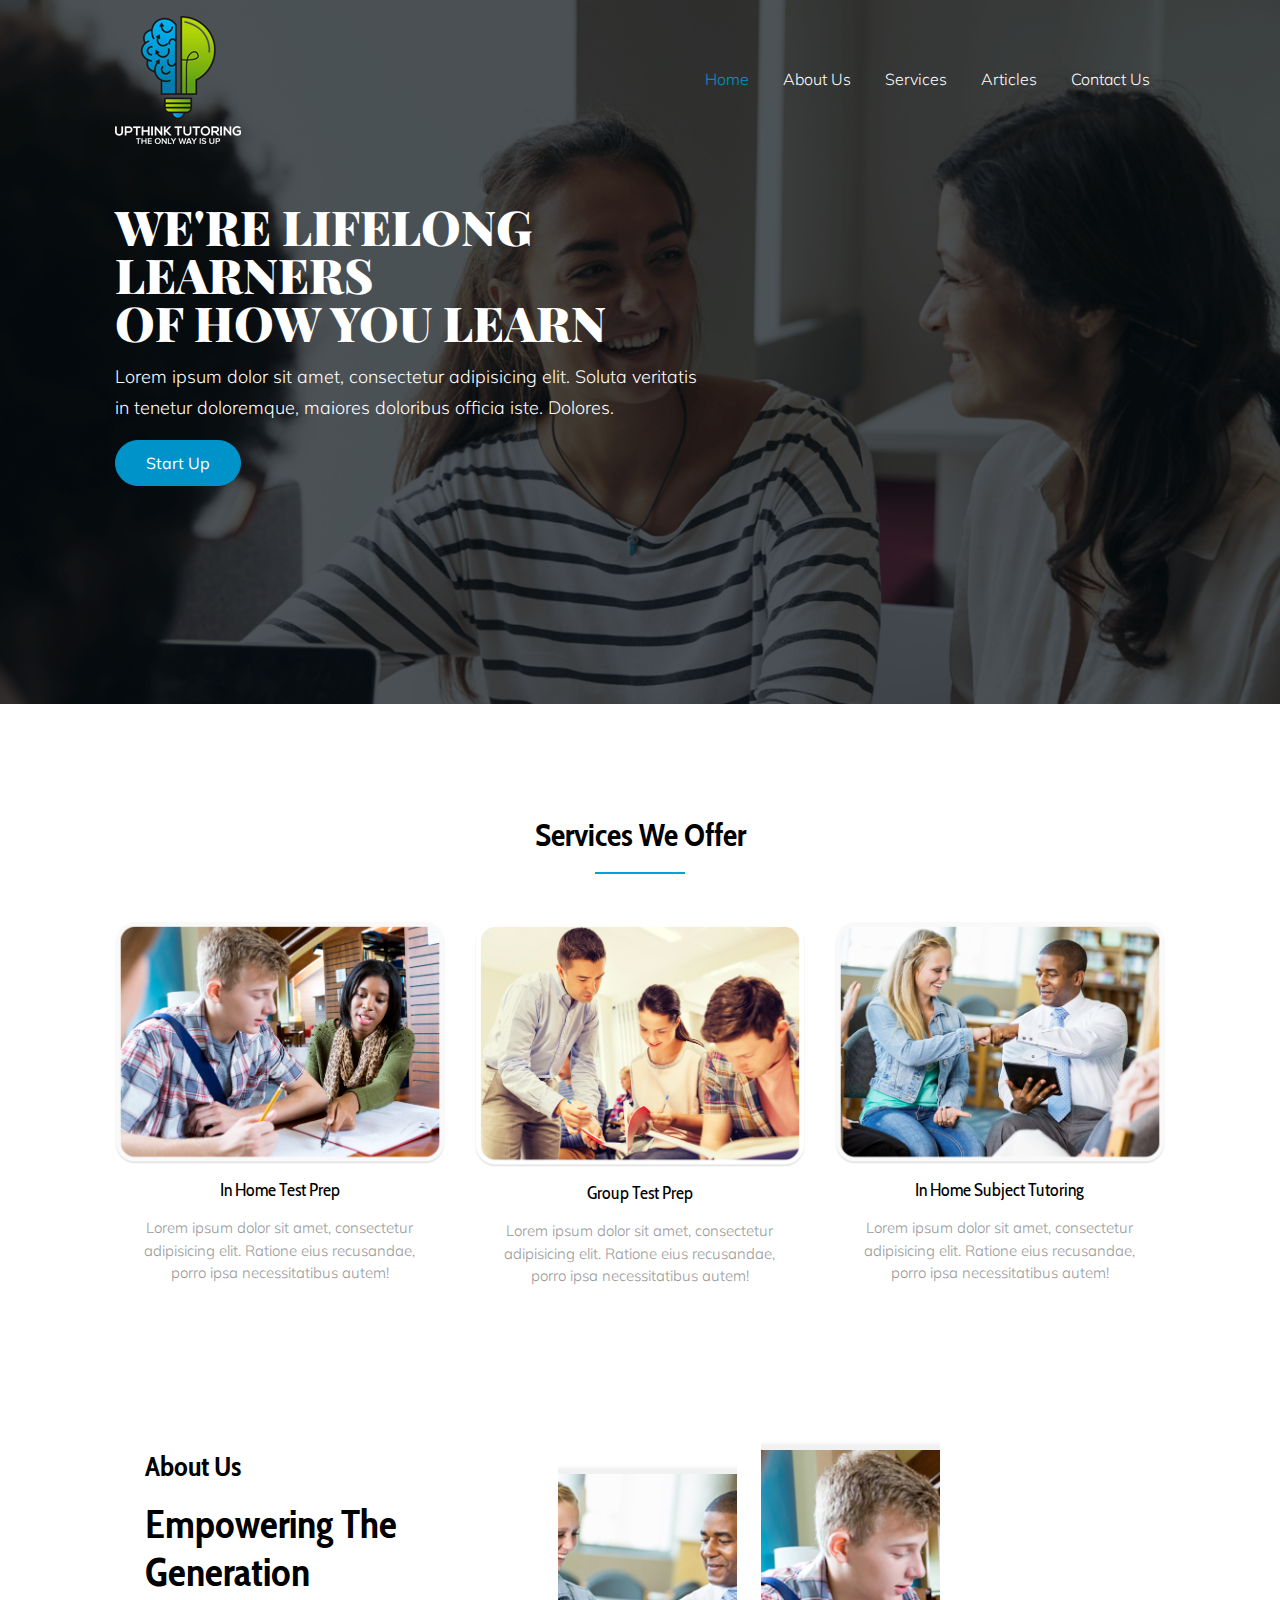
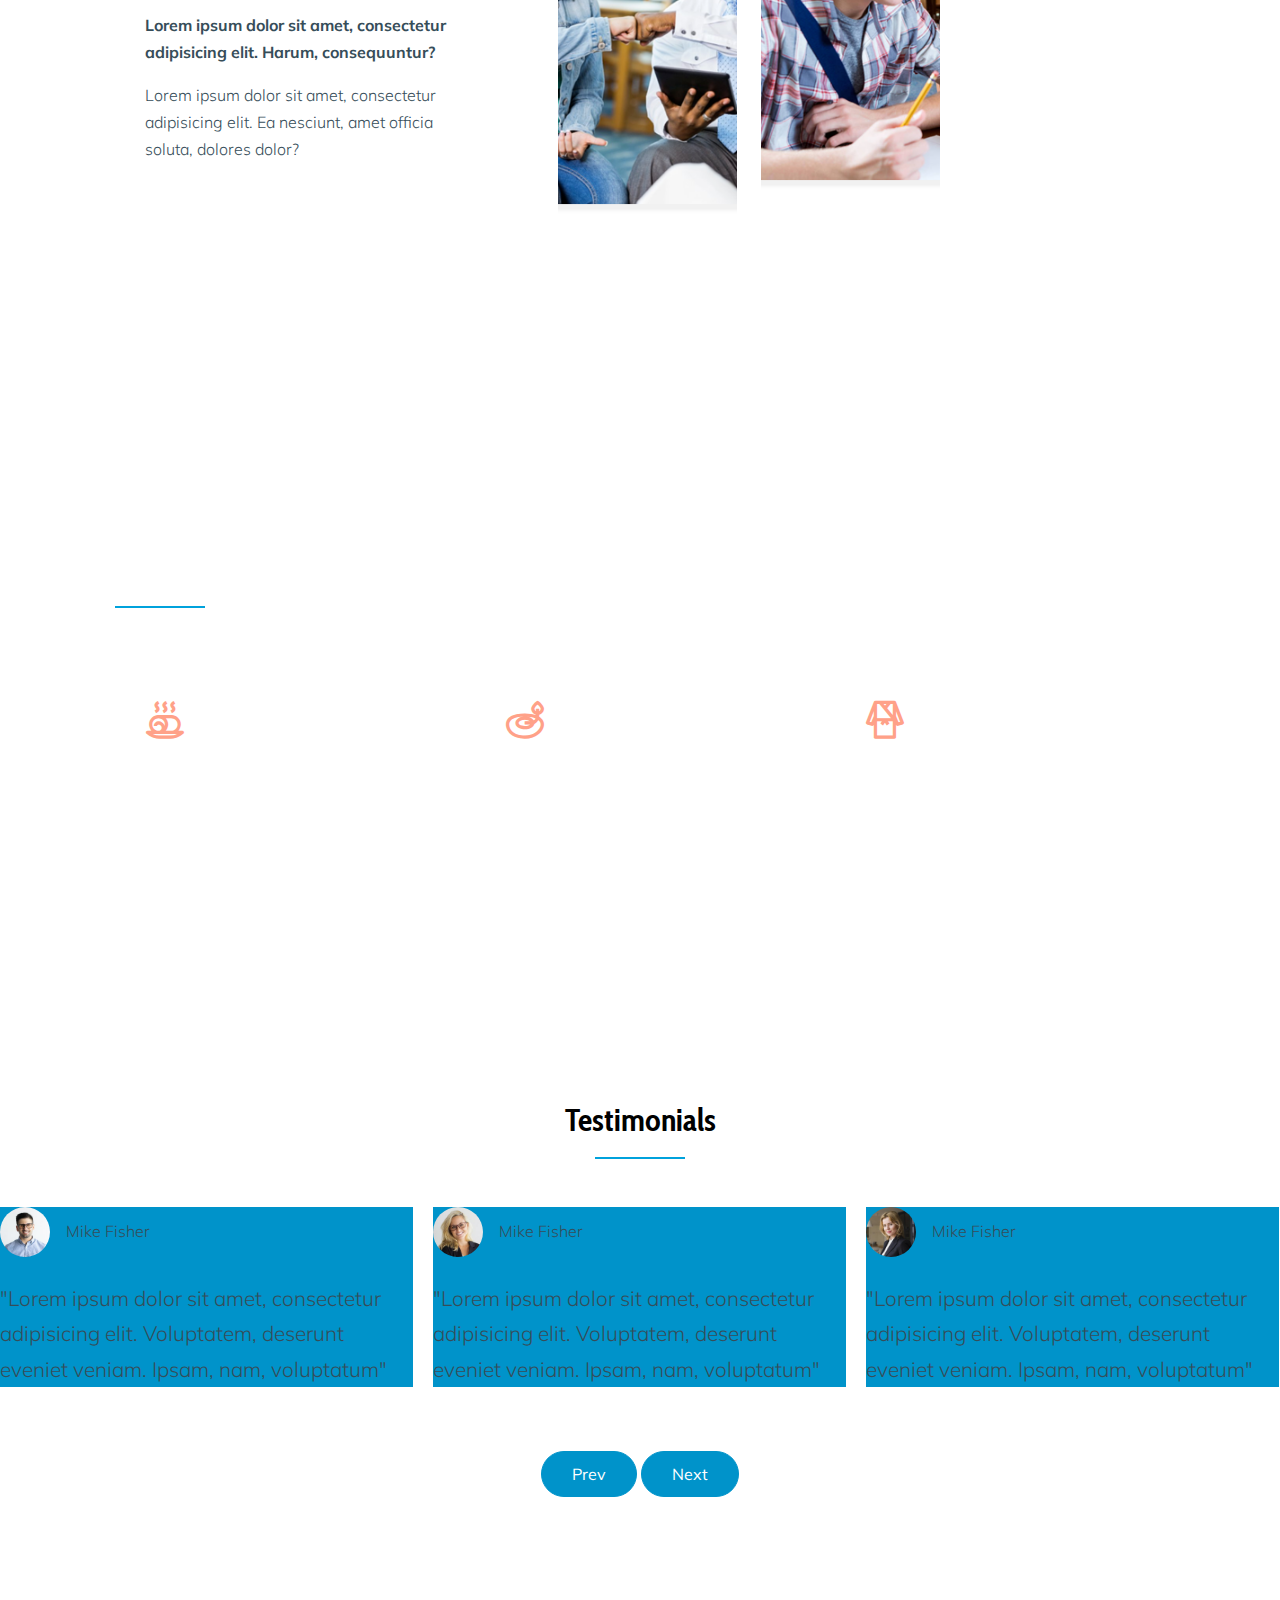
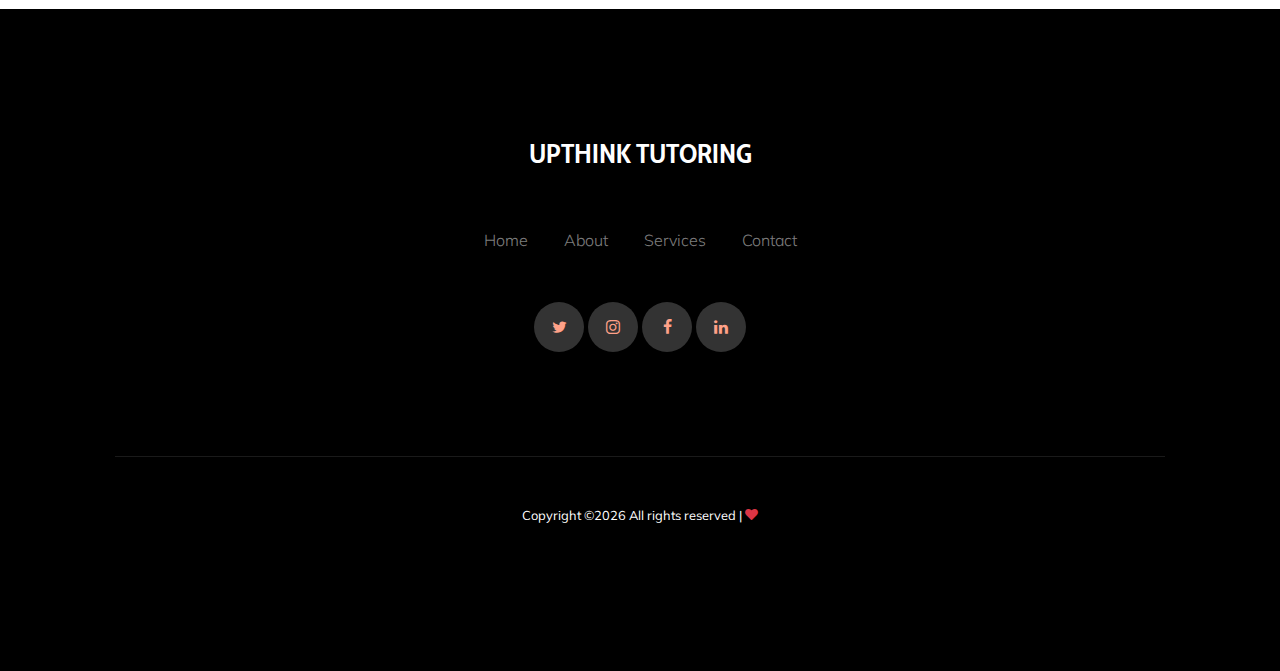
<file: index.html>
<!doctype html>
<html lang="en">

  <head>
    <title>Upthink Tutoring</title>
    <meta charset="utf-8">
    <meta name="viewport" content="width=device-width, initial-scale=1, shrink-to-fit=no">

    <link href="https://fonts.googleapis.com/css?family=Muli:400,700|Playfair+Display:400,900&display=swap" rel="stylesheet">

    <link rel="stylesheet" href="fonts/icomoon/style.css">

    <link rel="stylesheet" href="css/bootstrap.min.css">
    <link rel="stylesheet" href="css/bootstrap-datepicker.css">
    <link rel="stylesheet" href="css/jquery.fancybox.min.css">
    <link rel="stylesheet" href="css/owl.carousel.min.css">
    <link rel="stylesheet" href="css/owl.theme.default.min.css">
    <link rel="stylesheet" href="fonts/flaticon/font/flaticon.css">
    <link rel="stylesheet" href="css/aos.css">

    <!-- MAIN CSS -->
    <link rel="stylesheet" href="css/style.css">

    <!-- FONT -->
    <link href="https://fonts.googleapis.com/css?family=Cabin+Condensed|Khand|Merriweather+Sans&display=swap" rel="stylesheet">
  </head>

  <body data-spy="scroll" data-target=".site-navbar-target" data-offset="300">

    
    <div class="site-wrap" id="home-section">

      <div class="site-mobile-menu site-navbar-target">
        <div class="site-mobile-menu-header">
          <div class="site-mobile-menu-close mt-3">
            <span class="icon-close2 js-menu-toggle"></span>
          </div>
        </div>
        <div class="site-mobile-menu-body"></div>
      </div>



      <header class="site-navbar site-navbar-target" role="banner">

        <div class="container">
          <div class="row align-items-center position-relative">

            <div class="col-3 ">
              <div class="site-logo serif">
                <a href="index.html"><img src="./images/logo.png"></a>
              </div>
            </div>

            <div class="col-9  text-right">
              

              <span class="d-inline-block d-lg-none"><a href="#" class="text-white site-menu-toggle js-menu-toggle py-5 text-white"><span class="icon-menu h3 text-white"></span></a></span>

              

              <nav class="site-navigation text-right ml-auto d-none d-lg-block" role="navigation">
                <ul class="site-menu main-menu js-clone-nav ml-auto ">
                  <li class="active"><a href="index.html" class="nav-link">Home</a></li>
                  <li><a href="about.html" class="nav-link">About Us</a></li>
                  <li><a href="services.html" class="nav-link">Services</a></li>
                  <!-- <li><a href="gallery.html" class="nav-link">Gallery</a></li> -->
                  <li><a href="blog.html" class="nav-link">Articles</a></li>
                  <li><a href="contact.html" class="nav-link">Contact Us</a></li>
                </ul>
              </nav>
            </div>

            
          </div>
        </div>

      </header>

    <div class="ftco-blocks-cover-1">
      <div class="site-section-cover overlay" data-stellar-background-ratio="0.5" style="background-image: url('./images/slider.png')">
        <div class="container">
          <div class="row align-items-center">
            <div class="col-md-7">
              <h1 class="mb-3">WE'RE LIFELONG LEARNERS 
                <br/> OF HOW YOU LEARN
              </h1>
              <p>Lorem ipsum dolor sit amet, consectetur adipisicing elit. Soluta veritatis in tenetur doloremque, maiores doloribus officia iste. Dolores.</p>
              <p><a href="#" class="btn btn-primary">Start Up</a></p>
            </div>
          </div>
        </div>
      </div>
    </div>


    

    
    <div class="site-section">
      <div class="container">
        <div class="row">
          <div class="col-12">
            <h2 class="heading-border-bottom font-weight-bold serif text-black mb-5 text-center">Services We Offer</h2>
          </div>
        </div>
        <div class="row">
          <div class="col-lg-4 col-md-6 mb-5 mb-lg-0">
            <div class="service_13987">
              <a href="#" class="mb-3 d-block"><img src="images/img3.png" alt="Image" class="img-fluid"></a>
              <div class="text">
                <h3 class="serif mb-3">In Home Test Prep</h3>
                <p>Lorem ipsum dolor sit amet, consectetur adipisicing elit. Ratione eius recusandae, porro ipsa necessitatibus autem!</p>
              </div>
            </div>
          </div>
          <div class="col-lg-4 col-md-6 mb-5 mb-lg-0">
            <div class="service_13987">
              <a href="#" class="mb-3 d-block"><img src="images/img4.png" alt="Image" class="img-fluid"></a>
              <div class="text">
                <h3 class="serif mb-3">Group Test Prep</h3>
                <p>Lorem ipsum dolor sit amet, consectetur adipisicing elit. Ratione eius recusandae, porro ipsa necessitatibus autem!</p>
              </div>
            </div>
          </div>
          <div class="col-lg-4  col-md-6 mb-5 mb-lg-0">
            <div class="service_13987">
              <a href="#" class="mb-3 d-block"><img src="images/img5.png" alt="Image" class="img-fluid"></a>
              <div class="text">
                <h3 class="serif mb-3">In Home Subject Tutoring</h3>
                <p>Lorem ipsum dolor sit amet, consectetur adipisicing elit. Ratione eius recusandae, porro ipsa necessitatibus autem!</p>
              </div>
            </div>
          </div>




          <div class="site-section">
            <div class="container">
              <div class="row align-items-center">
                <div class="col-md-5 mr-auto">
                  <h3 class="serif font-weight-bold mb-3">About Us</h3>
                  <h1 class="serif font-weight-bold mb-3">Empowering The Generation</h2>
                  <p class="font-weight-bold">Lorem ipsum dolor sit amet, consectetur adipisicing elit. Harum, consequuntur?</p>
                  <p>Lorem ipsum dolor sit amet, consectetur adipisicing elit. Ea nesciunt, amet officia soluta, dolores dolor?</p>
      
                  <!-- <div class="social_29128">
                    
                    <a href="#"><span class="icon-twitter"></span></a>
                    <a href="#"><span class="icon-instagram"></span></a>
                    <a href="#"><span class="icon-facebook"></span></a>
                    <a href="#"><span class="icon-linkedin"></span></a>
                    
                  </div> -->
                </div>
                <div class="col-md-6">
                  <div class="d-flex align-items-center">
                    <div class="bg-img-1 mr-md-4 mt-md-5" style="background-image: url('images/img1-275x389.png'); "></div>
                    <div class="bg-img-1" style="background-image: url('images/img2-275x389.png'); "></div>
                  </div>
                </div>
              </div>
            </div>
          </div>
          <!-- <div class="col-lg-3 col-md-6 mb-5 mb-lg-0">
            <div class="service_13987">
              <a href="#" class="mb-3 d-block"><img src="images/img_4.jpg" alt="Image" class="img-fluid"></a>
              <div class="text">
                <h3 class="serif mb-3">Body Shrub</h3>
                <p>Lorem ipsum dolor sit amet, consectetur adipisicing elit. Ratione eius recusandae, porro ipsa necessitatibus autem!</p>
              </div>
            </div>
          </div> -->
        </div>
      </div>
    </div>

    <!-- <div class="site-section services_294491">
      <div class="container">
        <div class="row justify-content-center">
          <div class="col-lg-8 text-center">
            <h2 class="serif text-white font-weight-bold text-primary">Get 20% discount </h2>
            <p class="lead">Lorem ipsum doltnor sit amet, consectetur adipisicing elit.</p>
            <p><a href="#" class="btn btn-primary">Contact us</a></p>
          </div>
        </div>
      </div>
    </div> -->


    <div class="site-section bg-image  features_75651" style="background-image: url('./images/slider.png')">
      <div class="container">
        <div class="row">
          <div class="col-12">
            <h2 class="heading-border-bottom font-weight-bold serif text-white mb-5">Ready to take the next step?</h2>
          </div>
        </div>
        <div class="row">
          <div class="col-md-6 mb-4 mb-lg-0 col-lg-4">
            <div class="block_75651">
              <div class="wrap-icon">
                <span class="flaticon-towel"></span>
              </div>
              <div class="text">
                <h3>Our People</h3>
                <p>Lorem ipsum dolor sit amet, consectetur adipisicing elit. Soluta, neque, et!</p>
              </div>
            </div>
          </div>
          <div class="col-md-6 mb-4 mb-lg-0 col-lg-4">
            <div class="block_75651">
              <div class="wrap-icon">
                <span class="flaticon-candle"></span>
              </div>
              <div class="text">
                <h3>Our Expertise</h3>
                <p>Lorem ipsum dolor sit amet, consectetur adipisicing elit. Soluta, neque, et!</p>
              </div>
            </div>
          </div>
          <div class="col-md-6 mb-4 mb-lg-0 col-lg-4">
            <div class="block_75651">
              <div class="wrap-icon">
                <span class="flaticon-bathrobe"></span>
              </div>
              <div class="text">
                <h3>Effective Processes</h3>
                <p>Lorem ipsum dolor sit amet, consectetur adipisicing elit. Soluta, neque, et!</p>
              </div>
            </div>
          </div>
          <!-- <div class="col-md-6 mb-4 mb-lg-0 col-lg-3">
            <div class="block_75651">
              <div class="wrap-icon">
                <span class="flaticon-hot-stones"></span>
              </div>
              <div class="text">
                <h3>Hot Stones</h3>
                <p>Lorem ipsum dolor sit amet, consectetur adipisicing elit. Soluta, neque, et!</p>
              </div>
            </div>
          </div> -->
        </div>
      </div>
    </div>

    <div class="site-section">

      <div class="text-center">
        <h2 class="heading-border-bottom font-weight-bold serif text-black mb-5 text-center">Testimonials</h2>
      </div>
      
      <div class="nonloop-block-13 owl-carousel d-flex">
        <div>
          <div class="testimonial-2">
            <div class="d-flex v-card align-items-center mb-4">
              <img src="images/person_1.jpg" alt="Image" class="img-fluid mr-3">
              <span>Mike Fisher</span>
            </div>
            <blockquote>
              <p>"Lorem ipsum dolor sit amet, consectetur adipisicing elit. Voluptatem, deserunt eveniet veniam. Ipsam, nam, voluptatum"</p>
            </blockquote>
          </div>
        </div>

        <div>
          <div class="testimonial-2">
            <div class="d-flex v-card align-items-center mb-4">
              <img src="images/person_2.jpg" alt="Image" class="img-fluid mr-3">
              <span>Mike Fisher</span>
            </div>
            <blockquote>
              <p>"Lorem ipsum dolor sit amet, consectetur adipisicing elit. Voluptatem, deserunt eveniet veniam. Ipsam, nam, voluptatum"</p>
            </blockquote>
          </div>
        </div>

        <div>
          <div class="testimonial-2">
            <div class="d-flex v-card align-items-center mb-4">
              <img src="images/person_3.jpg" alt="Image" class="img-fluid mr-3">
              <span>Mike Fisher</span>
            </div>
            <blockquote>
              <p>"Lorem ipsum dolor sit amet, consectetur adipisicing elit. Voluptatem, deserunt eveniet veniam. Ipsam, nam, voluptatum"</p>
            </blockquote>
          </div>
        </div>


        <div>
          <div class="testimonial-2">
            <div class="d-flex v-card align-items-center mb-4">
              <img src="images/person_4.jpg" alt="Image" class="img-fluid mr-3">
              <span>Mike Fisher</span>
            </div>
            <blockquote>
              <p>"Lorem ipsum dolor sit amet, consectetur adipisicing elit. Voluptatem, deserunt eveniet veniam. Ipsam, nam, voluptatum"</p>
            </blockquote>
          </div>
        </div>

        <div>
          <div class="testimonial-2">
            <div class="d-flex v-card align-items-center mb-4">
              <img src="images/person_3.jpg" alt="Image" class="img-fluid mr-3">
              <span>Mike Fisher</span>
            </div>
            <blockquote>
              <p>"Lorem ipsum dolor sit amet, consectetur adipisicing elit. Voluptatem, deserunt eveniet veniam. Ipsam, nam, voluptatum"</p>
            </blockquote>
          </div>
        </div>

      </div>
      
      <div class="text-center mt-5">
        <a href="#" class="btn btn-primary custom-prev">Prev</a>
        <a href="#" class="btn btn-primary custom-next">Next</a>
      </div>
    </div>

    <!-- <div class="site-section">
      <div class="container">
        <div class="row align-items-center">
          <div class="col-md-5 mr-auto">
            <blockquote class="testimonial_38201">
              <p class="serif h3 font-weight-bold testimonial_38201"><span class="text-primary">&ldquo;</span>Lorem ipsum dolor sit amet, consectetur adipisicing elit. Sint, illo.<span class="text-primary">&rdquo;</span></p>
              <p>&mdash; Jean Doe, <span class="text-muted">Spa Customer</span></p>
            </blockquote> 
          </div>
          <div class="col-md-6">
            <div class="d-flex align-items-center">
              <div class="bg-img-1 mr-md-4 mt-md-5" style="background-image: url('images/about_1.jpg'); "></div>
              <div class="bg-img-1" style="background-image: url('images/about_2.jpg'); "></div>
            </div>
          </div>
        </div>
      </div>
    </div> -->
    

    

    <footer class="site-footer bg-image " 
      style="background-image: url('./images/slider.png')">
      <div class="container">
        <div class="row">
          <div class="col-12 text-center mb-5">
            <h3 class="font-weight-bold serif text-white">UPTHINK TUTORING</h3>
          </div>
          <div class="col-12 text-center mb-5">
            <a href="#" class="">Home</a>
            <span class="mx-3"></span>
            <a href="#" class="">About</a>
            <span class="mx-3"></span>
            <a href="#" class="">Services</a>
            <span class="mx-3"></span>
            <a href="#" class="">Contact</a>
          </div>
          <div class="col-12">
            <div class="social_29128 white text-center">
              
              <a href="#"><span class="icon-twitter"></span></a>
              <a href="#"><span class="icon-instagram"></span></a>
              <a href="#"><span class="icon-facebook"></span></a>
              <a href="#"><span class="icon-linkedin"></span></a>
              
            </div>
          </div>
        </div>
        <div class="row pt-5 mt-5 text-center">
          <div class="col-md-12">
            <div class="border-top pt-5">
              <p class="small">
            <!-- Link back to Colorlib can't be removed. Template is licensed under CC BY 3.0. -->
            Copyright &copy;<script>document.write(new Date().getFullYear());</script> All rights reserved | <i class="icon-heart text-danger" aria-hidden="true"></i> 
            <!-- Link back to Colorlib can't be removed. Template is licensed under CC BY 3.0. -->
            </p>
            </div>
          </div>

        </div>
      </div>
    </footer>

    </div>

    <script src="js/jquery-3.3.1.min.js"></script>
    <script src="js/jquery-migrate-3.0.0.js"></script>
    <script src="js/popper.min.js"></script>
    <script src="js/bootstrap.min.js"></script>
    <script src="js/owl.carousel.min.js"></script>
    <script src="js/jquery.sticky.js"></script>
    <script src="js/jquery.waypoints.min.js"></script>
    <script src="js/jquery.animateNumber.min.js"></script>
    <script src="js/jquery.fancybox.min.js"></script>
    <script src="js/jquery.stellar.min.js"></script>
    <script src="js/jquery.easing.1.3.js"></script>
    <script src="js/bootstrap-datepicker.min.js"></script>
    <script src="js/aos.js"></script>

    <script src="js/main.js"></script>

  </body>

</html>
</file>
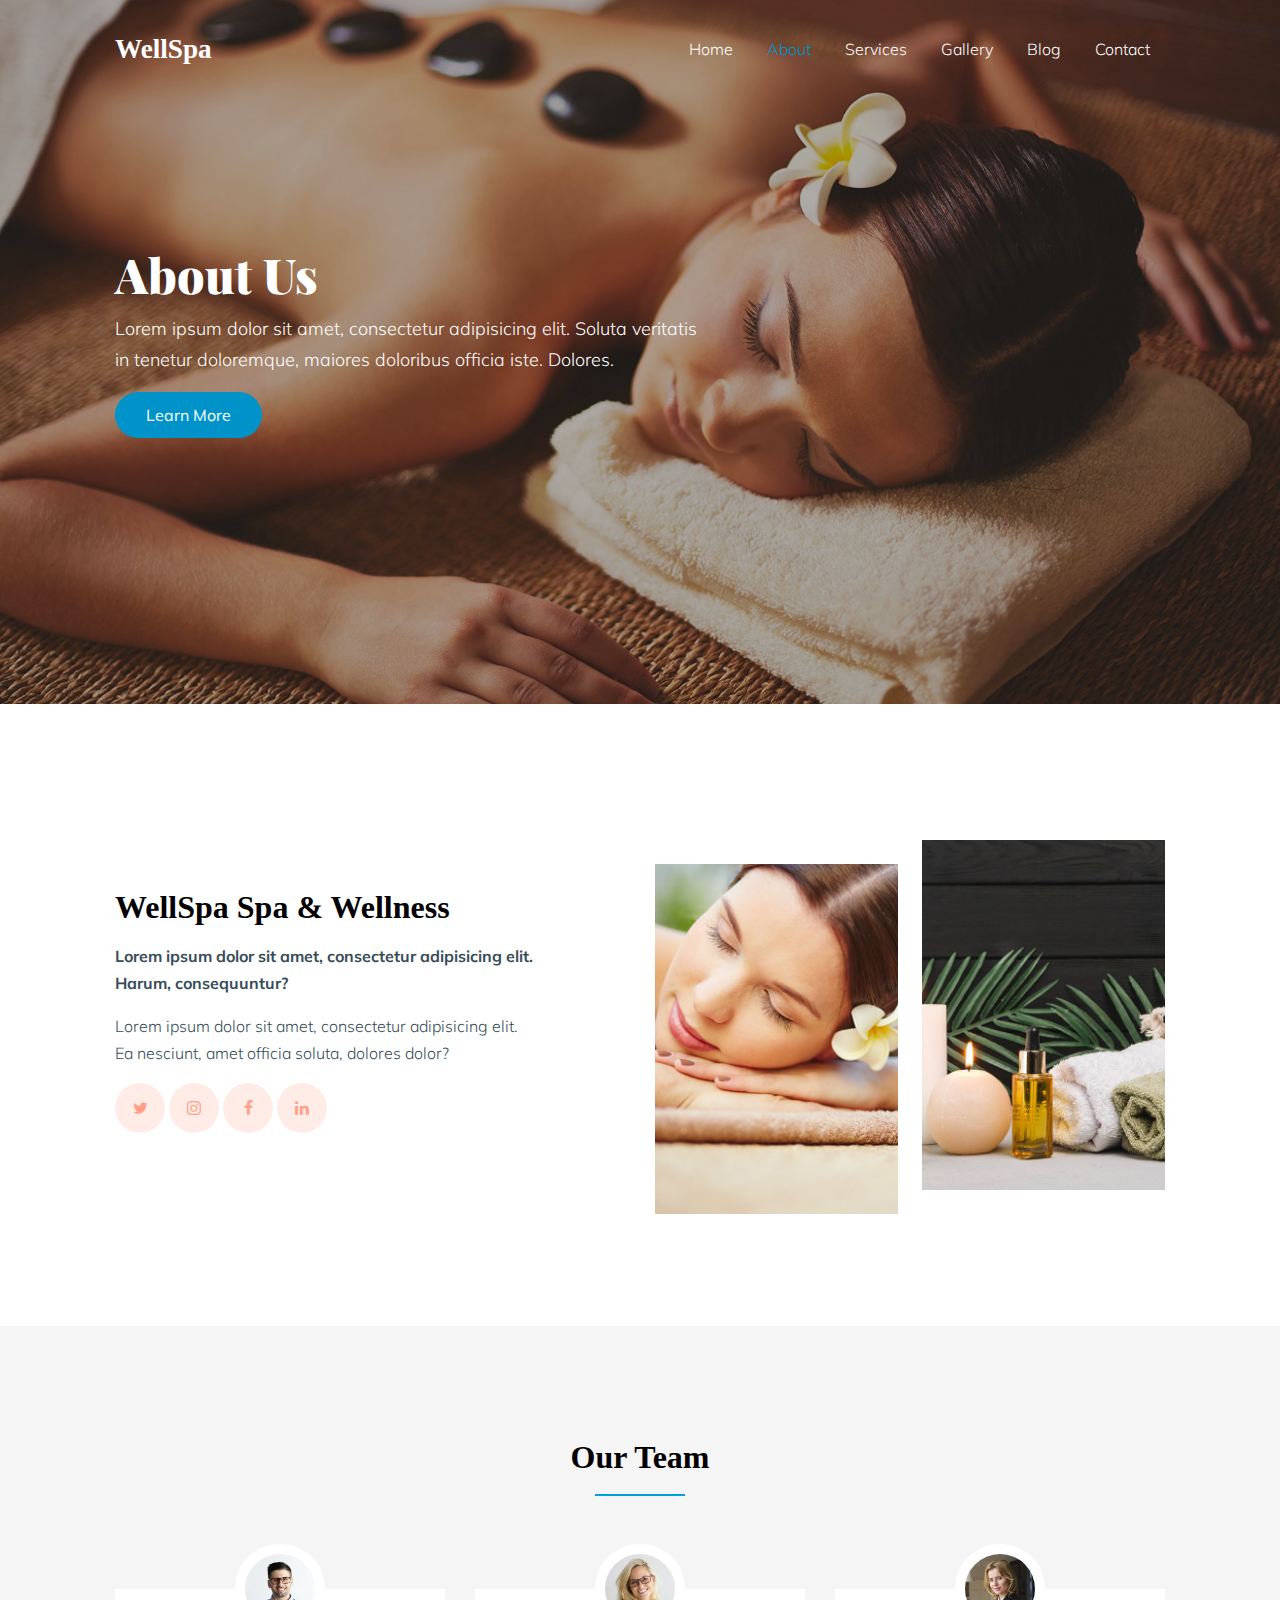
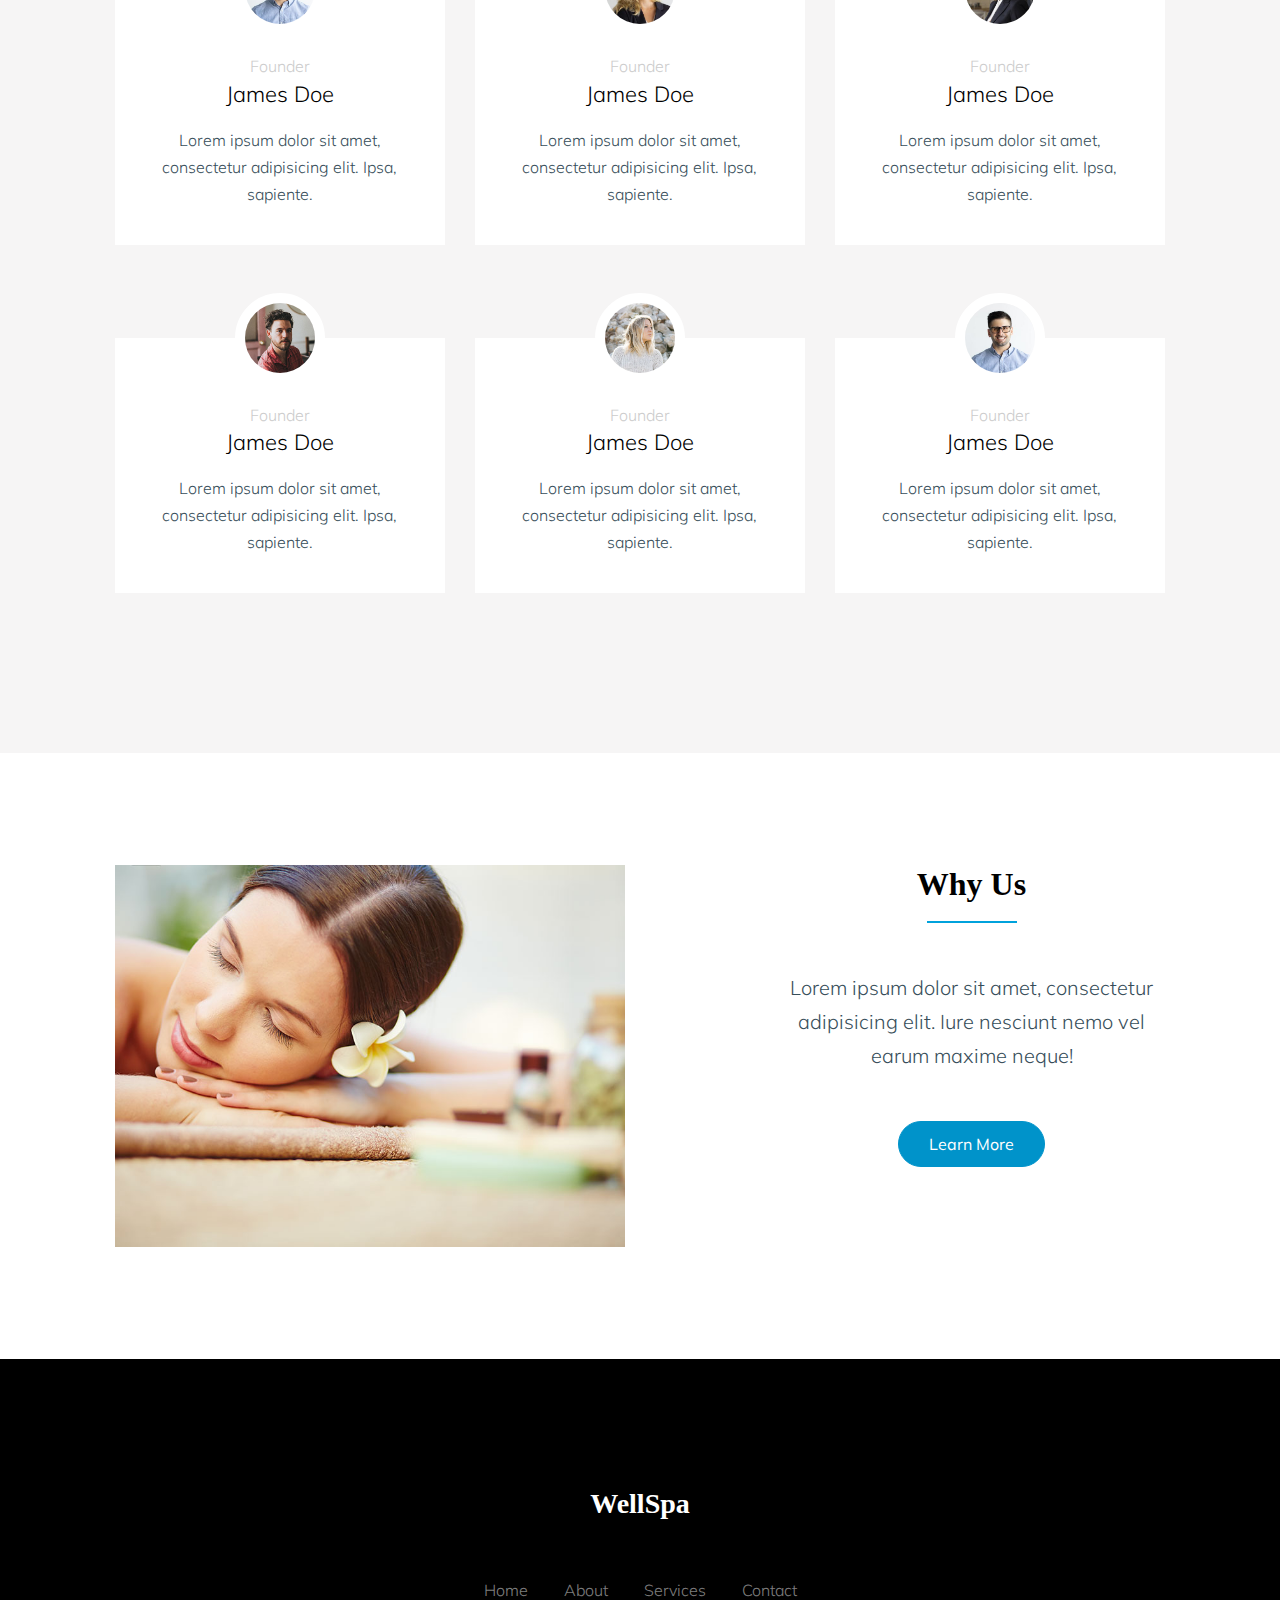
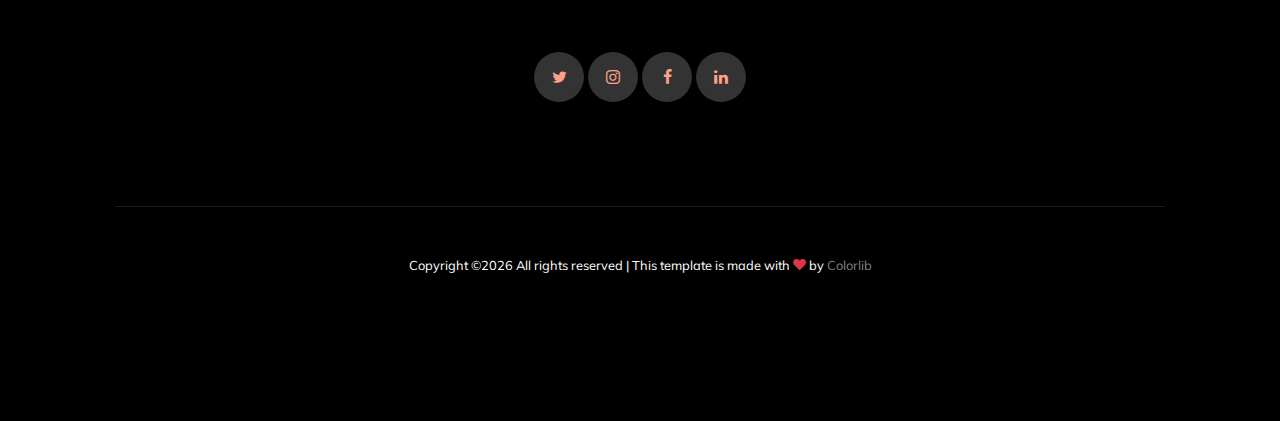
<file: about.html>
<!doctype html>
<html lang="en">

  <head>
    <title>WellSpa &mdash; Website Template by Colorlib</title>
    <meta charset="utf-8">
    <meta name="viewport" content="width=device-width, initial-scale=1, shrink-to-fit=no">

    <link href="https://fonts.googleapis.com/css?family=Muli:400,700|Playfair+Display:400,900&display=swap" rel="stylesheet">

    <link rel="stylesheet" href="fonts/icomoon/style.css">

    <link rel="stylesheet" href="css/bootstrap.min.css">
    <link rel="stylesheet" href="css/bootstrap-datepicker.css">
    <link rel="stylesheet" href="css/jquery.fancybox.min.css">
    <link rel="stylesheet" href="css/owl.carousel.min.css">
    <link rel="stylesheet" href="css/owl.theme.default.min.css">
    <link rel="stylesheet" href="fonts/flaticon/font/flaticon.css">
    <link rel="stylesheet" href="css/aos.css">

    <!-- MAIN CSS -->
    <link rel="stylesheet" href="css/style.css">

  </head>

  <body data-spy="scroll" data-target=".site-navbar-target" data-offset="300">

    
    <div class="site-wrap" id="home-section">

      <div class="site-mobile-menu site-navbar-target">
        <div class="site-mobile-menu-header">
          <div class="site-mobile-menu-close mt-3">
            <span class="icon-close2 js-menu-toggle"></span>
          </div>
        </div>
        <div class="site-mobile-menu-body"></div>
      </div>



      <header class="site-navbar site-navbar-target" role="banner">

        <div class="container">
          <div class="row align-items-center position-relative">

            <div class="col-3 ">
              <div class="site-logo serif">
                <a href="index.html">WellSpa</a>
              </div>
            </div>

            <div class="col-9  text-right">
              
              <span class="d-inline-block d-lg-none"><a href="#" class="text-white site-menu-toggle js-menu-toggle py-5 text-white"><span class="icon-menu h3 text-white"></span></a></span>

              <nav class="site-navigation text-right ml-auto d-none d-lg-block" role="navigation">
                <ul class="site-menu main-menu js-clone-nav ml-auto ">
                  <li><a href="index.html" class="nav-link">Home</a></li>
                  <li class="active"><a href="about.html" class="nav-link">About</a></li>
                  <li><a href="services.html" class="nav-link">Services</a></li>
                  <li><a href="gallery.html" class="nav-link">Gallery</a></li>
                  <li><a href="blog.html" class="nav-link">Blog</a></li>
                  <li><a href="contact.html" class="nav-link">Contact</a></li>
                </ul>
              </nav>
            </div>

            
          </div>
        </div>

      </header>

    <div class="ftco-blocks-cover-1">
      <div class="site-section-cover overlay" data-stellar-background-ratio="0.5" style="background-image: url('images/hero_1.jpg')">
        <div class="container">
          <div class="row align-items-center">
            <div class="col-md-7">
              <h1 class="mb-3">About Us</h1>
              <p>Lorem ipsum dolor sit amet, consectetur adipisicing elit. Soluta veritatis in tenetur doloremque, maiores doloribus officia iste. Dolores.</p>
              <p><a href="#" class="btn btn-primary">Learn More</a></p>
            </div>
          </div>
        </div>
      </div>
    </div>


    

    <div class="site-section">
      <div class="container">
        <div class="row align-items-center">
          <div class="col-md-5 mr-auto">
            <h2 class="serif font-weight-bold mb-3">WellSpa Spa &amp; Wellness</h2>
            <p class="font-weight-bold">Lorem ipsum dolor sit amet, consectetur adipisicing elit. Harum, consequuntur?</p>
            <p>Lorem ipsum dolor sit amet, consectetur adipisicing elit. Ea nesciunt, amet officia soluta, dolores dolor?</p>

            <div class="social_29128">
              
              <a href="#"><span class="icon-twitter"></span></a>
              <a href="#"><span class="icon-instagram"></span></a>
              <a href="#"><span class="icon-facebook"></span></a>
              <a href="#"><span class="icon-linkedin"></span></a>
              
            </div>
          </div>
          <div class="col-md-6">
            <div class="d-flex align-items-center">
              <div class="bg-img-1 mr-md-4 mt-md-5" style="background-image: url('images/about_1.jpg'); "></div>
              <div class="bg-img-1" style="background-image: url('images/about_2.jpg'); "></div>
            </div>
          </div>
        </div>
      </div>
    </div>
  


    
    <div class="site-section bg-light">
      <div class="container">
        <div class="row">
          <div class="col-12">
            <h2 class="heading-border-bottom font-weight-bold serif text-black mb-5 text-center">Our Team</h2>
          </div>
        </div>
        <div class="row align-items-stretch">

          <div class="col-lg-4 col-md-6 mb-5">
            <div class="post-entry-1 h-100 person-1">
              
                <img src="images/person_1.jpg" alt="Image"
                 class="img-fluid">
            
              <div class="post-entry-1-contents">
                <span class="meta">Founder</span>
                <h2>James Doe</h2>
                <p>Lorem ipsum dolor sit amet, consectetur adipisicing elit. Ipsa, sapiente.</p>
              </div>
            </div>
          </div>
          <div class="col-lg-4 col-md-6 mb-5">
            <div class="post-entry-1 h-100 person-1">
              
                <img src="images/person_2.jpg" alt="Image"
                 class="img-fluid">
            
              <div class="post-entry-1-contents">
                <span class="meta">Founder</span>
                <h2>James Doe</h2>
                <p>Lorem ipsum dolor sit amet, consectetur adipisicing elit. Ipsa, sapiente.</p>
              </div>
            </div>
          </div>

          <div class="col-lg-4 col-md-6 mb-5">
            <div class="post-entry-1 h-100 person-1">
              
                <img src="images/person_3.jpg" alt="Image"
                 class="img-fluid">
            
              <div class="post-entry-1-contents">
                <span class="meta">Founder</span>
                <h2>James Doe</h2>
                <p>Lorem ipsum dolor sit amet, consectetur adipisicing elit. Ipsa, sapiente.</p>
              </div>
            </div>
          </div>

          <div class="col-lg-4 col-md-6 mb-5">
            <div class="post-entry-1 h-100 person-1">
              
                <img src="images/person_4.jpg" alt="Image"
                 class="img-fluid">
            
              <div class="post-entry-1-contents">
                <span class="meta">Founder</span>
                <h2>James Doe</h2>
                <p>Lorem ipsum dolor sit amet, consectetur adipisicing elit. Ipsa, sapiente.</p>
              </div>
            </div>
          </div>

          <div class="col-lg-4 col-md-6 mb-5">
            <div class="post-entry-1 h-100 person-1">
              
                <img src="images/person_5.jpg" alt="Image"
                 class="img-fluid">
            
              <div class="post-entry-1-contents">
                <span class="meta">Founder</span>
                <h2>James Doe</h2>
                <p>Lorem ipsum dolor sit amet, consectetur adipisicing elit. Ipsa, sapiente.</p>
              </div>
            </div>
          </div>

          <div class="col-lg-4 col-md-6 mb-5">
            <div class="post-entry-1 h-100 person-1">
              
                <img src="images/person_1.jpg" alt="Image"
                 class="img-fluid">
            
              <div class="post-entry-1-contents">
                <span class="meta">Founder</span>
                <h2>James Doe</h2>
                <p>Lorem ipsum dolor sit amet, consectetur adipisicing elit. Ipsa, sapiente.</p>
              </div>
            </div>
          </div>


        </div>
      </div>
    </div>

    <div class="site-section">
      <div class="container">
        <div class="row">
          <div class="col-lg-6 mb-5 mb-lg-0">
            <div class="img-years">
              <img src="images/img_1.jpg" alt="Image" class="img-fluid">
            </div>

          </div>
          <div class="col-lg-5 ml-auto pl-lg-5 text-center">
          
            <h2 class="heading-border-bottom font-weight-bold serif text-black mb-5 text-center">Why Us</h2>
          
            <p class="mb-5 lead">Lorem ipsum dolor sit amet, consectetur adipisicing elit. Iure nesciunt nemo vel earum maxime neque!</p>
            <p><a href="#" class="btn btn-primary">Learn More</a></p>
          </div>
        </div>
      </div>
    </div>

    

    

    <footer class="site-footer bg-image overlay" style="background-image: url('images/hero_1.jpg')">
      <div class="container">
        <div class="row">
          <div class="col-12 text-center mb-5">
            <h3 class="font-weight-bold serif text-white">WellSpa</h3>
          </div>
          <div class="col-12 text-center mb-5">
            <a href="#" class="">Home</a>
            <span class="mx-3"></span>
            <a href="#" class="">About</a>
            <span class="mx-3"></span>
            <a href="#" class="">Services</a>
            <span class="mx-3"></span>
            <a href="#" class="">Contact</a>
          </div>
          <div class="col-12">
            <div class="social_29128 white text-center">
              
              <a href="#"><span class="icon-twitter"></span></a>
              <a href="#"><span class="icon-instagram"></span></a>
              <a href="#"><span class="icon-facebook"></span></a>
              <a href="#"><span class="icon-linkedin"></span></a>
              
            </div>
          </div>
        </div>
        <div class="row pt-5 mt-5 text-center">
          <div class="col-md-12">
            <div class="border-top pt-5">
              <p class="small">
            <!-- Link back to Colorlib can't be removed. Template is licensed under CC BY 3.0. -->
            Copyright &copy;<script>document.write(new Date().getFullYear());</script> All rights reserved | This template is made with <i class="icon-heart text-danger" aria-hidden="true"></i> by <a href="https://colorlib.com" target="_blank" >Colorlib</a>
            <!-- Link back to Colorlib can't be removed. Template is licensed under CC BY 3.0. -->
            </p>
            </div>
          </div>

        </div>
      </div>
    </footer>

    </div>

    <script src="js/jquery-3.3.1.min.js"></script>
    <script src="js/jquery-migrate-3.0.0.js"></script>
    <script src="js/popper.min.js"></script>
    <script src="js/bootstrap.min.js"></script>
    <script src="js/owl.carousel.min.js"></script>
    <script src="js/jquery.sticky.js"></script>
    <script src="js/jquery.waypoints.min.js"></script>
    <script src="js/jquery.animateNumber.min.js"></script>
    <script src="js/jquery.fancybox.min.js"></script>
    <script src="js/jquery.stellar.min.js"></script>
    <script src="js/jquery.easing.1.3.js"></script>
    <script src="js/bootstrap-datepicker.min.js"></script>
    <script src="js/aos.js"></script>

    <script src="js/main.js"></script>

  </body>

</html>
</file>
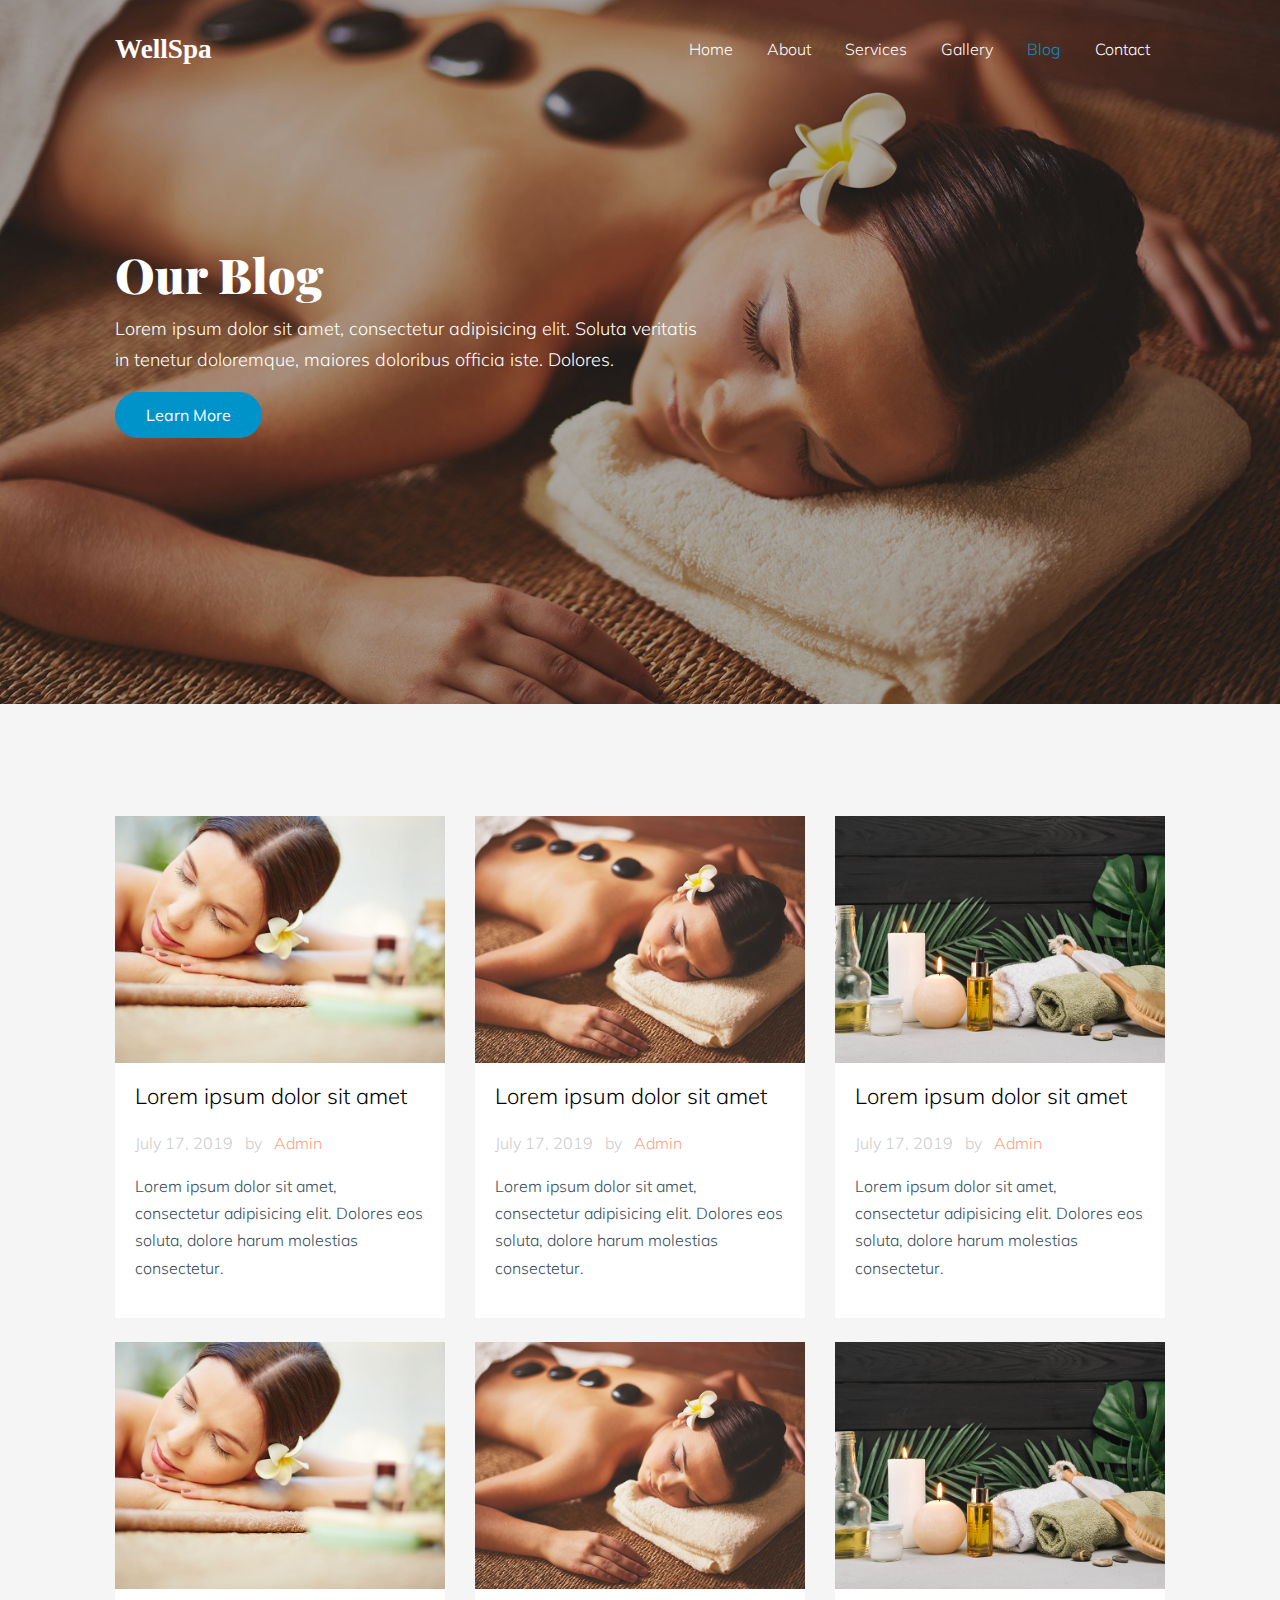
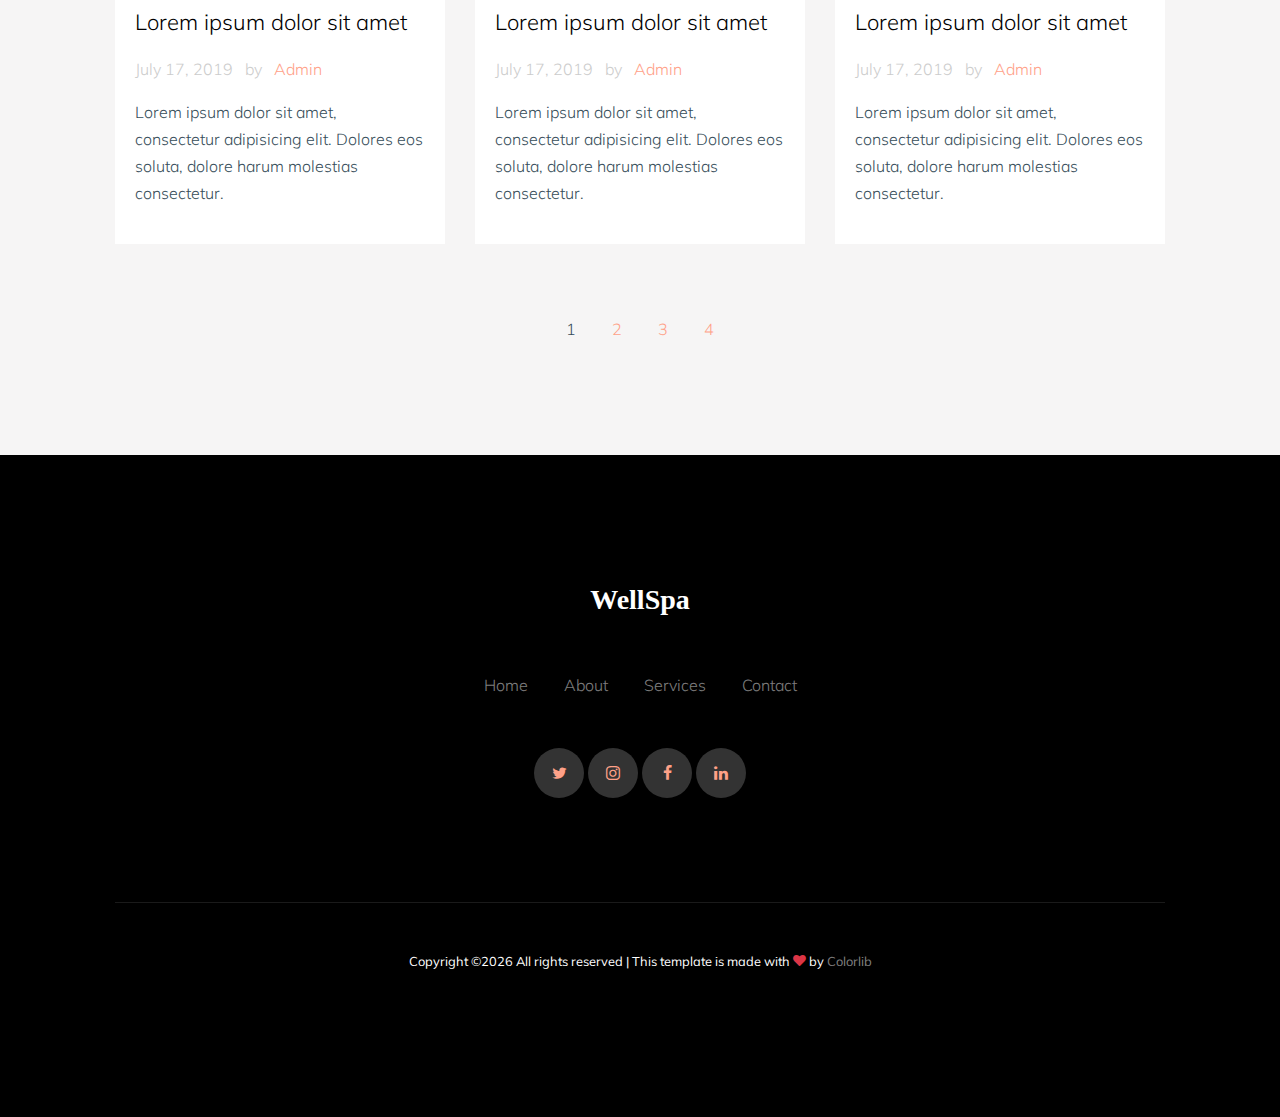
<file: blog.html>
<!doctype html>
<html lang="en">

  <head>
    <title>WellSpa &mdash; Website Template by Colorlib</title>
    <meta charset="utf-8">
    <meta name="viewport" content="width=device-width, initial-scale=1, shrink-to-fit=no">

    <link href="https://fonts.googleapis.com/css?family=Muli:400,700|Playfair+Display:400,900&display=swap" rel="stylesheet">

    <link rel="stylesheet" href="fonts/icomoon/style.css">

    <link rel="stylesheet" href="css/bootstrap.min.css">
    <link rel="stylesheet" href="css/bootstrap-datepicker.css">
    <link rel="stylesheet" href="css/jquery.fancybox.min.css">
    <link rel="stylesheet" href="css/owl.carousel.min.css">
    <link rel="stylesheet" href="css/owl.theme.default.min.css">
    <link rel="stylesheet" href="fonts/flaticon/font/flaticon.css">
    <link rel="stylesheet" href="css/aos.css">

    <!-- MAIN CSS -->
    <link rel="stylesheet" href="css/style.css">

  </head>

  <body data-spy="scroll" data-target=".site-navbar-target" data-offset="300">

    
    <div class="site-wrap" id="home-section">

      <div class="site-mobile-menu site-navbar-target">
        <div class="site-mobile-menu-header">
          <div class="site-mobile-menu-close mt-3">
            <span class="icon-close2 js-menu-toggle"></span>
          </div>
        </div>
        <div class="site-mobile-menu-body"></div>
      </div>



      <header class="site-navbar site-navbar-target" role="banner">

        <div class="container">
          <div class="row align-items-center position-relative">

            <div class="col-3 ">
              <div class="site-logo serif">
                <a href="index.html">WellSpa</a>
              </div>
            </div>

            <div class="col-9  text-right">
              
              <span class="d-inline-block d-lg-none"><a href="#" class="text-white site-menu-toggle js-menu-toggle py-5 text-white"><span class="icon-menu h3 text-white"></span></a></span>

              <nav class="site-navigation text-right ml-auto d-none d-lg-block" role="navigation">
                <ul class="site-menu main-menu js-clone-nav ml-auto ">
                  <li><a href="index.html" class="nav-link">Home</a></li>
                  <li><a href="about.html" class="nav-link">About</a></li>
                  <li><a href="services.html" class="nav-link">Services</a></li>
                  <li><a href="gallery.html" class="nav-link">Gallery</a></li>
                  <li class="active"><a href="blog.html" class="nav-link">Blog</a></li>
                  <li><a href="contact.html" class="nav-link">Contact</a></li>
                </ul>
              </nav>
            </div>

            
          </div>
        </div>

      </header>

    <div class="ftco-blocks-cover-1">
      <div class="site-section-cover overlay" data-stellar-background-ratio="0.5" style="background-image: url('images/hero_1.jpg')">
        <div class="container">
          <div class="row align-items-center">
            <div class="col-md-7">
              <h1 class="mb-3">Our Blog</h1>
              <p>Lorem ipsum dolor sit amet, consectetur adipisicing elit. Soluta veritatis in tenetur doloremque, maiores doloribus officia iste. Dolores.</p>
              <p><a href="#" class="btn btn-primary">Learn More</a></p>
            </div>
          </div>
        </div>
      </div>
    </div>

    <div class="site-section bg-light">
      <div class="container">
        <div class="row">
          
          <div class="col-lg-4 col-md-6 mb-4">
            <div class="post-entry-1 h-100">
              <a href="single.html">
                <img src="images/img_1.jpg" alt="Image"
                 class="img-fluid">
              </a>
              <div class="post-entry-1-contents">
                
                <h2><a href="single.html">Lorem ipsum dolor sit amet</a></h2>
                <span class="meta d-inline-block mb-3">July 17, 2019 <span class="mx-2">by</span> <a href="#">Admin</a></span>
                <p>Lorem ipsum dolor sit amet, consectetur adipisicing elit. Dolores eos soluta, dolore harum molestias consectetur.</p>
              </div>
            </div>
          </div>
          <div class="col-lg-4 col-md-6 mb-4">
            <div class="post-entry-1 h-100">
              <a href="single.html">
                <img src="images/img_2.jpg" alt="Image"
                 class="img-fluid">
              </a>
              <div class="post-entry-1-contents">
                
                <h2><a href="single.html">Lorem ipsum dolor sit amet</a></h2>
                <span class="meta d-inline-block mb-3">July 17, 2019 <span class="mx-2">by</span> <a href="#">Admin</a></span>
                <p>Lorem ipsum dolor sit amet, consectetur adipisicing elit. Dolores eos soluta, dolore harum molestias consectetur.</p>
              </div>
            </div>
          </div>

          <div class="col-lg-4 col-md-6 mb-4">
            <div class="post-entry-1 h-100">
              <a href="single.html">
                <img src="images/img_3.jpg" alt="Image"
                 class="img-fluid">
              </a>
              <div class="post-entry-1-contents">
                
                <h2><a href="single.html">Lorem ipsum dolor sit amet</a></h2>
                <span class="meta d-inline-block mb-3">July 17, 2019 <span class="mx-2">by</span> <a href="#">Admin</a></span>
                <p>Lorem ipsum dolor sit amet, consectetur adipisicing elit. Dolores eos soluta, dolore harum molestias consectetur.</p>
              </div>
            </div>
          </div>

          <div class="col-lg-4 col-md-6 mb-4">
            <div class="post-entry-1 h-100">
              <a href="single.html">
                <img src="images/img_1.jpg" alt="Image"
                 class="img-fluid">
              </a>
              <div class="post-entry-1-contents">
                
                <h2><a href="single.html">Lorem ipsum dolor sit amet</a></h2>
                <span class="meta d-inline-block mb-3">July 17, 2019 <span class="mx-2">by</span> <a href="#">Admin</a></span>
                <p>Lorem ipsum dolor sit amet, consectetur adipisicing elit. Dolores eos soluta, dolore harum molestias consectetur.</p>
              </div>
            </div>
          </div>
          <div class="col-lg-4 col-md-6 mb-4">
            <div class="post-entry-1 h-100">
              <a href="single.html">
                <img src="images/img_2.jpg" alt="Image"
                 class="img-fluid">
              </a>
              <div class="post-entry-1-contents">
                
                <h2><a href="single.html">Lorem ipsum dolor sit amet</a></h2>
                <span class="meta d-inline-block mb-3">July 17, 2019 <span class="mx-2">by</span> <a href="#">Admin</a></span>
                <p>Lorem ipsum dolor sit amet, consectetur adipisicing elit. Dolores eos soluta, dolore harum molestias consectetur.</p>
              </div>
            </div>
          </div>

          <div class="col-lg-4 col-md-6 mb-4">
            <div class="post-entry-1 h-100">
              <a href="single.html">
                <img src="images/img_3.jpg" alt="Image"
                 class="img-fluid">
              </a>
              <div class="post-entry-1-contents">
                
                <h2><a href="single.html">Lorem ipsum dolor sit amet</a></h2>
                <span class="meta d-inline-block mb-3">July 17, 2019 <span class="mx-2">by</span> <a href="#">Admin</a></span>
                <p>Lorem ipsum dolor sit amet, consectetur adipisicing elit. Dolores eos soluta, dolore harum molestias consectetur.</p>
              </div>
            </div>
          </div>
        

          <div class="col-12 mt-5 text-center">
            <span class="p-3">1</span>
            <a href="#" class="p-3">2</a>
            <a href="#" class="p-3">3</a>
            <a href="#" class="p-3">4</a>
          </div>
        </div>
      </div>
    </div>

    

    

    <footer class="site-footer bg-image overlay" style="background-image: url('images/hero_1.jpg')">
      <div class="container">
        <div class="row">
          <div class="col-12 text-center mb-5">
            <h3 class="font-weight-bold serif text-white">WellSpa</h3>
          </div>
          <div class="col-12 text-center mb-5">
            <a href="#" class="">Home</a>
            <span class="mx-3"></span>
            <a href="#" class="">About</a>
            <span class="mx-3"></span>
            <a href="#" class="">Services</a>
            <span class="mx-3"></span>
            <a href="#" class="">Contact</a>
          </div>
          <div class="col-12">
            <div class="social_29128 white text-center">
              
              <a href="#"><span class="icon-twitter"></span></a>
              <a href="#"><span class="icon-instagram"></span></a>
              <a href="#"><span class="icon-facebook"></span></a>
              <a href="#"><span class="icon-linkedin"></span></a>
              
            </div>
          </div>
        </div>
        <div class="row pt-5 mt-5 text-center">
          <div class="col-md-12">
            <div class="border-top pt-5">
              <p class="small">
            <!-- Link back to Colorlib can't be removed. Template is licensed under CC BY 3.0. -->
            Copyright &copy;<script>document.write(new Date().getFullYear());</script> All rights reserved | This template is made with <i class="icon-heart text-danger" aria-hidden="true"></i> by <a href="https://colorlib.com" target="_blank" >Colorlib</a>
            <!-- Link back to Colorlib can't be removed. Template is licensed under CC BY 3.0. -->
            </p>
            </div>
          </div>

        </div>
      </div>
    </footer>

    </div>

    <script src="js/jquery-3.3.1.min.js"></script>
    <script src="js/jquery-migrate-3.0.0.js"></script>
    <script src="js/popper.min.js"></script>
    <script src="js/bootstrap.min.js"></script>
    <script src="js/owl.carousel.min.js"></script>
    <script src="js/jquery.sticky.js"></script>
    <script src="js/jquery.waypoints.min.js"></script>
    <script src="js/jquery.animateNumber.min.js"></script>
    <script src="js/jquery.fancybox.min.js"></script>
    <script src="js/jquery.stellar.min.js"></script>
    <script src="js/jquery.easing.1.3.js"></script>
    <script src="js/bootstrap-datepicker.min.js"></script>
    <script src="js/aos.js"></script>

    <script src="js/main.js"></script>

  </body>

</html>
</file>
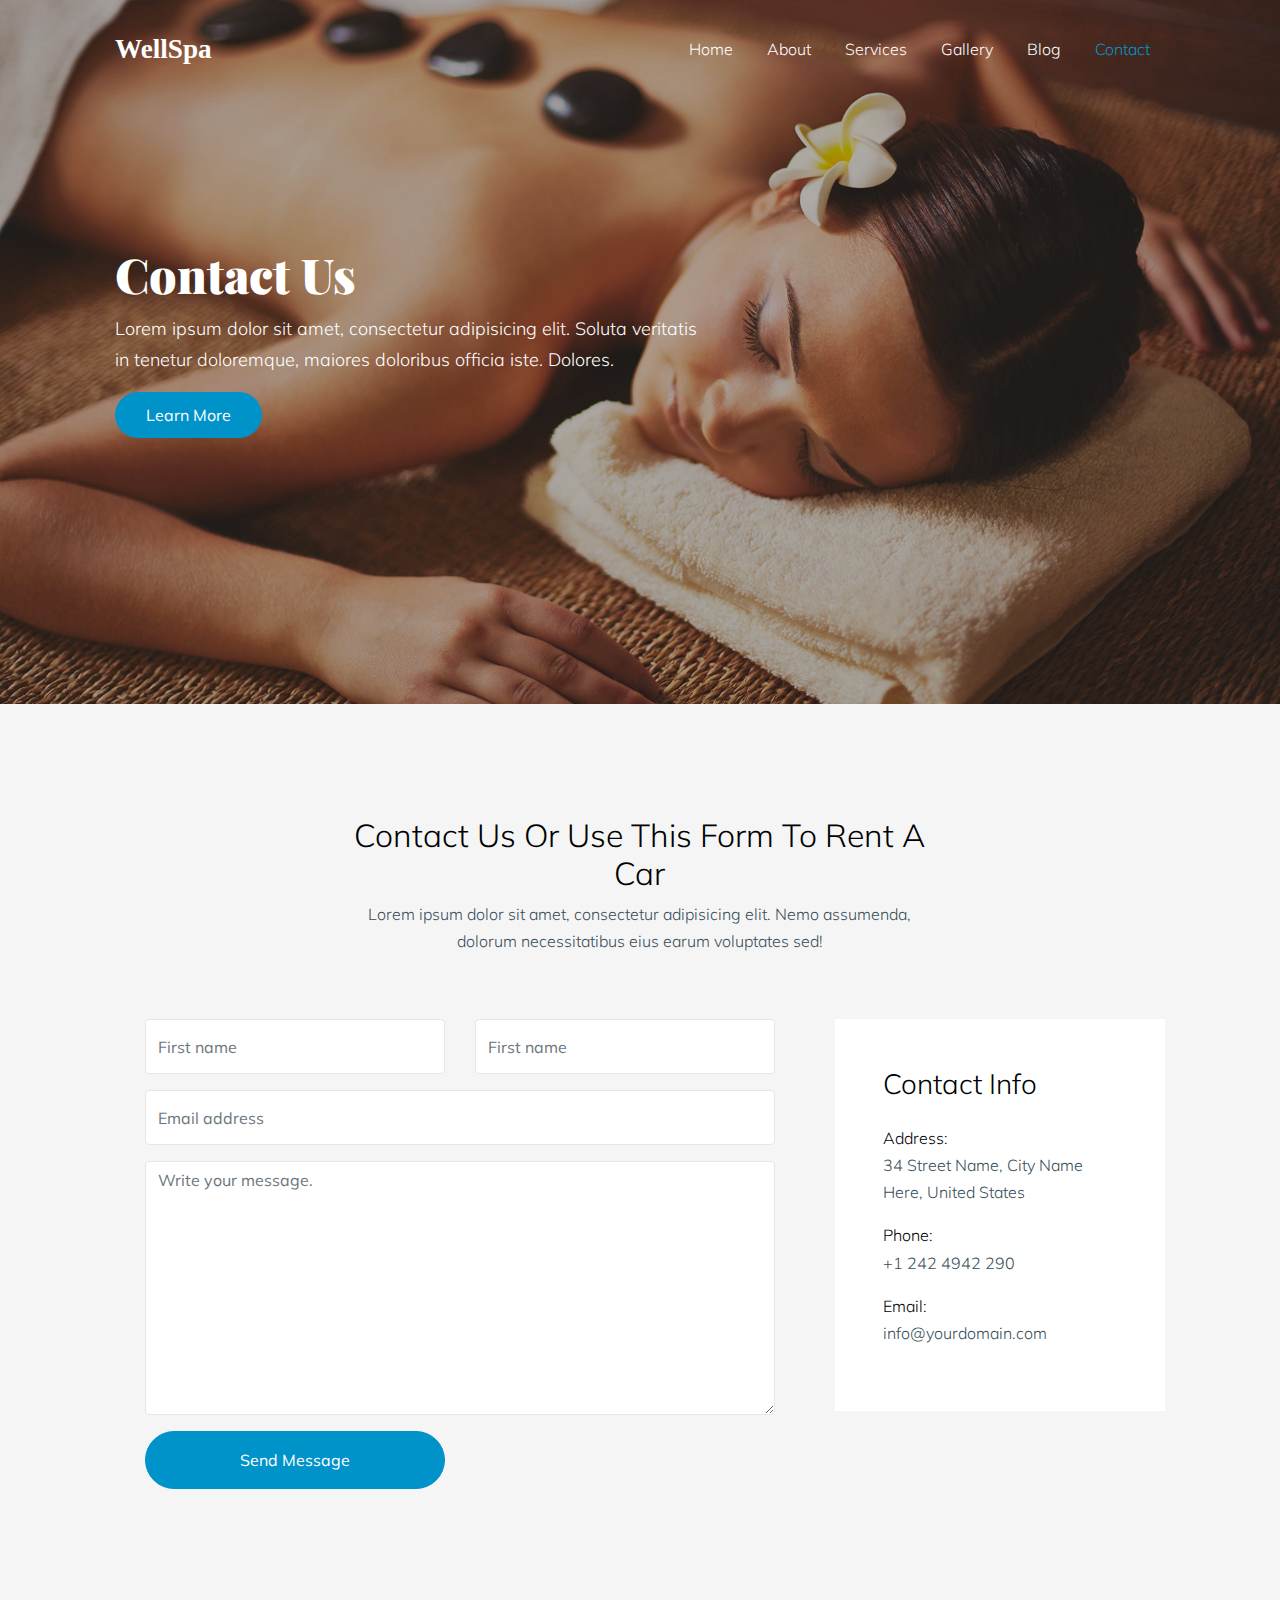
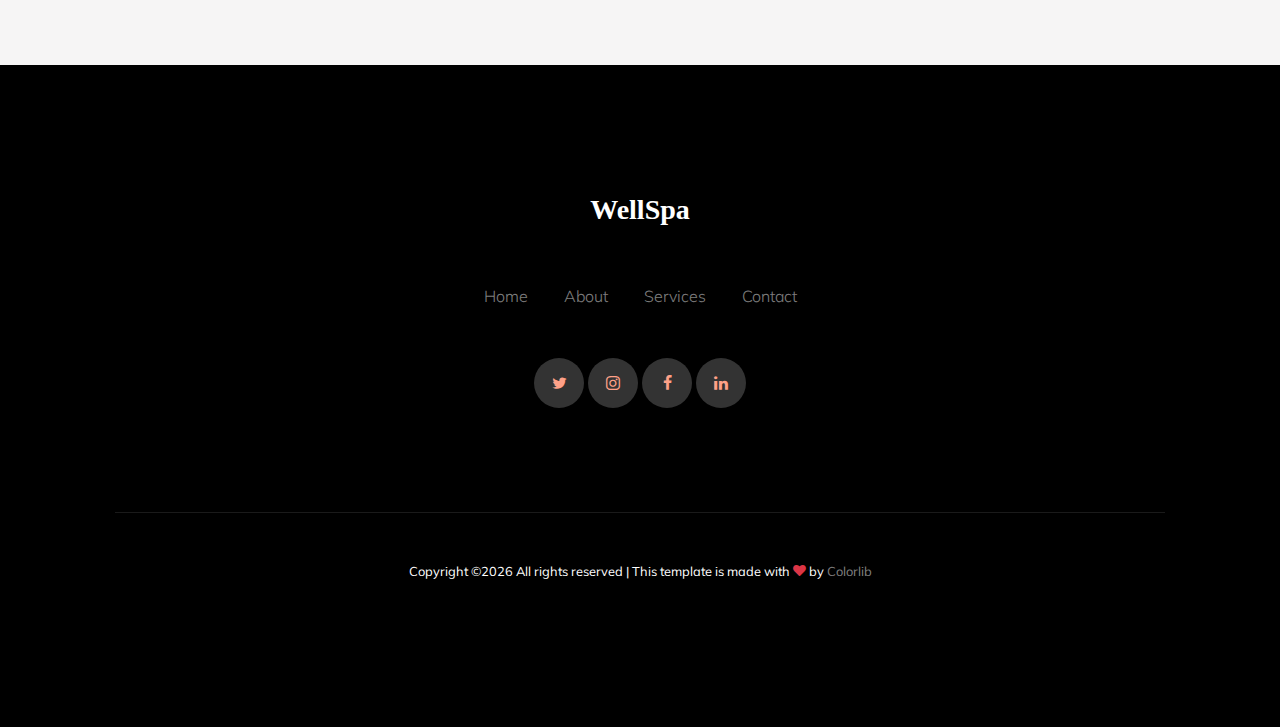
<file: contact.html>
<!doctype html>
<html lang="en">

  <head>
    <title>WellSpa &mdash; Website Template by Colorlib</title>
    <meta charset="utf-8">
    <meta name="viewport" content="width=device-width, initial-scale=1, shrink-to-fit=no">

    <link href="https://fonts.googleapis.com/css?family=Muli:400,700|Playfair+Display:400,900&display=swap" rel="stylesheet">

    <link rel="stylesheet" href="fonts/icomoon/style.css">

    <link rel="stylesheet" href="css/bootstrap.min.css">
    <link rel="stylesheet" href="css/bootstrap-datepicker.css">
    <link rel="stylesheet" href="css/jquery.fancybox.min.css">
    <link rel="stylesheet" href="css/owl.carousel.min.css">
    <link rel="stylesheet" href="css/owl.theme.default.min.css">
    <link rel="stylesheet" href="fonts/flaticon/font/flaticon.css">
    <link rel="stylesheet" href="css/aos.css">

    <!-- MAIN CSS -->
    <link rel="stylesheet" href="css/style.css">

  </head>

  <body data-spy="scroll" data-target=".site-navbar-target" data-offset="300">

    
    <div class="site-wrap" id="home-section">

      <div class="site-mobile-menu site-navbar-target">
        <div class="site-mobile-menu-header">
          <div class="site-mobile-menu-close mt-3">
            <span class="icon-close2 js-menu-toggle"></span>
          </div>
        </div>
        <div class="site-mobile-menu-body"></div>
      </div>



      <header class="site-navbar site-navbar-target" role="banner">

        <div class="container">
          <div class="row align-items-center position-relative">

            <div class="col-3 ">
              <div class="site-logo serif">
                <a href="index.html">WellSpa</a>
              </div>
            </div>

            <div class="col-9  text-right">
              
              <span class="d-inline-block d-lg-none"><a href="#" class="text-white site-menu-toggle js-menu-toggle py-5 text-white"><span class="icon-menu h3 text-white"></span></a></span>

              <nav class="site-navigation text-right ml-auto d-none d-lg-block" role="navigation">
                <ul class="site-menu main-menu js-clone-nav ml-auto ">
                  <li><a href="index.html" class="nav-link">Home</a></li>
                  <li><a href="about.html" class="nav-link">About</a></li>
                  <li><a href="services.html" class="nav-link">Services</a></li>
                  <li><a href="gallery.html" class="nav-link">Gallery</a></li>
                  <li><a href="blog.html" class="nav-link">Blog</a></li>
                  <li class="active"><a href="contact.html" class="nav-link">Contact</a></li>
                </ul>
              </nav>
            </div>

            
          </div>
        </div>

      </header>

    <div class="ftco-blocks-cover-1">
      <div class="site-section-cover overlay" data-stellar-background-ratio="0.5" style="background-image: url('images/hero_1.jpg')">
        <div class="container">
          <div class="row align-items-center">
            <div class="col-md-7">
              <h1 class="mb-3">Contact Us</h1>
              <p>Lorem ipsum dolor sit amet, consectetur adipisicing elit. Soluta veritatis in tenetur doloremque, maiores doloribus officia iste. Dolores.</p>
              <p><a href="#" class="btn btn-primary">Learn More</a></p>
            </div>
          </div>
        </div>
      </div>
    </div>

    <div class="site-section bg-light" id="contact-section">
      <div class="container">
        <div class="row justify-content-center text-center">
        <div class="col-7 text-center mb-5">
          <h2>Contact Us Or Use This Form To Rent A Car</h2>
          <p>Lorem ipsum dolor sit amet, consectetur adipisicing elit. Nemo assumenda, dolorum necessitatibus eius earum voluptates sed!</p>
        </div>
      </div>
        <div class="row">
          <div class="col-lg-8 mb-5" >
            <form action="#" method="post">
              <div class="form-group row">
                <div class="col-md-6 mb-4 mb-lg-0">
                  <input type="text" class="form-control" placeholder="First name">
                </div>
                <div class="col-md-6">
                  <input type="text" class="form-control" placeholder="First name">
                </div>
              </div>

              <div class="form-group row">
                <div class="col-md-12">
                  <input type="text" class="form-control" placeholder="Email address">
                </div>
              </div>

              <div class="form-group row">
                <div class="col-md-12">
                  <textarea name="" id="" class="form-control" placeholder="Write your message." cols="30" rows="10"></textarea>
                </div>
              </div>
              <div class="form-group row">
                <div class="col-md-6 mr-auto">
                  <input type="submit" class="btn btn-block btn-primary text-white py-3 px-5" value="Send Message">
                </div>
              </div>
            </form>
          </div>
          <div class="col-lg-4 ml-auto">
            <div class="bg-white p-3 p-md-5">
              <h3 class="text-black mb-4">Contact Info</h3>
              <ul class="list-unstyled footer-link">
                <li class="d-block mb-3">
                  <span class="d-block text-black">Address:</span>
                  <span>34 Street Name, City Name Here, United States</span></li>
                <li class="d-block mb-3"><span class="d-block text-black">Phone:</span><span>+1 242 4942 290</span></li>
                <li class="d-block mb-3"><span class="d-block text-black">Email:</span><span>info@yourdomain.com</span></li>
              </ul>
            </div>
          </div>
        </div>
      </div>
    </div>


    

    

    <footer class="site-footer bg-image overlay" style="background-image: url('images/hero_1.jpg')">
      <div class="container">
        <div class="row">
          <div class="col-12 text-center mb-5">
            <h3 class="font-weight-bold serif text-white">WellSpa</h3>
          </div>
          <div class="col-12 text-center mb-5">
            <a href="#" class="">Home</a>
            <span class="mx-3"></span>
            <a href="#" class="">About</a>
            <span class="mx-3"></span>
            <a href="#" class="">Services</a>
            <span class="mx-3"></span>
            <a href="#" class="">Contact</a>
          </div>
          <div class="col-12">
            <div class="social_29128 white text-center">
              
              <a href="#"><span class="icon-twitter"></span></a>
              <a href="#"><span class="icon-instagram"></span></a>
              <a href="#"><span class="icon-facebook"></span></a>
              <a href="#"><span class="icon-linkedin"></span></a>
              
            </div>
          </div>
        </div>
        <div class="row pt-5 mt-5 text-center">
          <div class="col-md-12">
            <div class="border-top pt-5">
              <p class="small">
            <!-- Link back to Colorlib can't be removed. Template is licensed under CC BY 3.0. -->
            Copyright &copy;<script>document.write(new Date().getFullYear());</script> All rights reserved | This template is made with <i class="icon-heart text-danger" aria-hidden="true"></i> by <a href="https://colorlib.com" target="_blank" >Colorlib</a>
            <!-- Link back to Colorlib can't be removed. Template is licensed under CC BY 3.0. -->
            </p>
            </div>
          </div>

        </div>
      </div>
    </footer>

    </div>

    <script src="js/jquery-3.3.1.min.js"></script>
    <script src="js/jquery-migrate-3.0.0.js"></script>
    <script src="js/popper.min.js"></script>
    <script src="js/bootstrap.min.js"></script>
    <script src="js/owl.carousel.min.js"></script>
    <script src="js/jquery.sticky.js"></script>
    <script src="js/jquery.waypoints.min.js"></script>
    <script src="js/jquery.animateNumber.min.js"></script>
    <script src="js/jquery.fancybox.min.js"></script>
    <script src="js/jquery.stellar.min.js"></script>
    <script src="js/jquery.easing.1.3.js"></script>
    <script src="js/bootstrap-datepicker.min.js"></script>
    <script src="js/aos.js"></script>

    <script src="js/main.js"></script>

  </body>

</html>
</file>
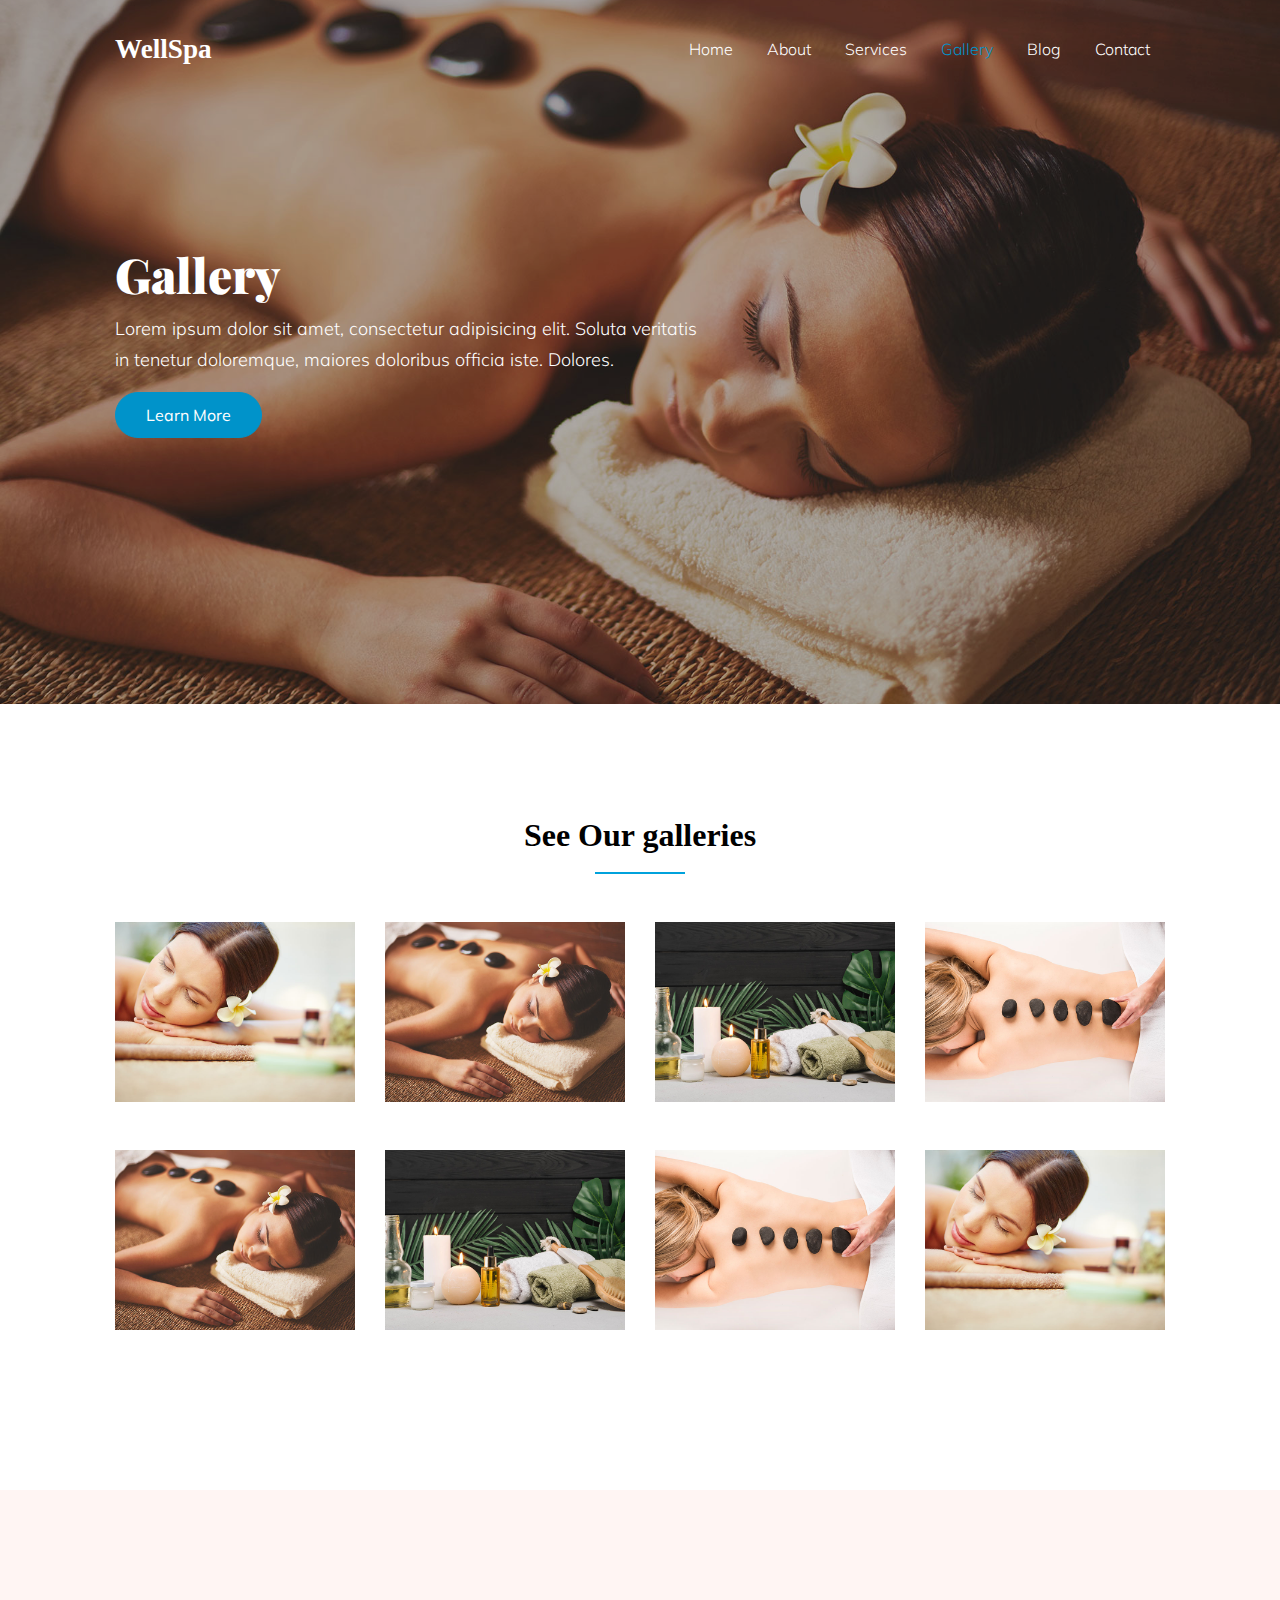
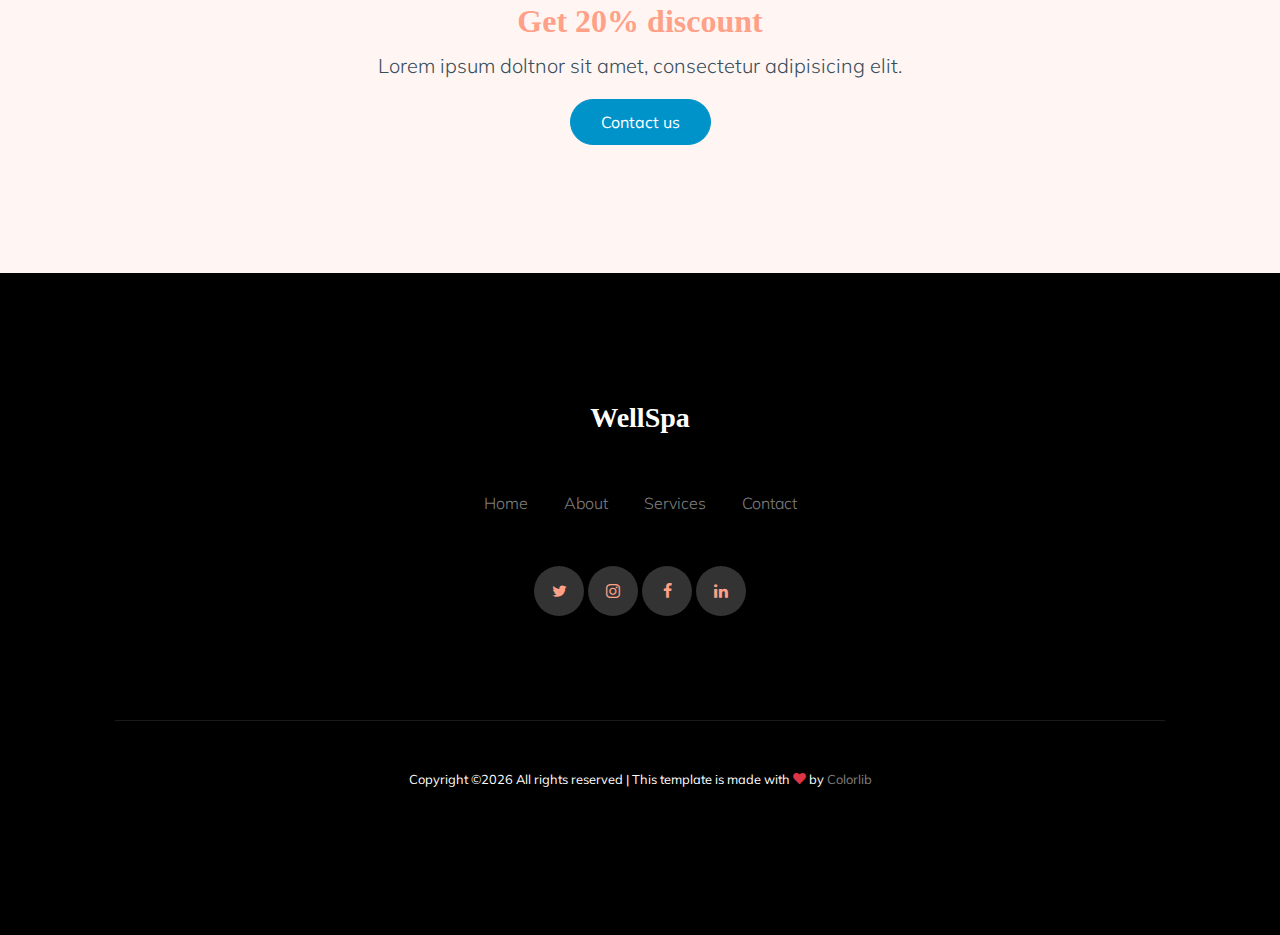
<file: gallery.html>
<!doctype html>
<html lang="en">

  <head>
    <title>WellSpa &mdash; Website Template by Colorlib</title>
    <meta charset="utf-8">
    <meta name="viewport" content="width=device-width, initial-scale=1, shrink-to-fit=no">

    <link href="https://fonts.googleapis.com/css?family=Muli:400,700|Playfair+Display:400,900&display=swap" rel="stylesheet">

    <link rel="stylesheet" href="fonts/icomoon/style.css">

    <link rel="stylesheet" href="css/bootstrap.min.css">
    <link rel="stylesheet" href="css/bootstrap-datepicker.css">
    <link rel="stylesheet" href="css/jquery.fancybox.min.css">
    <link rel="stylesheet" href="css/owl.carousel.min.css">
    <link rel="stylesheet" href="css/owl.theme.default.min.css">
    <link rel="stylesheet" href="fonts/flaticon/font/flaticon.css">
    <link rel="stylesheet" href="css/aos.css">

    <!-- MAIN CSS -->
    <link rel="stylesheet" href="css/style.css">

  </head>

  <body data-spy="scroll" data-target=".site-navbar-target" data-offset="300">

    
    <div class="site-wrap" id="home-section">

      <div class="site-mobile-menu site-navbar-target">
        <div class="site-mobile-menu-header">
          <div class="site-mobile-menu-close mt-3">
            <span class="icon-close2 js-menu-toggle"></span>
          </div>
        </div>
        <div class="site-mobile-menu-body"></div>
      </div>



      <header class="site-navbar site-navbar-target" role="banner">

        <div class="container">
          <div class="row align-items-center position-relative">

            <div class="col-3 ">
              <div class="site-logo serif">
                <a href="index.html">WellSpa</a>
              </div>
            </div>

            <div class="col-9  text-right">
              
              <span class="d-inline-block d-lg-none"><a href="#" class="text-white site-menu-toggle js-menu-toggle py-5 text-white"><span class="icon-menu h3 text-white"></span></a></span>

              <nav class="site-navigation text-right ml-auto d-none d-lg-block" role="navigation">
                <ul class="site-menu main-menu js-clone-nav ml-auto ">
                  <li><a href="index.html" class="nav-link">Home</a></li>
                  <li><a href="about.html" class="nav-link">About</a></li>
                  <li><a href="services.html" class="nav-link">Services</a></li>
                  <li class="active"><a href="gallery.html" class="nav-link">Gallery</a></li>
                  <li><a href="blog.html" class="nav-link">Blog</a></li>
                  <li><a href="contact.html" class="nav-link">Contact</a></li>
                </ul>
              </nav>
            </div>

            
          </div>
        </div>

      </header>

    <div class="ftco-blocks-cover-1">
      <div class="site-section-cover overlay" data-stellar-background-ratio="0.5" style="background-image: url('images/hero_1.jpg')">
        <div class="container">
          <div class="row align-items-center">
            <div class="col-md-7">
              <h1 class="mb-3">Gallery</h1>
              <p>Lorem ipsum dolor sit amet, consectetur adipisicing elit. Soluta veritatis in tenetur doloremque, maiores doloribus officia iste. Dolores.</p>
              <p><a href="#" class="btn btn-primary">Learn More</a></p>
            </div>
          </div>
        </div>
      </div>
    </div>

    <div class="site-section">
      <div class="container">
        <div class="row">
          <div class="col-12">
            <h2 class="heading-border-bottom font-weight-bold serif text-black mb-5 text-center">See Our galleries</h2>
          </div>
        </div>
        <div class="row">
          <div class="col-lg-3 col-md-6 mb-5 mb-lg-5">
            <a href="images/img_1.jpg" data-fancybox="gal" class=""><img src="images/img_1.jpg" alt="Image" class="img-fluid"></a>
          </div>
          <div class="col-lg-3 col-md-6 mb-5 mb-lg-5">
            <a href="images/img_2.jpg" data-fancybox="gal" class=""><img src="images/img_2.jpg" alt="Image" class="img-fluid"></a>
          </div>
          <div class="col-lg-3 col-md-6 mb-5 mb-lg-5">
            <a href="images/img_3.jpg" data-fancybox="gal" class=""><img src="images/img_3.jpg" alt="Image" class="img-fluid"></a>
          </div>
          <div class="col-lg-3 col-md-6 mb-5 mb-lg-5">
            <a href="images/img_4.jpg" data-fancybox="gal" class=""><img src="images/img_4.jpg" alt="Image" class="img-fluid"></a>
          </div>

          <div class="col-lg-3 col-md-6 mb-5 mb-lg-5">
            <a href="images/img_2.jpg" data-fancybox="gal" class=""><img src="images/img_2.jpg" alt="Image" class="img-fluid"></a>
          </div>
          <div class="col-lg-3 col-md-6 mb-5 mb-lg-5">
            <a href="images/img_3.jpg" data-fancybox="gal" class=""><img src="images/img_3.jpg" alt="Image" class="img-fluid"></a>
          </div>

          <div class="col-lg-3 col-md-6 mb-5 mb-lg-5">
            <a href="images/img_4.jpg" data-fancybox="gal" class=""><img src="images/img_4.jpg" alt="Image" class="img-fluid"></a>
          </div>
          <div class="col-lg-3 col-md-6 mb-5 mb-lg-5">
            <a href="images/img_1.jpg" data-fancybox="gal" class=""><img src="images/img_1.jpg" alt="Image" class="img-fluid"></a>
          </div>
          
        </div>
      </div>
    </div>

    <div class="site-section services_294491">
      <div class="container">
        <div class="row justify-content-center">
          <div class="col-lg-8 text-center">
            <h2 class="serif text-white font-weight-bold text-primary">Get 20% discount </h2>
            <p class="lead">Lorem ipsum doltnor sit amet, consectetur adipisicing elit.</p>
            <p><a href="#" class="btn btn-primary">Contact us</a></p>
          </div>
        </div>
      </div>
    </div>

    

    

    <footer class="site-footer bg-image overlay" style="background-image: url('images/hero_1.jpg')">
      <div class="container">
        <div class="row">
          <div class="col-12 text-center mb-5">
            <h3 class="font-weight-bold serif text-white">WellSpa</h3>
          </div>
          <div class="col-12 text-center mb-5">
            <a href="#" class="">Home</a>
            <span class="mx-3"></span>
            <a href="#" class="">About</a>
            <span class="mx-3"></span>
            <a href="#" class="">Services</a>
            <span class="mx-3"></span>
            <a href="#" class="">Contact</a>
          </div>
          <div class="col-12">
            <div class="social_29128 white text-center">
              
              <a href="#"><span class="icon-twitter"></span></a>
              <a href="#"><span class="icon-instagram"></span></a>
              <a href="#"><span class="icon-facebook"></span></a>
              <a href="#"><span class="icon-linkedin"></span></a>
              
            </div>
          </div>
        </div>
        <div class="row pt-5 mt-5 text-center">
          <div class="col-md-12">
            <div class="border-top pt-5">
              <p class="small">
            <!-- Link back to Colorlib can't be removed. Template is licensed under CC BY 3.0. -->
            Copyright &copy;<script>document.write(new Date().getFullYear());</script> All rights reserved | This template is made with <i class="icon-heart text-danger" aria-hidden="true"></i> by <a href="https://colorlib.com" target="_blank" >Colorlib</a>
            <!-- Link back to Colorlib can't be removed. Template is licensed under CC BY 3.0. -->
            </p>
            </div>
          </div>

        </div>
      </div>
    </footer>

    </div>

    <script src="js/jquery-3.3.1.min.js"></script>
    <script src="js/jquery-migrate-3.0.0.js"></script>
    <script src="js/popper.min.js"></script>
    <script src="js/bootstrap.min.js"></script>
    <script src="js/owl.carousel.min.js"></script>
    <script src="js/jquery.sticky.js"></script>
    <script src="js/jquery.waypoints.min.js"></script>
    <script src="js/jquery.animateNumber.min.js"></script>
    <script src="js/jquery.fancybox.min.js"></script>
    <script src="js/jquery.stellar.min.js"></script>
    <script src="js/jquery.easing.1.3.js"></script>
    <script src="js/bootstrap-datepicker.min.js"></script>
    <script src="js/aos.js"></script>

    <script src="js/main.js"></script>

  </body>

</html>
</file>
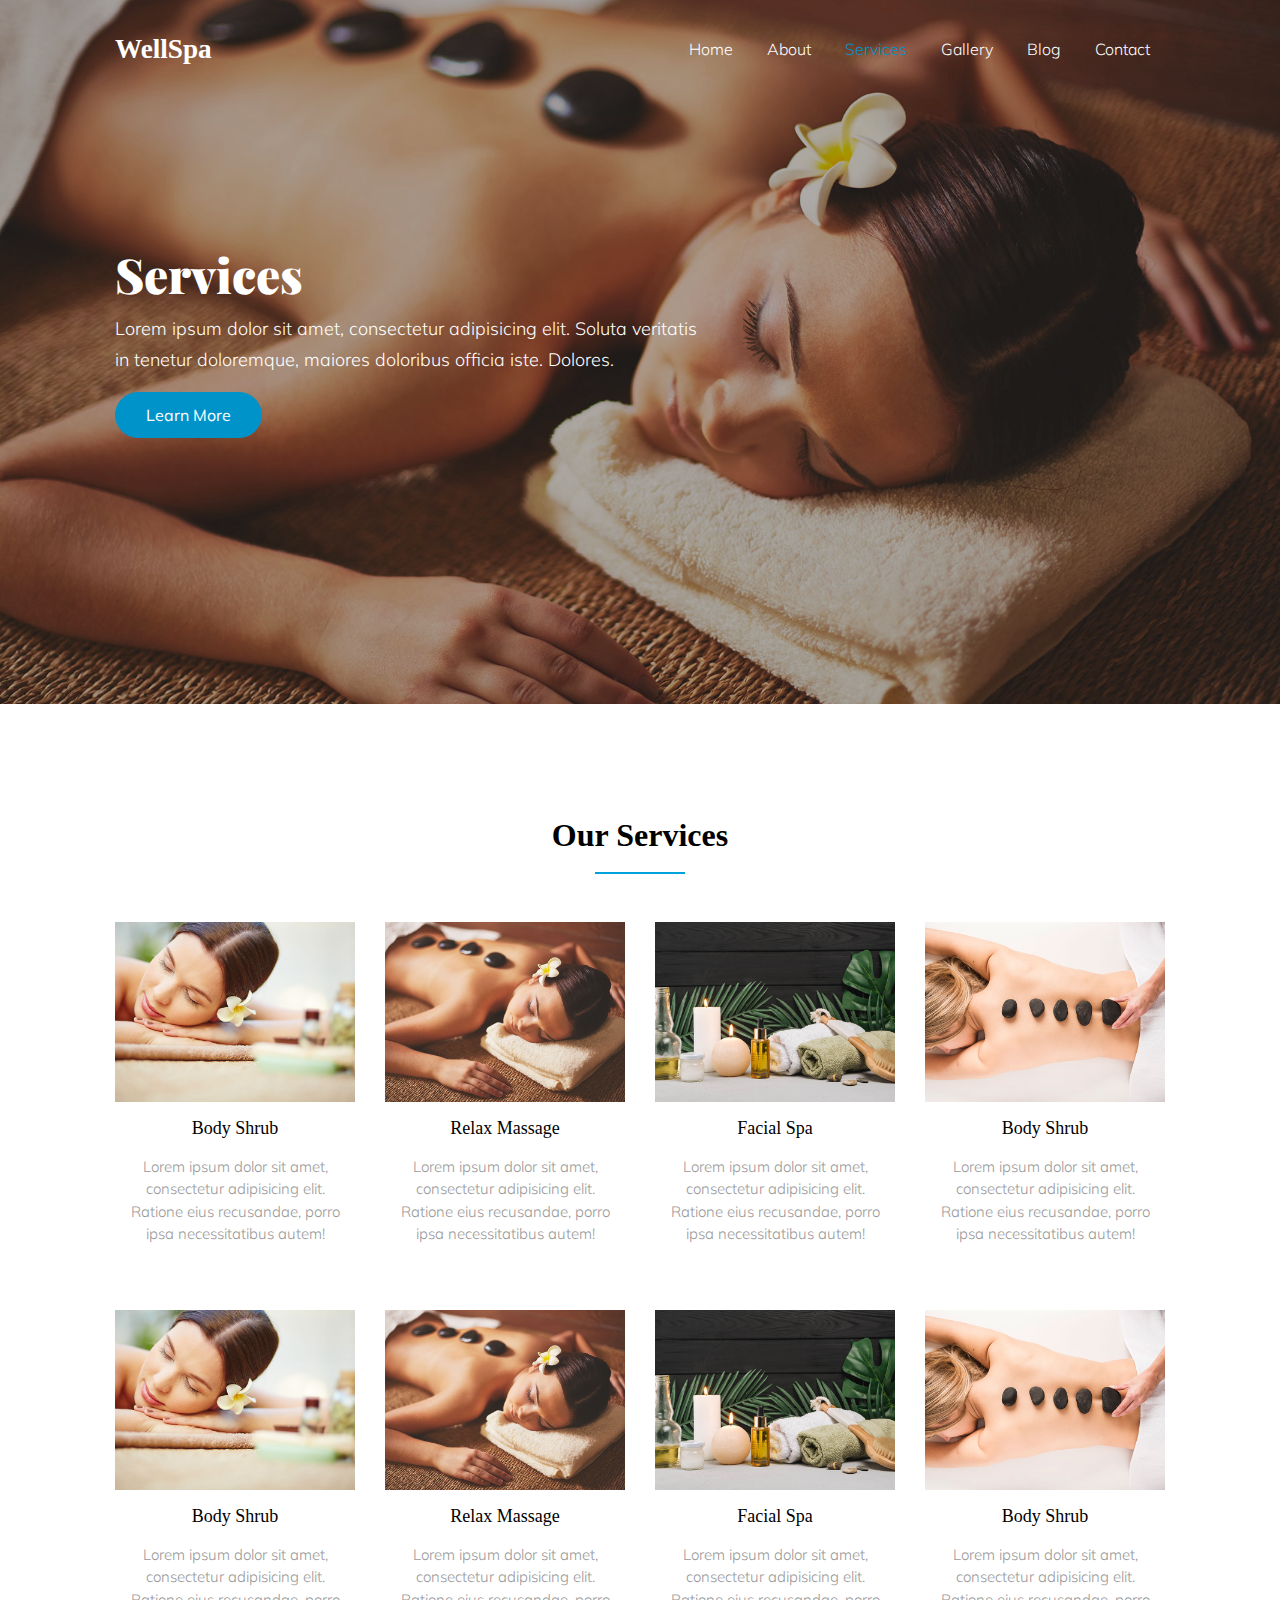
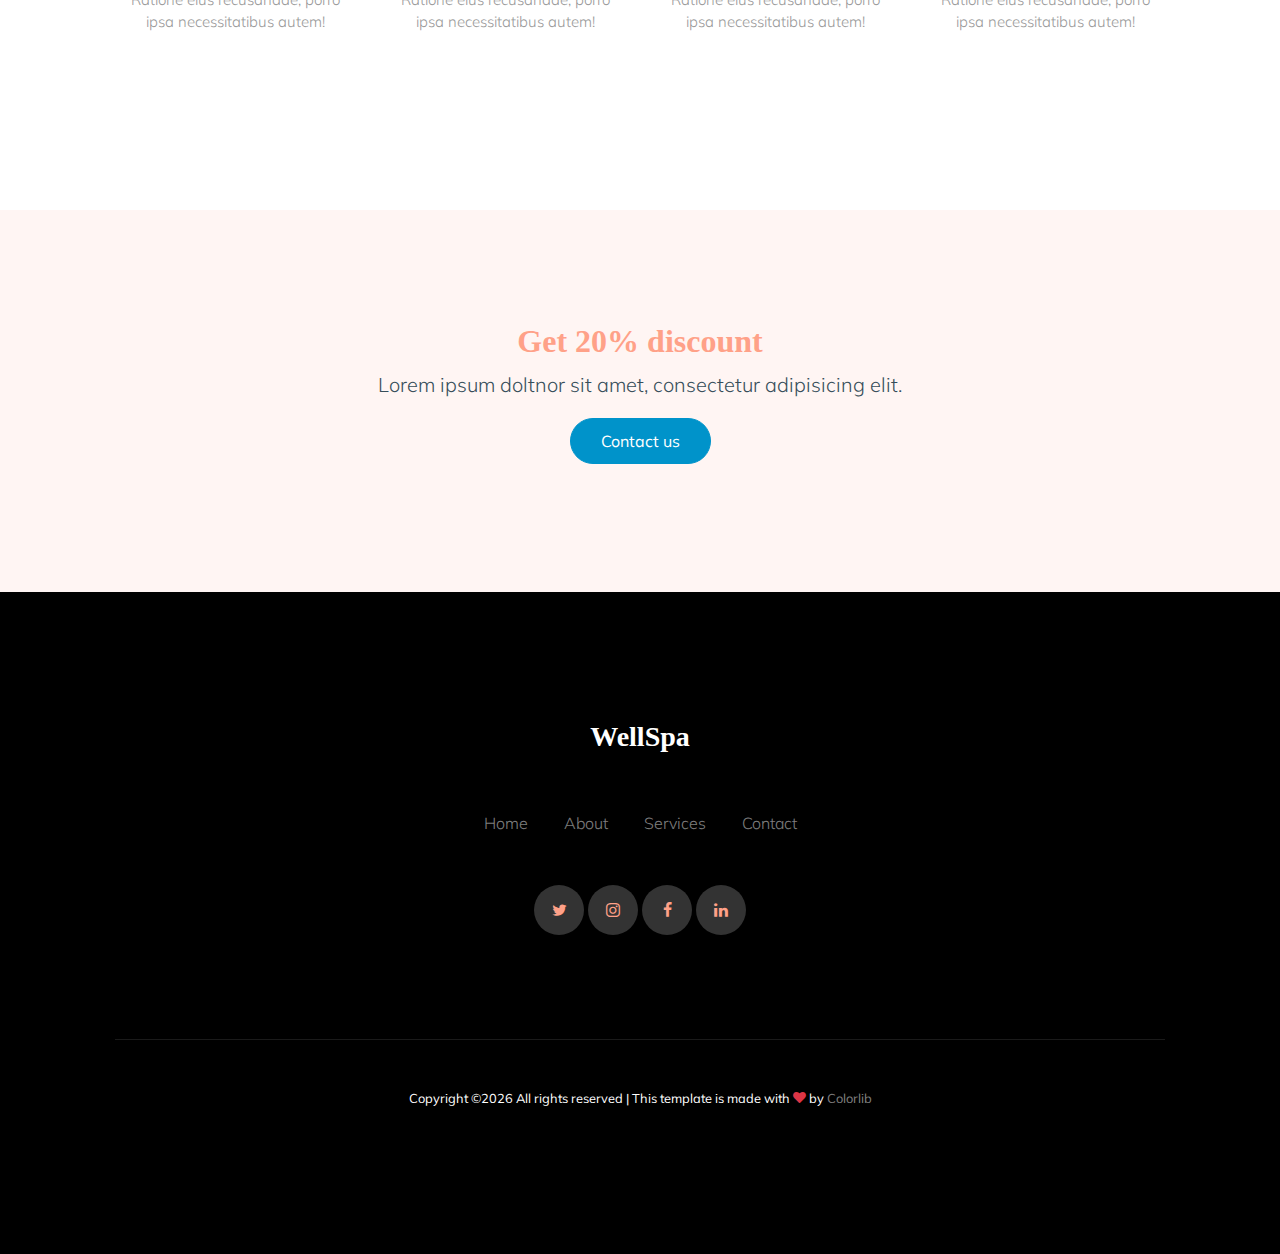
<file: services.html>
<!doctype html>
<html lang="en">

  <head>
    <title>WellSpa &mdash; Website Template by Colorlib</title>
    <meta charset="utf-8">
    <meta name="viewport" content="width=device-width, initial-scale=1, shrink-to-fit=no">

    <link href="https://fonts.googleapis.com/css?family=Muli:400,700|Playfair+Display:400,900&display=swap" rel="stylesheet">

    <link rel="stylesheet" href="fonts/icomoon/style.css">

    <link rel="stylesheet" href="css/bootstrap.min.css">
    <link rel="stylesheet" href="css/bootstrap-datepicker.css">
    <link rel="stylesheet" href="css/jquery.fancybox.min.css">
    <link rel="stylesheet" href="css/owl.carousel.min.css">
    <link rel="stylesheet" href="css/owl.theme.default.min.css">
    <link rel="stylesheet" href="fonts/flaticon/font/flaticon.css">
    <link rel="stylesheet" href="css/aos.css">

    <!-- MAIN CSS -->
    <link rel="stylesheet" href="css/style.css">

  </head>

  <body data-spy="scroll" data-target=".site-navbar-target" data-offset="300">

    
    <div class="site-wrap" id="home-section">

      <div class="site-mobile-menu site-navbar-target">
        <div class="site-mobile-menu-header">
          <div class="site-mobile-menu-close mt-3">
            <span class="icon-close2 js-menu-toggle"></span>
          </div>
        </div>
        <div class="site-mobile-menu-body"></div>
      </div>



      <header class="site-navbar site-navbar-target" role="banner">

        <div class="container">
          <div class="row align-items-center position-relative">

            <div class="col-3 ">
              <div class="site-logo serif">
                <a href="index.html">WellSpa</a>
              </div>
            </div>

            <div class="col-9  text-right">
              
              <span class="d-inline-block d-lg-none"><a href="#" class="text-white site-menu-toggle js-menu-toggle py-5 text-white"><span class="icon-menu h3 text-white"></span></a></span>

              <nav class="site-navigation text-right ml-auto d-none d-lg-block" role="navigation">
                <ul class="site-menu main-menu js-clone-nav ml-auto ">
                  <li><a href="index.html" class="nav-link">Home</a></li>
                  <li><a href="about.html" class="nav-link">About</a></li>
                  <li class="active"><a href="services.html" class="nav-link">Services</a></li>
                  <li><a href="gallery.html" class="nav-link">Gallery</a></li>
                  <li><a href="blog.html" class="nav-link">Blog</a></li>
                  <li><a href="contact.html" class="nav-link">Contact</a></li>
                </ul>
              </nav>
            </div>

            
          </div>
        </div>

      </header>

    <div class="ftco-blocks-cover-1">
      <div class="site-section-cover overlay" data-stellar-background-ratio="0.5" style="background-image: url('images/hero_1.jpg')">
        <div class="container">
          <div class="row align-items-center">
            <div class="col-md-7">
              <h1 class="mb-3">Services</h1>
              <p>Lorem ipsum dolor sit amet, consectetur adipisicing elit. Soluta veritatis in tenetur doloremque, maiores doloribus officia iste. Dolores.</p>
              <p><a href="#" class="btn btn-primary">Learn More</a></p>
            </div>
          </div>
        </div>
      </div>
    </div>

    <div class="site-section">
      <div class="container">
        <div class="row">
          <div class="col-12">
            <h2 class="heading-border-bottom font-weight-bold serif text-black mb-5 text-center">Our Services</h2>
          </div>
        </div>
        <div class="row">
          <div class="col-lg-3 col-md-6 mb-5 mb-lg-5">
            <div class="service_13987">
              <a href="#" class="mb-3 d-block"><img src="images/img_1.jpg" alt="Image" class="img-fluid"></a>
              <div class="text">
                <h3 class="serif mb-3">Body Shrub</h3>
                <p>Lorem ipsum dolor sit amet, consectetur adipisicing elit. Ratione eius recusandae, porro ipsa necessitatibus autem!</p>
              </div>
            </div>
          </div>
          <div class="col-lg-3 col-md-6 mb-5 mb-lg-5">
            <div class="service_13987">
              <a href="#" class="mb-3 d-block"><img src="images/img_2.jpg" alt="Image" class="img-fluid"></a>
              <div class="text">
                <h3 class="serif mb-3">Relax Massage</h3>
                <p>Lorem ipsum dolor sit amet, consectetur adipisicing elit. Ratione eius recusandae, porro ipsa necessitatibus autem!</p>
              </div>
            </div>
          </div>
          <div class="col-lg-3 col-md-6 mb-5 mb-lg-5">
            <div class="service_13987">
              <a href="#" class="mb-3 d-block"><img src="images/img_3.jpg" alt="Image" class="img-fluid"></a>
              <div class="text">
                <h3 class="serif mb-3">Facial Spa</h3>
                <p>Lorem ipsum dolor sit amet, consectetur adipisicing elit. Ratione eius recusandae, porro ipsa necessitatibus autem!</p>
              </div>
            </div>
          </div>
          <div class="col-lg-3 col-md-6 mb-5 mb-lg-5">
            <div class="service_13987">
              <a href="#" class="mb-3 d-block"><img src="images/img_4.jpg" alt="Image" class="img-fluid"></a>
              <div class="text">
                <h3 class="serif mb-3">Body Shrub</h3>
                <p>Lorem ipsum dolor sit amet, consectetur adipisicing elit. Ratione eius recusandae, porro ipsa necessitatibus autem!</p>
              </div>
            </div>
          </div>


          <div class="col-lg-3 col-md-6 mb-5 mb-lg-5">
            <div class="service_13987">
              <a href="#" class="mb-3 d-block"><img src="images/img_1.jpg" alt="Image" class="img-fluid"></a>
              <div class="text">
                <h3 class="serif mb-3">Body Shrub</h3>
                <p>Lorem ipsum dolor sit amet, consectetur adipisicing elit. Ratione eius recusandae, porro ipsa necessitatibus autem!</p>
              </div>
            </div>
          </div>
          <div class="col-lg-3 col-md-6 mb-5 mb-lg-5">
            <div class="service_13987">
              <a href="#" class="mb-3 d-block"><img src="images/img_2.jpg" alt="Image" class="img-fluid"></a>
              <div class="text">
                <h3 class="serif mb-3">Relax Massage</h3>
                <p>Lorem ipsum dolor sit amet, consectetur adipisicing elit. Ratione eius recusandae, porro ipsa necessitatibus autem!</p>
              </div>
            </div>
          </div>
          <div class="col-lg-3 col-md-6 mb-5 mb-lg-5">
            <div class="service_13987">
              <a href="#" class="mb-3 d-block"><img src="images/img_3.jpg" alt="Image" class="img-fluid"></a>
              <div class="text">
                <h3 class="serif mb-3">Facial Spa</h3>
                <p>Lorem ipsum dolor sit amet, consectetur adipisicing elit. Ratione eius recusandae, porro ipsa necessitatibus autem!</p>
              </div>
            </div>
          </div>
          <div class="col-lg-3 col-md-6 mb-5 mb-lg-5">
            <div class="service_13987">
              <a href="#" class="mb-3 d-block"><img src="images/img_4.jpg" alt="Image" class="img-fluid"></a>
              <div class="text">
                <h3 class="serif mb-3">Body Shrub</h3>
                <p>Lorem ipsum dolor sit amet, consectetur adipisicing elit. Ratione eius recusandae, porro ipsa necessitatibus autem!</p>
              </div>
            </div>
          </div>
        </div>
      </div>
    </div>

    <div class="site-section services_294491">
      <div class="container">
        <div class="row justify-content-center">
          <div class="col-lg-8 text-center">
            <h2 class="serif text-white font-weight-bold text-primary">Get 20% discount </h2>
            <p class="lead">Lorem ipsum doltnor sit amet, consectetur adipisicing elit.</p>
            <p><a href="#" class="btn btn-primary">Contact us</a></p>
          </div>
        </div>
      </div>
    </div>

    

    

    <footer class="site-footer bg-image overlay" style="background-image: url('images/hero_1.jpg')">
      <div class="container">
        <div class="row">
          <div class="col-12 text-center mb-5">
            <h3 class="font-weight-bold serif text-white">WellSpa</h3>
          </div>
          <div class="col-12 text-center mb-5">
            <a href="#" class="">Home</a>
            <span class="mx-3"></span>
            <a href="#" class="">About</a>
            <span class="mx-3"></span>
            <a href="#" class="">Services</a>
            <span class="mx-3"></span>
            <a href="#" class="">Contact</a>
          </div>
          <div class="col-12">
            <div class="social_29128 white text-center">
              
              <a href="#"><span class="icon-twitter"></span></a>
              <a href="#"><span class="icon-instagram"></span></a>
              <a href="#"><span class="icon-facebook"></span></a>
              <a href="#"><span class="icon-linkedin"></span></a>
              
            </div>
          </div>
        </div>
        <div class="row pt-5 mt-5 text-center">
          <div class="col-md-12">
            <div class="border-top pt-5">
              <p class="small">
            <!-- Link back to Colorlib can't be removed. Template is licensed under CC BY 3.0. -->
            Copyright &copy;<script>document.write(new Date().getFullYear());</script> All rights reserved | This template is made with <i class="icon-heart text-danger" aria-hidden="true"></i> by <a href="https://colorlib.com" target="_blank" >Colorlib</a>
            <!-- Link back to Colorlib can't be removed. Template is licensed under CC BY 3.0. -->
            </p>
            </div>
          </div>

        </div>
      </div>
    </footer>

    </div>

    <script src="js/jquery-3.3.1.min.js"></script>
    <script src="js/jquery-migrate-3.0.0.js"></script>
    <script src="js/popper.min.js"></script>
    <script src="js/bootstrap.min.js"></script>
    <script src="js/owl.carousel.min.js"></script>
    <script src="js/jquery.sticky.js"></script>
    <script src="js/jquery.waypoints.min.js"></script>
    <script src="js/jquery.animateNumber.min.js"></script>
    <script src="js/jquery.fancybox.min.js"></script>
    <script src="js/jquery.stellar.min.js"></script>
    <script src="js/jquery.easing.1.3.js"></script>
    <script src="js/bootstrap-datepicker.min.js"></script>
    <script src="js/aos.js"></script>

    <script src="js/main.js"></script>

  </body>

</html>
</file>
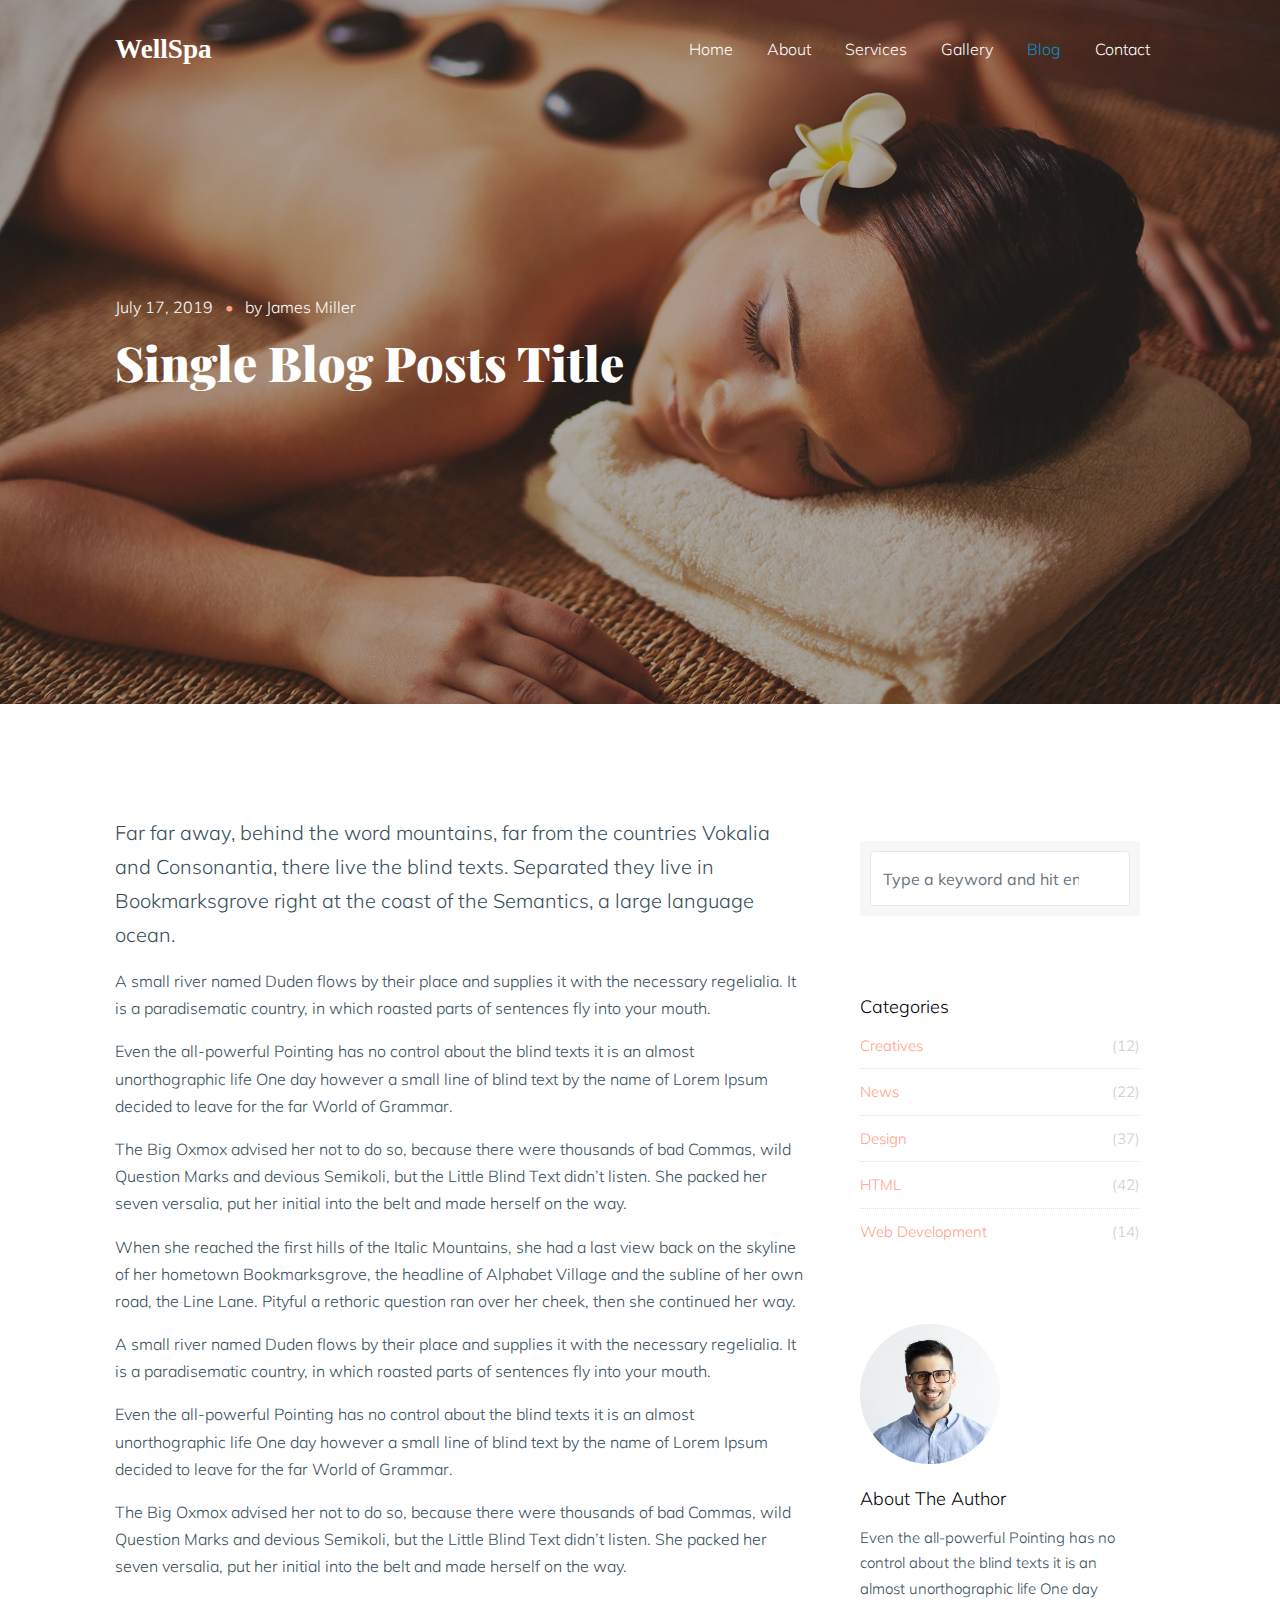
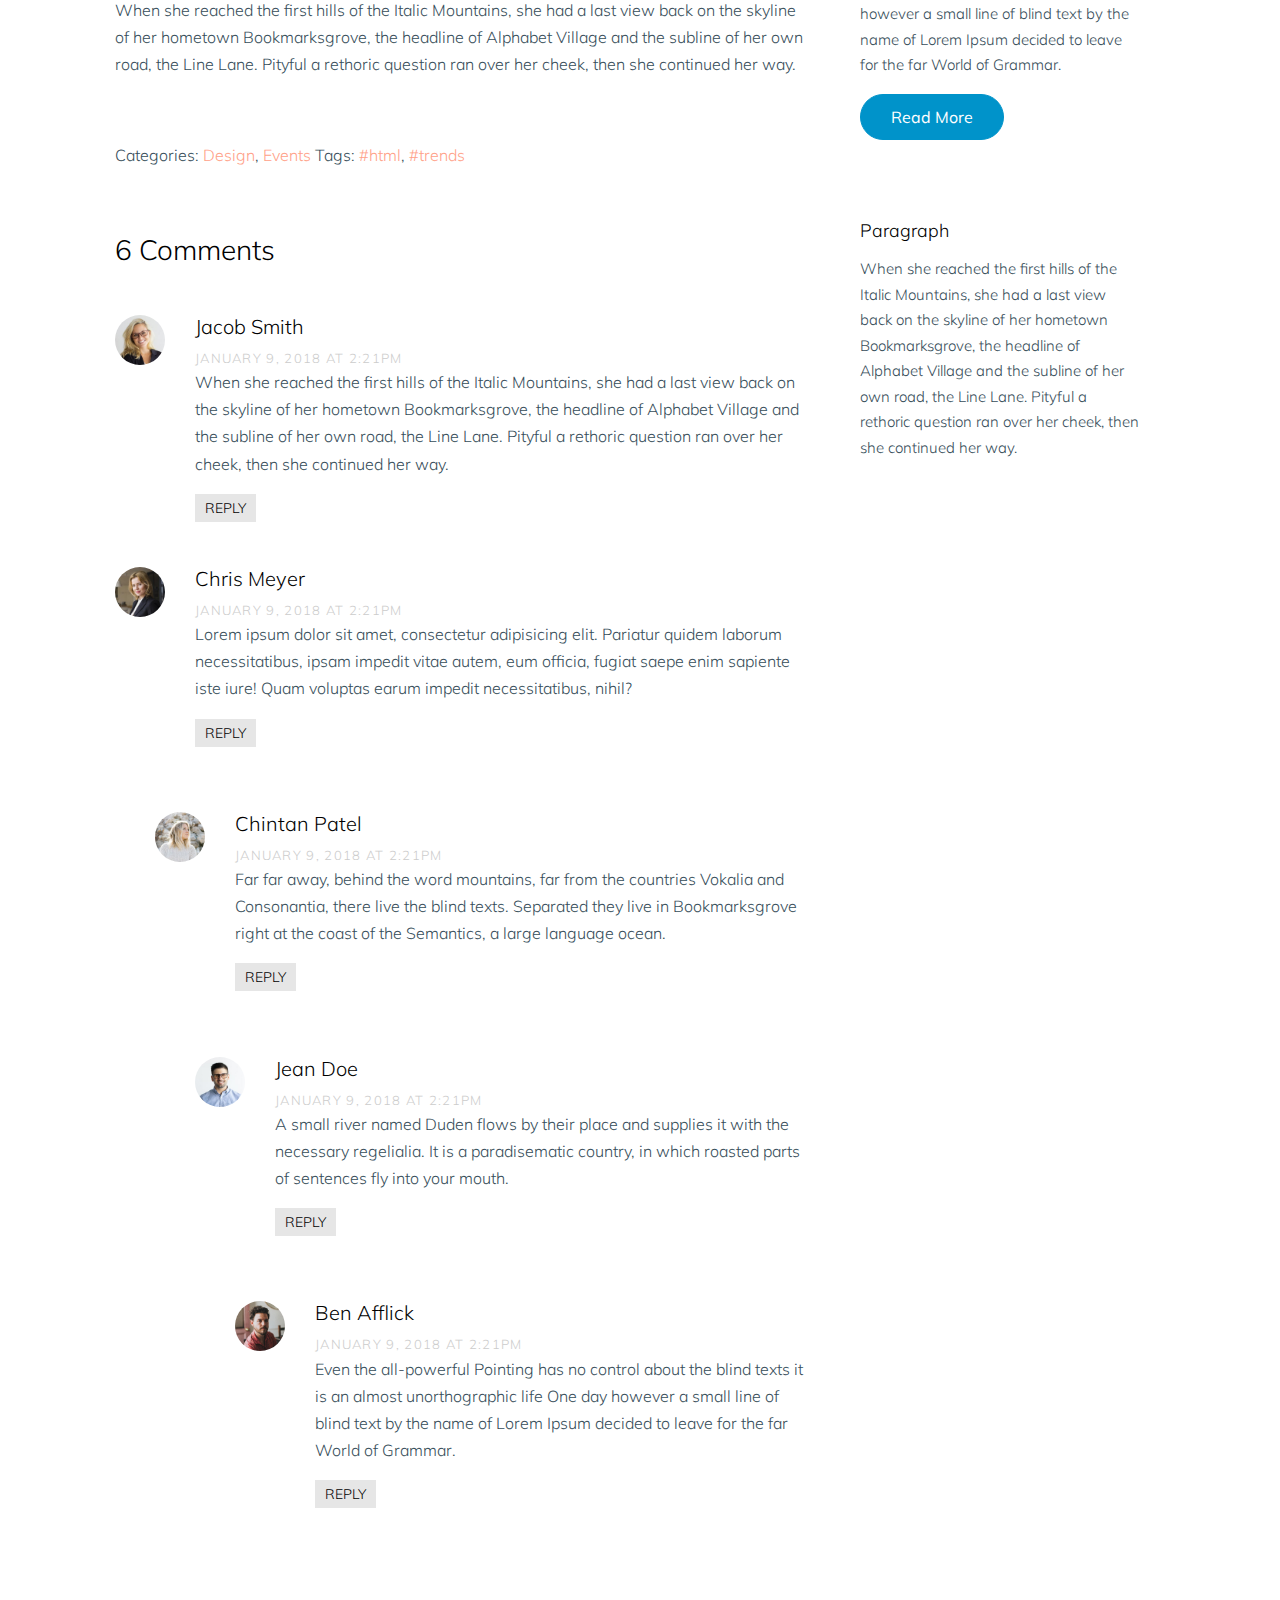
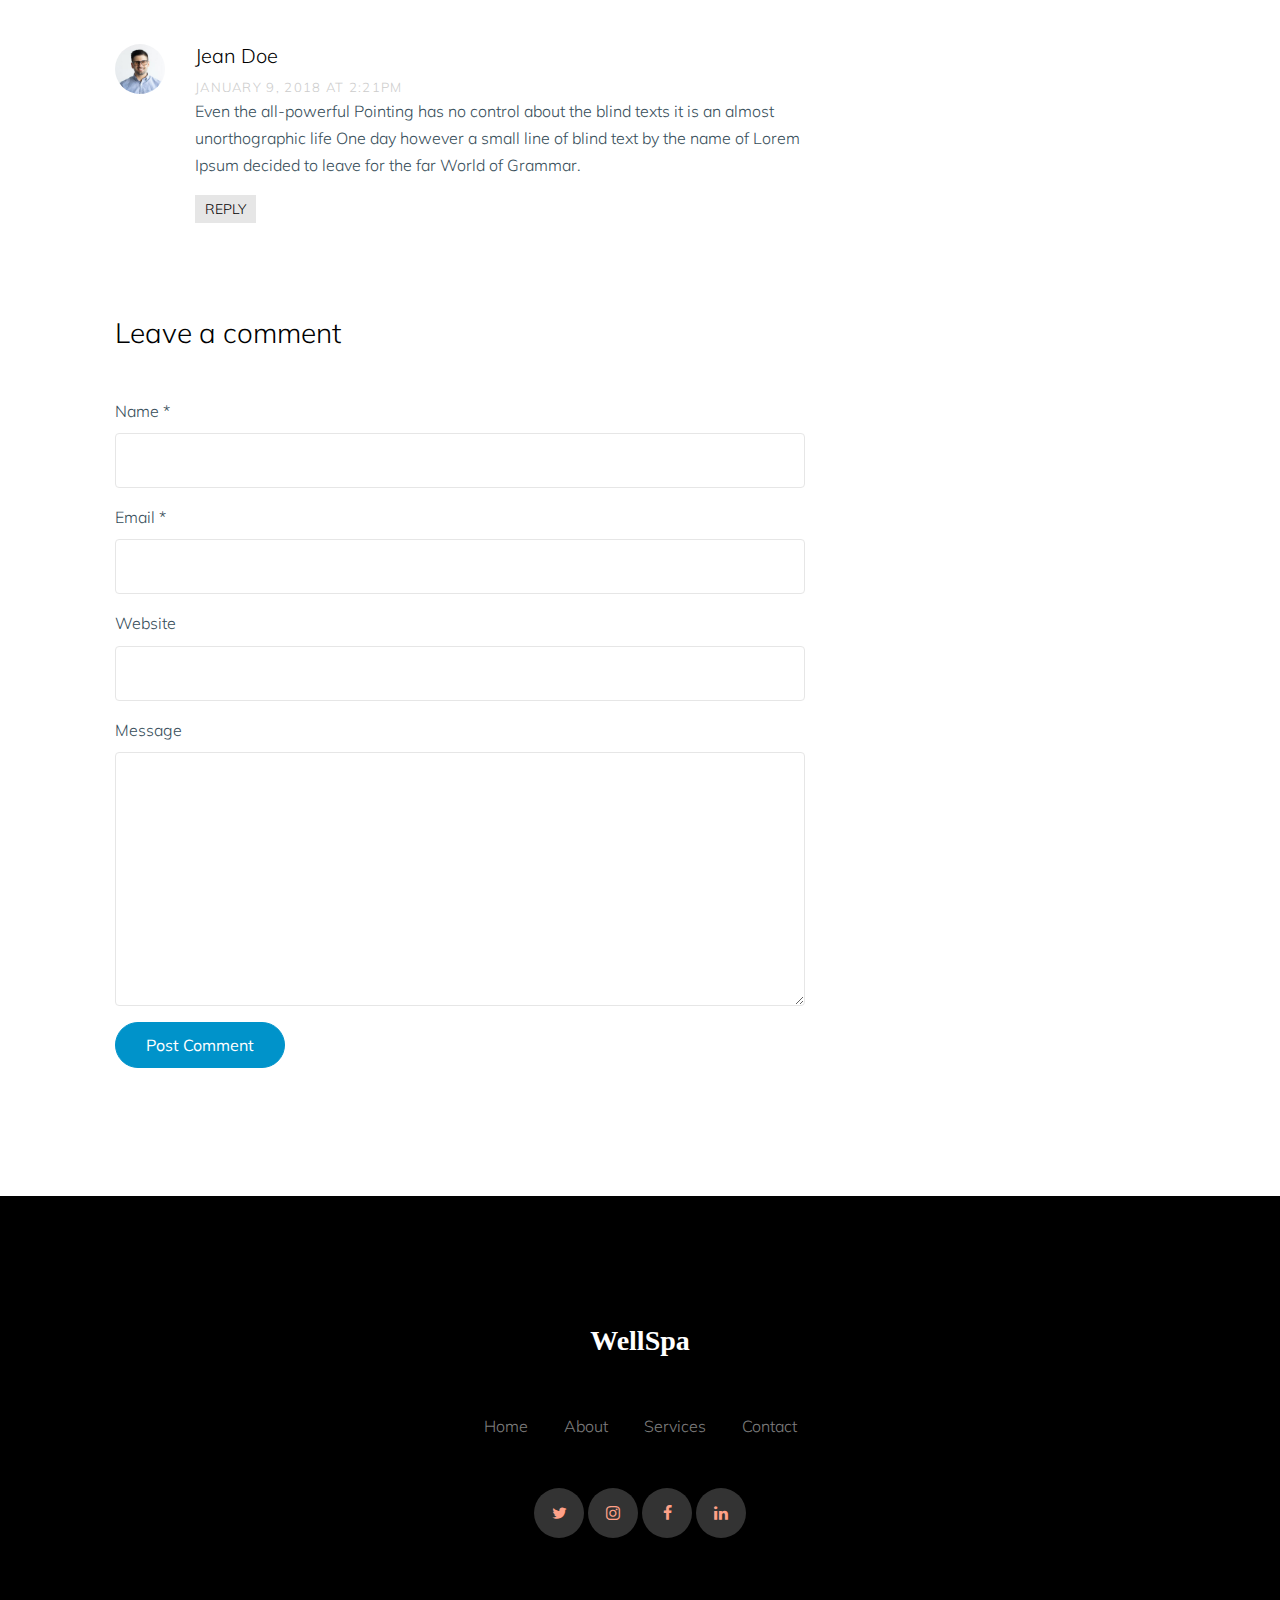
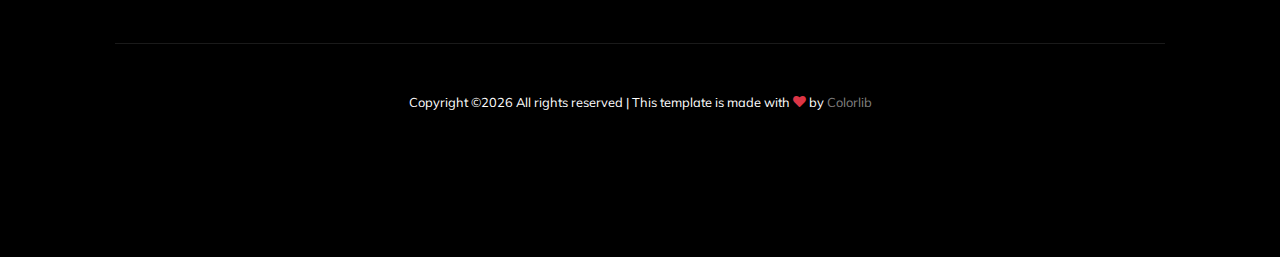
<file: single.html>
<!doctype html>
<html lang="en">

  <head>
    <title>WellSpa &mdash; Website Template by Colorlib</title>
    <meta charset="utf-8">
    <meta name="viewport" content="width=device-width, initial-scale=1, shrink-to-fit=no">

    <link href="https://fonts.googleapis.com/css?family=Muli:400,700|Playfair+Display:400,900&display=swap" rel="stylesheet">

    <link rel="stylesheet" href="fonts/icomoon/style.css">

    <link rel="stylesheet" href="css/bootstrap.min.css">
    <link rel="stylesheet" href="css/bootstrap-datepicker.css">
    <link rel="stylesheet" href="css/jquery.fancybox.min.css">
    <link rel="stylesheet" href="css/owl.carousel.min.css">
    <link rel="stylesheet" href="css/owl.theme.default.min.css">
    <link rel="stylesheet" href="fonts/flaticon/font/flaticon.css">
    <link rel="stylesheet" href="css/aos.css">

    <!-- MAIN CSS -->
    <link rel="stylesheet" href="css/style.css">

  </head>

  <body data-spy="scroll" data-target=".site-navbar-target" data-offset="300">

    
    <div class="site-wrap" id="home-section">

      <div class="site-mobile-menu site-navbar-target">
        <div class="site-mobile-menu-header">
          <div class="site-mobile-menu-close mt-3">
            <span class="icon-close2 js-menu-toggle"></span>
          </div>
        </div>
        <div class="site-mobile-menu-body"></div>
      </div>



      <header class="site-navbar site-navbar-target" role="banner">

        <div class="container">
          <div class="row align-items-center position-relative">

            <div class="col-3 ">
              <div class="site-logo serif">
                <a href="index.html">WellSpa</a>
              </div>
            </div>

            <div class="col-9  text-right">
              
              <span class="d-inline-block d-lg-none"><a href="#" class="text-white site-menu-toggle js-menu-toggle py-5 text-white"><span class="icon-menu h3 text-white"></span></a></span>

              <nav class="site-navigation text-right ml-auto d-none d-lg-block" role="navigation">
                <ul class="site-menu main-menu js-clone-nav ml-auto ">
                  <li><a href="index.html" class="nav-link">Home</a></li>
                  <li><a href="about.html" class="nav-link">About</a></li>
                  <li><a href="services.html" class="nav-link">Services</a></li>
                  <li><a href="gallery.html" class="nav-link">Gallery</a></li>
                  <li class="active"><a href="blog.html" class="nav-link">Blog</a></li>
                  <li><a href="contact.html" class="nav-link">Contact</a></li>
                </ul>
              </nav>
            </div>

            
          </div>
        </div>

      </header>

    <div class="ftco-blocks-cover-1">
      <div class="site-section-cover overlay" data-stellar-background-ratio="0.5" style="background-image: url('images/hero_1.jpg')">
        <div class="container">
          <div class="row align-items-center">
            <div class="col-md-7">
              <span class="d-block mb-3 text-white" data-aos="fade-up">July 17, 2019 <span class="mx-2 text-primary">&bullet;</span> by James Miller</span>
                <h1 class="mb-4" data-aos="fade-up" data-aos-delay="100">Single Blog Posts Title</h1>
            </div>
          </div>
        </div>
      </div>
    </div>

    <div class="site-section">
      <div class="container">
        <div class="row">
          <div class="col-md-8 blog-content">
            <p class="lead">Far far away, behind the word mountains, far from the countries Vokalia and Consonantia, there live the blind texts. Separated they live in Bookmarksgrove right at the coast of the Semantics, a large language ocean.</p>
            <p>A small river named Duden flows by their place and supplies it with the necessary regelialia. It is a paradisematic country, in which roasted parts of sentences fly into your mouth.</p>

            <blockquote><p>Even the all-powerful Pointing has no control about the blind texts it is an almost unorthographic life One day however a small line of blind text by the name of Lorem Ipsum decided to leave for the far World of Grammar.</p></blockquote>

            <p>The Big Oxmox advised her not to do so, because there were thousands of bad Commas, wild Question Marks and devious Semikoli, but the Little Blind Text didn’t listen. She packed her seven versalia, put her initial into the belt and made herself on the way.</p>

            <p>When she reached the first hills of the Italic Mountains, she had a last view back on the skyline of her hometown Bookmarksgrove, the headline of Alphabet Village and the subline of her own road, the Line Lane. Pityful a rethoric question ran over her cheek, then she continued her way.</p>

            <p>A small river named Duden flows by their place and supplies it with the necessary regelialia. It is a paradisematic country, in which roasted parts of sentences fly into your mouth.</p>

            <blockquote><p>Even the all-powerful Pointing has no control about the blind texts it is an almost unorthographic life One day however a small line of blind text by the name of Lorem Ipsum decided to leave for the far World of Grammar.</p></blockquote>

            <p>The Big Oxmox advised her not to do so, because there were thousands of bad Commas, wild Question Marks and devious Semikoli, but the Little Blind Text didn’t listen. She packed her seven versalia, put her initial into the belt and made herself on the way.</p>
            
            <p>When she reached the first hills of the Italic Mountains, she had a last view back on the skyline of her hometown Bookmarksgrove, the headline of Alphabet Village and the subline of her own road, the Line Lane. Pityful a rethoric question ran over her cheek, then she continued her way.</p>


            <div class="pt-5">
              <p>Categories:  <a href="#">Design</a>, <a href="#">Events</a>  Tags: <a href="#">#html</a>, <a href="#">#trends</a></p>
            </div>


            <div class="pt-5">
              <h3 class="mb-5">6 Comments</h3>
              <ul class="comment-list">
                <li class="comment">
                  <div class="vcard bio">
                    <img src="images/person_2.jpg" alt="Free Website Template by Free-Template.co">
                  </div>
                  <div class="comment-body">
                    <h3>Jacob Smith</h3>
                    <div class="meta">January 9, 2018 at 2:21pm</div>
                    <p>When she reached the first hills of the Italic Mountains, she had a last view back on the skyline of her hometown Bookmarksgrove, the headline of Alphabet Village and the subline of her own road, the Line Lane. Pityful a rethoric question ran over her cheek, then she continued her way.</p>
                    <p><a href="#" class="reply">Reply</a></p>
                  </div>
                </li>

                <li class="comment">
                  <div class="vcard bio">
                    <img src="images/person_3.jpg" alt="Free Website Template by Free-Template.co">
                  </div>
                  <div class="comment-body">
                    <h3>Chris Meyer</h3>
                    <div class="meta">January 9, 2018 at 2:21pm</div>
                    <p>Lorem ipsum dolor sit amet, consectetur adipisicing elit. Pariatur quidem laborum necessitatibus, ipsam impedit vitae autem, eum officia, fugiat saepe enim sapiente iste iure! Quam voluptas earum impedit necessitatibus, nihil?</p>
                    <p><a href="#" class="reply">Reply</a></p>
                  </div>

                  <ul class="children">
                    <li class="comment">
                      <div class="vcard bio">
                        <img src="images/person_5.jpg" alt="Free Website Template by Free-Template.co">
                      </div>
                      <div class="comment-body">
                        <h3>Chintan Patel</h3>
                        <div class="meta">January 9, 2018 at 2:21pm</div>
                        <p>Far far away, behind the word mountains, far from the countries Vokalia and Consonantia, there live the blind texts. Separated they live in Bookmarksgrove right at the coast of the Semantics, a large language ocean.</p>
                        <p><a href="#" class="reply">Reply</a></p>
                      </div>


                      <ul class="children">
                        <li class="comment">
                          <div class="vcard bio">
                            <img src="images/person_1.jpg" alt="Free Website Template by Free-Template.co">
                          </div>
                          <div class="comment-body">
                            <h3>Jean Doe</h3>
                            <div class="meta">January 9, 2018 at 2:21pm</div>
                            <p>A small river named Duden flows by their place and supplies it with the necessary regelialia. It is a paradisematic country, in which roasted parts of sentences fly into your mouth.</p>
                            <p><a href="#" class="reply">Reply</a></p>
                          </div>

                            <ul class="children">
                              <li class="comment">
                                <div class="vcard bio">
                                  <img src="images/person_4.jpg" alt="Free Website Template by Free-Template.co">
                                </div>
                                <div class="comment-body">
                                  <h3>Ben Afflick</h3>
                                  <div class="meta">January 9, 2018 at 2:21pm</div>
                                  <p>Even the all-powerful Pointing has no control about the blind texts it is an almost unorthographic life One day however a small line of blind text by the name of Lorem Ipsum decided to leave for the far World of Grammar.</p>
                                  <p><a href="#" class="reply">Reply</a></p>
                                </div>
                              </li>
                            </ul>
                        </li>
                      </ul>
                    </li>
                  </ul>
                </li>

                <li class="comment">
                  <div class="vcard bio">
                    <img src="images/person_1.jpg" alt="Free Website Template by Free-Template.co">
                  </div>
                  <div class="comment-body">
                    <h3>Jean Doe</h3>
                    <div class="meta">January 9, 2018 at 2:21pm</div>
                    <p>Even the all-powerful Pointing has no control about the blind texts it is an almost unorthographic life One day however a small line of blind text by the name of Lorem Ipsum decided to leave for the far World of Grammar.</p>
                    <p><a href="#" class="reply">Reply</a></p>
                  </div>
                </li>
              </ul>
              <!-- END comment-list -->
              
              <div class="comment-form-wrap pt-5">
                <h3 class="mb-5">Leave a comment</h3>
                <form action="#" class="">
                  <div class="form-group">
                    <label for="name">Name *</label>
                    <input type="text" class="form-control" id="name">
                  </div>
                  <div class="form-group">
                    <label for="email">Email *</label>
                    <input type="email" class="form-control" id="email">
                  </div>
                  <div class="form-group">
                    <label for="website">Website</label>
                    <input type="url" class="form-control" id="website">
                  </div>

                  <div class="form-group">
                    <label for="message">Message</label>
                    <textarea name="" id="message" cols="30" rows="10" class="form-control"></textarea>
                  </div>
                  <div class="form-group">
                    <input type="submit" value="Post Comment" class="btn btn-primary btn-md text-white">
                  </div>

                </form>
              </div>
            </div>

          </div>
          <div class="col-md-4 sidebar">
            <div class="sidebar-box">
              <form action="#" class="search-form">
                <div class="form-group">
                  <span class="icon fa fa-search"></span>
                  <input type="text" class="form-control" placeholder="Type a keyword and hit enter">
                </div>
              </form>
            </div>
            <div class="sidebar-box">
              <div class="categories">
                <h3>Categories</h3>
                <li><a href="#">Creatives <span>(12)</span></a></li>
                <li><a href="#">News <span>(22)</span></a></li>
                <li><a href="#">Design <span>(37)</span></a></li>
                <li><a href="#">HTML <span>(42)</span></a></li>
                <li><a href="#">Web Development <span>(14)</span></a></li>
              </div>
            </div>
            <div class="sidebar-box">
              <img src="images/person_1.jpg" alt="Free Website Template by Free-Template.co" class="img-fluid mb-4 w-50 rounded-circle">
              <h3 class="text-black">About The Author</h3>
              <p>Even the all-powerful Pointing has no control about the blind texts it is an almost unorthographic life One day however a small line of blind text by the name of Lorem Ipsum decided to leave for the far World of Grammar.</p>
              <p><a href="#" class="btn btn-primary btn-md text-white">Read More</a></p>
            </div>

            <div class="sidebar-box">
              <h3 class="text-black">Paragraph</h3>
              <p>When she reached the first hills of the Italic Mountains, she had a last view back on the skyline of her hometown Bookmarksgrove, the headline of Alphabet Village and the subline of her own road, the Line Lane. Pityful a rethoric question ran over her cheek, then she continued her way.</p>
            </div>
          </div>
        </div>
      </div>
    </div>

    

    

    <footer class="site-footer bg-image overlay" style="background-image: url('images/hero_1.jpg')">
      <div class="container">
        <div class="row">
          <div class="col-12 text-center mb-5">
            <h3 class="font-weight-bold serif text-white">WellSpa</h3>
          </div>
          <div class="col-12 text-center mb-5">
            <a href="#" class="">Home</a>
            <span class="mx-3"></span>
            <a href="#" class="">About</a>
            <span class="mx-3"></span>
            <a href="#" class="">Services</a>
            <span class="mx-3"></span>
            <a href="#" class="">Contact</a>
          </div>
          <div class="col-12">
            <div class="social_29128 white text-center">
              
              <a href="#"><span class="icon-twitter"></span></a>
              <a href="#"><span class="icon-instagram"></span></a>
              <a href="#"><span class="icon-facebook"></span></a>
              <a href="#"><span class="icon-linkedin"></span></a>
              
            </div>
          </div>
        </div>
        <div class="row pt-5 mt-5 text-center">
          <div class="col-md-12">
            <div class="border-top pt-5">
              <p class="small">
            <!-- Link back to Colorlib can't be removed. Template is licensed under CC BY 3.0. -->
            Copyright &copy;<script>document.write(new Date().getFullYear());</script> All rights reserved | This template is made with <i class="icon-heart text-danger" aria-hidden="true"></i> by <a href="https://colorlib.com" target="_blank" >Colorlib</a>
            <!-- Link back to Colorlib can't be removed. Template is licensed under CC BY 3.0. -->
            </p>
            </div>
          </div>

        </div>
      </div>
    </footer>

    </div>

    <script src="js/jquery-3.3.1.min.js"></script>
    <script src="js/jquery-migrate-3.0.0.js"></script>
    <script src="js/popper.min.js"></script>
    <script src="js/bootstrap.min.js"></script>
    <script src="js/owl.carousel.min.js"></script>
    <script src="js/jquery.sticky.js"></script>
    <script src="js/jquery.waypoints.min.js"></script>
    <script src="js/jquery.animateNumber.min.js"></script>
    <script src="js/jquery.fancybox.min.js"></script>
    <script src="js/jquery.stellar.min.js"></script>
    <script src="js/jquery.easing.1.3.js"></script>
    <script src="js/bootstrap-datepicker.min.js"></script>
    <script src="js/aos.js"></script>

    <script src="js/main.js"></script>

  </body>

</html>
</file>
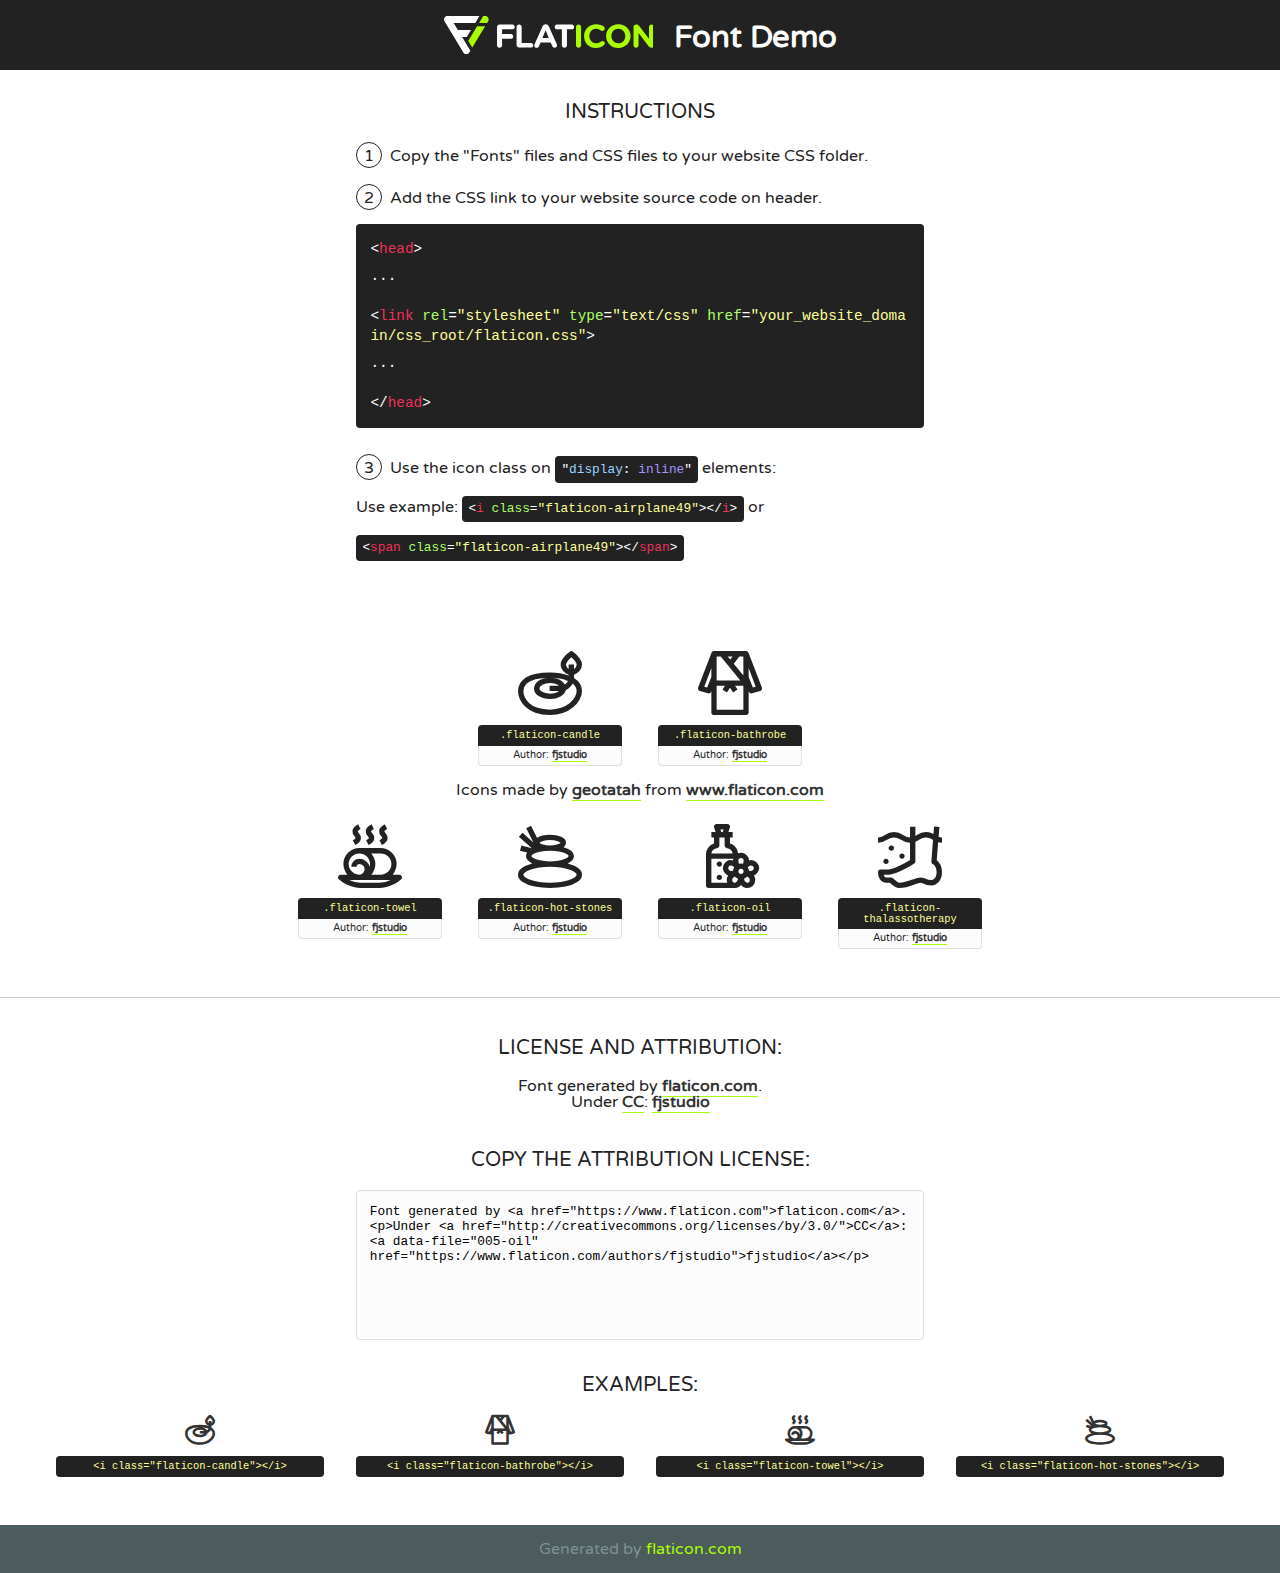
<file: fonts/flaticon/font/flaticon.html>
<!DOCTYPE html>
<!--
  Flaticon icon font: Flaticon
  Creation date: 05/09/2019 04:15
-->
<html>
<!DOCTYPE html>
<html>

<head>
    <title>Flaticon WebFont</title>
    <link href="http://fonts.googleapis.com/css?family=Varela+Round" rel="stylesheet" type="text/css" />
    <link rel="stylesheet" type="text/css" href="flaticon.css">
    <meta charset="UTF-8">
    <style>
    html, body, div, span, applet, object, iframe,
    h1, h2, h3, h4, h5, h6, p, blockquote, pre,
    a, abbr, acronym, address, big, cite, code,
    del, dfn, em, img, ins, kbd, q, s, samp,
    small, strike, strong, sub, sup, tt, var,
    b, u, i, center,
    dl, dt, dd, ol, ul, li,
    fieldset, form, label, legend,
    table, caption, tbody, tfoot, thead, tr, th, td,
    article, aside, canvas, details, embed, 
    figure, figcaption, footer, header, hgroup, 
    menu, nav, output, ruby, section, summary,
    time, mark, audio, video {
        margin: 0;
        padding: 0;
        border: 0;
        font-size: 100%;
        font: inherit;
        vertical-align: baseline;
    }
    /* HTML5 display-role reset for older browsers */
    article, aside, details, figcaption, figure, 
    footer, header, hgroup, menu, nav, section {
        display: block;
    }
    body {
        line-height: 1;
    }
    ol, ul {
        list-style: none;
    }
    blockquote, q {
        quotes: none;
    }
    blockquote:before, blockquote:after,
    q:before, q:after {
        content: '';
        content: none;
    }
    table {
        border-collapse: collapse;
        border-spacing: 0;
    }
    body {
        font-family: 'Varela Round', Helvetica, Arial, sans-serif;
        font-size: 16px;
        color: #222;
    }
    a {
        color: #333;
        border-bottom: 1px solid #a9fd00;
        font-weight: bold;
        text-decoration: none;
    }
    * {
        -moz-box-sizing: border-box;
        -webkit-box-sizing: border-box;
        box-sizing: border-box;
        margin: 0;
        padding: 0;
    }
    [class^="flaticon-"]:before, [class*=" flaticon-"]:before, [class^="flaticon-"]:after, [class*=" flaticon-"]:after {
        font-family: Flaticon;
        font-size: 30px;
        font-style: normal;
        margin-left: 20px;
        color: #333;
    }
    .wrapper {
        max-width: 600px;
        margin: auto;
        padding: 0 1em;
    }
    .title {
        font-size: 1.25em;
        text-align: center;
        margin-bottom: 1em;
        text-transform: uppercase;
    }
    header {
        text-align: center;
        background-color: #222;
        color: #fff;
        padding: 1em;
    }
    header .logo {
        width: 210px;
        height: 38px;
        display: inline-block;
        vertical-align: middle;
        margin-right: 1em;
        border: none;
    }
    header strong {
        font-size: 1.95em;
        font-weight: bold;
        vertical-align: middle;
        margin-top: 5px;
        display: inline-block;
    }
    .demo {
        margin: 2em auto;
        line-height: 1.25em;
    }
    .demo ul li {
        margin-bottom: 1em;
    }
    .demo ul li .num {
        color: #222;
        border-radius: 20px;
        display: inline-block;
        width: 26px;
        padding: 3px;
        height: 26px;
        text-align: center;
        margin-right: 0.5em;
        border: 1px solid #222;
    }
    .demo ul li code {
        background-color: #222;
        border-radius: 4px;
        padding: 0.25em 0.5em;
        display: inline-block;
        color: #fff;
        font-family: Consolas,Monaco,Lucida Console,Liberation Mono,DejaVu Sans Mono,Bitstream Vera Sans Mono,Courier New, monospace;
        font-weight: lighter;
        margin-top: 1em;
        font-size: 0.8em;
        word-break: break-all;
    }
    .demo ul li code.big {
        padding: 1em;
        font-size: 0.9em;
    }
    .demo ul li code .red {
        color: #EF3159;
    }
    .demo ul li code .green {
        color: #ACFF65;
    }
    .demo ul li code .yellow {
        color: #FFFF99;
    }
    .demo ul li code .blue {
        color: #99D3FF;
    }
    .demo ul li code .purple {
        color: #A295FF;
    }
    .demo ul li code .dots {
        margin-top: 0.5em;
        display: block;
    }
    #glyphs {
        border-bottom: 1px solid #ccc;
        padding: 2em 0;
        text-align: center;
    }
    .glyph {
        display: inline-block;
        width: 9em;
        margin: 1em;
        text-align: center;
        vertical-align: top;
        background: #FFF;
    }
    .glyph .glyph-icon {
        padding: 10px;
        display: block;
        font-family:"Flaticon";
        font-size: 64px;
        line-height: 1;
    }
    .glyph .glyph-icon:before {
        font-size: 64px;
        color: #222;
        margin-left: 0;
    }
    .class-name {
        font-size: 0.65em;
        background-color: #222;
        color: #fff;
        border-radius: 4px 4px 0 0;
        padding: 0.5em;
        color: #FFFF99;
        font-family: Consolas,Monaco,Lucida Console,Liberation Mono,DejaVu Sans Mono,Bitstream Vera Sans Mono,Courier New, monospace;
    }
    .author-name {
        font-size: 0.6em;
        background-color: #fcfcfd;
        border: 1px solid #DEDEE4;
        border-top: 0;
        border-radius: 0 0 4px 4px;
        padding: 0.5em;
    }
    .class-name:last-child {
        font-size: 10px;
        color:#888;
    }
    .class-name:last-child a {
        font-size: 10px;
        color:#555;
    }
    .class-name:last-child a:hover {
        color:#a9fd00;
    }
    .glyph > input {
        display: block;
        width: 100px;
        margin: 5px auto;
        text-align: center;
        font-size: 12px;
        cursor: text;
    }
    .glyph > input.icon-input {
        font-family:"Flaticon";
        font-size: 16px;
        margin-bottom: 10px;
    }
    .attribution .title {
        margin-top: 2em;
    }
    .attribution textarea {
        background-color: #fcfcfd;
        padding: 1em;
        border: none;
        box-shadow: none;
        border: 1px solid #DEDEE4;
        border-radius: 4px;
        resize: none;
        width: 100%;
        height: 150px;
        font-size: 0.8em;
        font-family: Consolas,Monaco,Lucida Console,Liberation Mono,DejaVu Sans Mono,Bitstream Vera Sans Mono,Courier New, monospace;
        -webkit-appearance: none;
    }
    .iconsuse {
        margin: 2em auto;
        text-align: center;
        max-width: 1200px;
    }
    .iconsuse:after {
        content: '';
        display: table;
        clear: both;
    }
    .iconsuse .image {
        float: left;
        width: 25%;
        padding: 0 1em;
    }
    .iconsuse .image p {
        margin-bottom: 1em;
    }
    .iconsuse .image span {
        display: block;
        font-size: 0.65em;
        background-color: #222;
        color: #fff;
        border-radius: 4px;
        padding: 0.5em;
        color: #FFFF99;
        margin-top: 1em;
        font-family: Consolas,Monaco,Lucida Console,Liberation Mono,DejaVu Sans Mono,Bitstream Vera Sans Mono,Courier New, monospace;
    }
    #footer {
        text-align: center;
        background-color: #4C5B5C;
        color: #7c9192;
        padding: 1em;
    }
    #footer a {
        border: none;
        color: #a9fd00;
        font-weight: normal;
    }
    @media (max-width: 960px) {
        .iconsuse .image {
            width: 50%;
        }
    }
    @media (max-width: 560px) {
        .iconsuse .image {
            width: 100%;
        }
    }
    </style>
</head>

<body class="characters-off">

    <header>
        <a href="https://www.flaticon.com" target="_blank" class="logo">
            <svg version="1.1" xmlns="http://www.w3.org/2000/svg" xmlns:xlink="http://www.w3.org/1999/xlink" xmlns:a="http://ns.adobe.com/AdobeSVGViewerExtensions/3.0/" viewBox="0 0 560.875 102.036" enable-background="new 0 0 560.875 102.036" xml:space="preserve">
                <defs>
                </defs>
                <g>
                    <g class="letters">
                        <path fill="#ffffff" d="M141.596,29.675c0-3.777,2.985-6.767,6.764-6.767h34.438c3.426,0,6.15,2.728,6.15,6.15
                        c0,3.43-2.724,6.149-6.15,6.149h-27.674v13.091h23.719c3.429,0,6.151,2.724,6.151,6.15c0,3.43-2.723,6.149-6.151,6.149h-23.719
                        v17.574c0,3.773-2.986,6.761-6.764,6.761c-3.779,0-6.764-2.989-6.764-6.761V29.675z"></path>
                        <path fill="#ffffff" d="M193.844,29.149c0-3.781,2.985-6.767,6.764-6.767c3.776,0,6.763,2.985,6.763,6.767v42.957h25.039
                        c3.426,0,6.149,2.726,6.149,6.153c0,3.425-2.723,6.15-6.149,6.15h-31.802c-3.779,0-6.764-2.986-6.764-6.768V29.149z"></path>
                        <path fill="#ffffff" d="M241.891,75.71l21.438-48.407c1.492-3.341,4.215-5.357,7.906-5.357h0.792
                        c3.686,0,6.323,2.017,7.815,5.357l21.439,48.407c0.436,0.967,0.701,1.845,0.701,2.723c0,3.602-2.809,6.501-6.414,6.501
                        c-3.161,0-5.269-1.845-6.499-4.655l-4.132-9.661h-27.059l-4.301,10.102c-1.144,2.631-3.426,4.214-6.237,4.214
                        c-3.517,0-6.24-2.81-6.24-6.325C241.1,77.64,241.451,76.677,241.891,75.71z M279.932,58.666l-8.521-20.297l-8.526,20.297H279.932
                        z"></path>
                        <path fill="#ffffff" d="M314.864,35.387H301.86c-3.429,0-6.239-2.813-6.239-6.238c0-3.429,2.811-6.24,6.239-6.24h39.533
                        c3.426,0,6.237,2.811,6.237,6.24c0,3.425-2.811,6.238-6.237,6.238h-13.001v42.785c0,3.773-2.99,6.761-6.764,6.761
                        c-3.779,0-6.764-2.989-6.764-6.761V35.387z"></path>
                        <path fill="#A9FD00" d="M352.615,29.149c0-3.781,2.985-6.767,6.767-6.767c3.774,0,6.761,2.985,6.761,6.767v49.024
                        c0,3.773-2.987,6.761-6.761,6.761c-3.781,0-6.767-2.989-6.767-6.761V29.149z"></path>
                        <path fill="#A9FD00" d="M374.132,53.836v-0.179c0-17.481,13.178-31.801,32.065-31.801c9.22,0,15.459,2.458,20.557,6.238
                        c1.402,1.054,2.637,2.985,2.637,5.357c0,3.692-2.985,6.59-6.681,6.59c-1.845,0-3.071-0.702-4.044-1.319
                        c-3.776-2.813-7.729-4.393-12.562-4.393c-10.364,0-17.831,8.611-17.831,19.154v0.173c0,10.542,7.291,19.329,17.831,19.329
                        c5.715,0,9.492-1.756,13.359-4.834c1.049-0.874,2.458-1.491,4.039-1.491c3.429,0,6.325,2.813,6.325,6.236
                        c0,2.106-1.056,3.78-2.282,4.834c-5.539,4.834-12.036,7.733-21.878,7.733C387.572,85.464,374.132,71.493,374.132,53.836z"></path>
                        <path fill="#A9FD00" d="M433.009,53.836v-0.179c0-17.481,13.79-31.801,32.766-31.801c18.981,0,32.592,14.143,32.592,31.628v0.173
                        c0,17.483-13.785,31.807-32.769,31.807C446.625,85.464,433.009,71.32,433.009,53.836z M484.224,53.836v-0.179
                        c0-10.539-7.725-19.326-18.626-19.326c-10.893,0-18.449,8.611-18.449,19.154v0.173c0,10.542,7.73,19.329,18.626,19.329
                        C476.676,72.986,484.224,64.378,484.224,53.836z"></path>
                        <path fill="#A9FD00" d="M506.233,29.321c0-3.774,2.99-6.763,6.767-6.763h1.401c3.252,0,5.183,1.583,7.029,3.953l26.093,34.265
                        V29.059c0-3.692,2.99-6.677,6.681-6.677c3.683,0,6.671,2.985,6.671,6.677v48.934c0,3.78-2.987,6.765-6.764,6.765h-0.436
                        c-3.257,0-5.188-1.581-7.034-3.953l-27.056-35.492v32.944c0,3.687-2.985,6.676-6.678,6.676c-3.683,0-6.673-2.989-6.673-6.676
                        V29.321z"></path>
                    </g>
                    <g class="insignia">
                        <path fill="#ffffff" d="M48.372,56.137h12.517l11.156-18.537H37.186L25.688,18.539h57.825L94.668,0H9.271
                        C5.925,0,2.842,1.801,1.198,4.716c-1.644,2.907-1.593,6.482,0.134,9.343l50.38,83.501c1.678,2.781,4.689,4.476,7.938,4.476
                        c3.246,0,6.257-1.695,7.935-4.476l2.898-4.804L48.372,56.137z"></path>
                        <g class="i">
                            <path fill="#A9FD00" d="M93.575,18.539h0.031v0.004l21.652,0.004l2.705-4.488c1.727-2.861,1.778-6.436,0.133-9.343
                            C116.454,1.801,113.371,0,110.026,0h-5.294L93.575,18.539z"></path>
                            <polygon fill="#A9FD00" points="88.291,27.356 64.725,66.486 75.519,84.404 109.942,27.356"></polygon>
                        </g>
                    </g>
                </g>
            </svg>
        </a>
        <strong>Font Demo</strong>
    </header>


    <section class="demo wrapper">

        <p class="title">Instructions</p>

        <ul>
            <li>
                <span class="num">1</span>Copy the "Fonts" files and CSS files to your website CSS folder.
            </li>
            <li>
                <span class="num">2</span>Add the CSS link to your website source code on header.
                <code class="big">
                    &lt;<span class="red">head</span>&gt;
                    <br/><span class="dots">...</span>
                    <br/>&lt;<span class="red">link</span> <span class="green">rel</span>=<span class="yellow">"stylesheet"</span> <span class="green">type</span>=<span class="yellow">"text/css"</span> <span class="green">href</span>=<span class="yellow">"your_website_domain/css_root/flaticon.css"</span>&gt;
                    <br/><span class="dots">...</span>
                    <br/>&lt;/<span class="red">head</span>&gt;
                </code>
            </li>

            <li>
                <p>
                    <span class="num">3</span>Use the icon class on <code>"<span class="blue">display</span>:<span class="purple"> inline</span>"</code> elements:
                    <br />
                    Use example: <code>&lt;<span class="red">i</span> <span class="green">class</span>=<span class="yellow">&quot;flaticon-airplane49&quot;</span>&gt;&lt;/<span class="red">i</span>&gt;</code> or <code>&lt;<span class="red">span</span> <span class="green">class</span>=<span class="yellow">&quot;flaticon-airplane49&quot;</span>&gt;&lt;/<span class="red">span</span>&gt;</code>
            </li>
        </ul>

    </section>




   <section id="glyphs">          
    
      
        <div class="glyph"><div class="glyph-icon flaticon-candle"></div>
            <div class="class-name">.flaticon-candle</div>
            <div class="author-name">Author: <a data-file="001-candle" href="https://www.flaticon.com/authors/fjstudio">fjstudio</a> </div> 
        </div>        
        
        <div class="glyph"><div class="glyph-icon flaticon-bathrobe"></div>
            <div class="class-name">.flaticon-bathrobe</div>
            <div class="author-name">Author: <a data-file="002-bathrobe" href="https://www.flaticon.com/authors/fjstudio">fjstudio</a> </div> 
        </div>        

        <!-- i added this -->
        <div>Icons made by <a href="https://www.flaticon.com/authors/geotatah" title="geotatah">geotatah</a> from <a href="https://www.flaticon.com/" title="Flaticon">www.flaticon.com</a></div>
        <!-- up to here -->
        
        <div class="glyph"><div class="glyph-icon flaticon-towel"></div>
            <div class="class-name">.flaticon-towel</div>
            <div class="author-name">Author: <a data-file="003-towel" href="https://www.flaticon.com/authors/fjstudio">fjstudio</a> </div> 
        </div>        
        
        <div class="glyph"><div class="glyph-icon flaticon-hot-stones"></div>
            <div class="class-name">.flaticon-hot-stones</div>
            <div class="author-name">Author: <a data-file="004-hot-stones" href="https://www.flaticon.com/authors/fjstudio">fjstudio</a> </div> 
        </div>        
        
        <div class="glyph"><div class="glyph-icon flaticon-oil"></div>
            <div class="class-name">.flaticon-oil</div>
            <div class="author-name">Author: <a data-file="005-oil" href="https://www.flaticon.com/authors/fjstudio">fjstudio</a> </div> 
        </div>        
        
        <div class="glyph"><div class="glyph-icon flaticon-thalassotherapy"></div>
            <div class="class-name">.flaticon-thalassotherapy</div>
            <div class="author-name">Author: <a data-file="006-thalassotherapy" href="https://www.flaticon.com/authors/fjstudio">fjstudio</a> </div> 
        </div>        
        

    </section>



    <section class="attribution wrapper"   style="text-align:center;">

      <div class="title">License and attribution:</div><div class="attrDiv">Font generated by <a href="https://www.flaticon.com">flaticon.com</a>. <div><p>Under <a href="http://creativecommons.org/licenses/by/3.0/">CC</a>: <a data-file="005-oil" href="https://www.flaticon.com/authors/fjstudio">fjstudio</a></p>  </div>
      </div>
      <div class="title">Copy the Attribution License:</div>

    <textarea onclick="this.focus();this.select();">Font generated by &lt;a href=&quot;https://www.flaticon.com&quot;&gt;flaticon.com&lt;/a&gt;. <p>Under <a href="http://creativecommons.org/licenses/by/3.0/">CC</a>: <a data-file="005-oil" href="https://www.flaticon.com/authors/fjstudio">fjstudio</a></p>  
     </textarea>

    </section>

    <section class="iconsuse">

          <div class="title">Examples:</div>            
             
            <div class="image">
                <p>
                    <i class="glyph-icon flaticon-candle"></i> 
                    <span>&lt;i class=&quot;flaticon-candle&quot;&gt;&lt;/i&gt;</span>
                </p>
            </div>
            
            <div class="image">
                <p>
                    <i class="glyph-icon flaticon-bathrobe"></i> 
                    <span>&lt;i class=&quot;flaticon-bathrobe&quot;&gt;&lt;/i&gt;</span>
                </p>
            </div>
            
            <div class="image">
                <p>
                    <i class="glyph-icon flaticon-towel"></i> 
                    <span>&lt;i class=&quot;flaticon-towel&quot;&gt;&lt;/i&gt;</span>
                </p>
            </div>
            
            <div class="image">
                <p>
                    <i class="glyph-icon flaticon-hot-stones"></i> 
                    <span>&lt;i class=&quot;flaticon-hot-stones&quot;&gt;&lt;/i&gt;</span>
                </p>
            </div>
                       
        </div>
                            
    </section>

<div id="footer">
    <div>Generated by <a href="https://www.flaticon.com">flaticon.com</a>
    </div>
</div>



</body>
</html>
</file>
<file: fonts/icomoon/style.css>
@font-face {
  font-family: 'icomoon';
  src:  url('fonts/icomoon.eot?10si43');
  src:  url('fonts/icomoon.eot?10si43#iefix') format('embedded-opentype'),
    url('fonts/icomoon.ttf?10si43') format('truetype'),
    url('fonts/icomoon.woff?10si43') format('woff'),
    url('fonts/icomoon.svg?10si43#icomoon') format('svg');
  font-weight: normal;
  font-style: normal;
}

[class^="icon-"], [class*=" icon-"] {
  /* use !important to prevent issues with browser extensions that change fonts */
  font-family: 'icomoon' !important;
  speak: none;
  font-style: normal;
  font-weight: normal;
  font-variant: normal;
  text-transform: none;
  line-height: 1;

  /* Better Font Rendering =========== */
  -webkit-font-smoothing: antialiased;
  -moz-osx-font-smoothing: grayscale;
}

.icon-asterisk:before {
  content: "\f069";
}
.icon-plus:before {
  content: "\f067";
}
.icon-question:before {
  content: "\f128";
}
.icon-minus:before {
  content: "\f068";
}
.icon-glass:before {
  content: "\f000";
}
.icon-music:before {
  content: "\f001";
}
.icon-search:before {
  content: "\f002";
}
.icon-envelope-o:before {
  content: "\f003";
}
.icon-heart:before {
  content: "\f004";
}
.icon-star:before {
  content: "\f005";
}
.icon-star-o:before {
  content: "\f006";
}
.icon-user:before {
  content: "\f007";
}
.icon-film:before {
  content: "\f008";
}
.icon-th-large:before {
  content: "\f009";
}
.icon-th:before {
  content: "\f00a";
}
.icon-th-list:before {
  content: "\f00b";
}
.icon-check:before {
  content: "\f00c";
}
.icon-close:before {
  content: "\f00d";
}
.icon-remove:before {
  content: "\f00d";
}
.icon-times:before {
  content: "\f00d";
}
.icon-search-plus:before {
  content: "\f00e";
}
.icon-search-minus:before {
  content: "\f010";
}
.icon-power-off:before {
  content: "\f011";
}
.icon-signal:before {
  content: "\f012";
}
.icon-cog:before {
  content: "\f013";
}
.icon-gear:before {
  content: "\f013";
}
.icon-trash-o:before {
  content: "\f014";
}
.icon-home:before {
  content: "\f015";
}
.icon-file-o:before {
  content: "\f016";
}
.icon-clock-o:before {
  content: "\f017";
}
.icon-road:before {
  content: "\f018";
}
.icon-download:before {
  content: "\f019";
}
.icon-arrow-circle-o-down:before {
  content: "\f01a";
}
.icon-arrow-circle-o-up:before {
  content: "\f01b";
}
.icon-inbox:before {
  content: "\f01c";
}
.icon-play-circle-o:before {
  content: "\f01d";
}
.icon-repeat:before {
  content: "\f01e";
}
.icon-rotate-right:before {
  content: "\f01e";
}
.icon-refresh:before {
  content: "\f021";
}
.icon-list-alt:before {
  content: "\f022";
}
.icon-lock:before {
  content: "\f023";
}
.icon-flag:before {
  content: "\f024";
}
.icon-headphones:before {
  content: "\f025";
}
.icon-volume-off:before {
  content: "\f026";
}
.icon-volume-down:before {
  content: "\f027";
}
.icon-volume-up:before {
  content: "\f028";
}
.icon-qrcode:before {
  content: "\f029";
}
.icon-barcode:before {
  content: "\f02a";
}
.icon-tag:before {
  content: "\f02b";
}
.icon-tags:before {
  content: "\f02c";
}
.icon-book:before {
  content: "\f02d";
}
.icon-bookmark:before {
  content: "\f02e";
}
.icon-print:before {
  content: "\f02f";
}
.icon-camera:before {
  content: "\f030";
}
.icon-font:before {
  content: "\f031";
}
.icon-bold:before {
  content: "\f032";
}
.icon-italic:before {
  content: "\f033";
}
.icon-text-height:before {
  content: "\f034";
}
.icon-text-width:before {
  content: "\f035";
}
.icon-align-left:before {
  content: "\f036";
}
.icon-align-center:before {
  content: "\f037";
}
.icon-align-right:before {
  content: "\f038";
}
.icon-align-justify:before {
  content: "\f039";
}
.icon-list:before {
  content: "\f03a";
}
.icon-dedent:before {
  content: "\f03b";
}
.icon-outdent:before {
  content: "\f03b";
}
.icon-indent:before {
  content: "\f03c";
}
.icon-video-camera:before {
  content: "\f03d";
}
.icon-image:before {
  content: "\f03e";
}
.icon-photo:before {
  content: "\f03e";
}
.icon-picture-o:before {
  content: "\f03e";
}
.icon-pencil:before {
  content: "\f040";
}
.icon-map-marker:before {
  content: "\f041";
}
.icon-adjust:before {
  content: "\f042";
}
.icon-tint:before {
  content: "\f043";
}
.icon-edit:before {
  content: "\f044";
}
.icon-pencil-square-o:before {
  content: "\f044";
}
.icon-share-square-o:before {
  content: "\f045";
}
.icon-check-square-o:before {
  content: "\f046";
}
.icon-arrows:before {
  content: "\f047";
}
.icon-step-backward:before {
  content: "\f048";
}
.icon-fast-backward:before {
  content: "\f049";
}
.icon-backward:before {
  content: "\f04a";
}
.icon-play:before {
  content: "\f04b";
}
.icon-pause:before {
  content: "\f04c";
}
.icon-stop:before {
  content: "\f04d";
}
.icon-forward:before {
  content: "\f04e";
}
.icon-fast-forward:before {
  content: "\f050";
}
.icon-step-forward:before {
  content: "\f051";
}
.icon-eject:before {
  content: "\f052";
}
.icon-chevron-left:before {
  content: "\f053";
}
.icon-chevron-right:before {
  content: "\f054";
}
.icon-plus-circle:before {
  content: "\f055";
}
.icon-minus-circle:before {
  content: "\f056";
}
.icon-times-circle:before {
  content: "\f057";
}
.icon-check-circle:before {
  content: "\f058";
}
.icon-question-circle:before {
  content: "\f059";
}
.icon-info-circle:before {
  content: "\f05a";
}
.icon-crosshairs:before {
  content: "\f05b";
}
.icon-times-circle-o:before {
  content: "\f05c";
}
.icon-check-circle-o:before {
  content: "\f05d";
}
.icon-ban:before {
  content: "\f05e";
}
.icon-arrow-left:before {
  content: "\f060";
}
.icon-arrow-right:before {
  content: "\f061";
}
.icon-arrow-up:before {
  content: "\f062";
}
.icon-arrow-down:before {
  content: "\f063";
}
.icon-mail-forward:before {
  content: "\f064";
}
.icon-share:before {
  content: "\f064";
}
.icon-expand:before {
  content: "\f065";
}
.icon-compress:before {
  content: "\f066";
}
.icon-exclamation-circle:before {
  content: "\f06a";
}
.icon-gift:before {
  content: "\f06b";
}
.icon-leaf:before {
  content: "\f06c";
}
.icon-fire:before {
  content: "\f06d";
}
.icon-eye:before {
  content: "\f06e";
}
.icon-eye-slash:before {
  content: "\f070";
}
.icon-exclamation-triangle:before {
  content: "\f071";
}
.icon-warning:before {
  content: "\f071";
}
.icon-plane:before {
  content: "\f072";
}
.icon-calendar:before {
  content: "\f073";
}
.icon-random:before {
  content: "\f074";
}
.icon-comment:before {
  content: "\f075";
}
.icon-magnet:before {
  content: "\f076";
}
.icon-chevron-up:before {
  content: "\f077";
}
.icon-chevron-down:before {
  content: "\f078";
}
.icon-retweet:before {
  content: "\f079";
}
.icon-shopping-cart:before {
  content: "\f07a";
}
.icon-folder:before {
  content: "\f07b";
}
.icon-folder-open:before {
  content: "\f07c";
}
.icon-arrows-v:before {
  content: "\f07d";
}
.icon-arrows-h:before {
  content: "\f07e";
}
.icon-bar-chart:before {
  content: "\f080";
}
.icon-bar-chart-o:before {
  content: "\f080";
}
.icon-twitter-square:before {
  content: "\f081";
}
.icon-facebook-square:before {
  content: "\f082";
}
.icon-camera-retro:before {
  content: "\f083";
}
.icon-key:before {
  content: "\f084";
}
.icon-cogs:before {
  content: "\f085";
}
.icon-gears:before {
  content: "\f085";
}
.icon-comments:before {
  content: "\f086";
}
.icon-thumbs-o-up:before {
  content: "\f087";
}
.icon-thumbs-o-down:before {
  content: "\f088";
}
.icon-star-half:before {
  content: "\f089";
}
.icon-heart-o:before {
  content: "\f08a";
}
.icon-sign-out:before {
  content: "\f08b";
}
.icon-linkedin-square:before {
  content: "\f08c";
}
.icon-thumb-tack:before {
  content: "\f08d";
}
.icon-external-link:before {
  content: "\f08e";
}
.icon-sign-in:before {
  content: "\f090";
}
.icon-trophy:before {
  content: "\f091";
}
.icon-github-square:before {
  content: "\f092";
}
.icon-upload:before {
  content: "\f093";
}
.icon-lemon-o:before {
  content: "\f094";
}
.icon-phone:before {
  content: "\f095";
}
.icon-square-o:before {
  content: "\f096";
}
.icon-bookmark-o:before {
  content: "\f097";
}
.icon-phone-square:before {
  content: "\f098";
}
.icon-twitter:before {
  content: "\f099";
}
.icon-facebook:before {
  content: "\f09a";
}
.icon-facebook-f:before {
  content: "\f09a";
}
.icon-github:before {
  content: "\f09b";
}
.icon-unlock:before {
  content: "\f09c";
}
.icon-credit-card:before {
  content: "\f09d";
}
.icon-feed:before {
  content: "\f09e";
}
.icon-rss:before {
  content: "\f09e";
}
.icon-hdd-o:before {
  content: "\f0a0";
}
.icon-bullhorn:before {
  content: "\f0a1";
}
.icon-bell-o:before {
  content: "\f0a2";
}
.icon-certificate:before {
  content: "\f0a3";
}
.icon-hand-o-right:before {
  content: "\f0a4";
}
.icon-hand-o-left:before {
  content: "\f0a5";
}
.icon-hand-o-up:before {
  content: "\f0a6";
}
.icon-hand-o-down:before {
  content: "\f0a7";
}
.icon-arrow-circle-left:before {
  content: "\f0a8";
}
.icon-arrow-circle-right:before {
  content: "\f0a9";
}
.icon-arrow-circle-up:before {
  content: "\f0aa";
}
.icon-arrow-circle-down:before {
  content: "\f0ab";
}
.icon-globe:before {
  content: "\f0ac";
}
.icon-wrench:before {
  content: "\f0ad";
}
.icon-tasks:before {
  content: "\f0ae";
}
.icon-filter:before {
  content: "\f0b0";
}
.icon-briefcase:before {
  content: "\f0b1";
}
.icon-arrows-alt:before {
  content: "\f0b2";
}
.icon-group:before {
  content: "\f0c0";
}
.icon-users:before {
  content: "\f0c0";
}
.icon-chain:before {
  content: "\f0c1";
}
.icon-link:before {
  content: "\f0c1";
}
.icon-cloud:before {
  content: "\f0c2";
}
.icon-flask:before {
  content: "\f0c3";
}
.icon-cut:before {
  content: "\f0c4";
}
.icon-scissors:before {
  content: "\f0c4";
}
.icon-copy:before {
  content: "\f0c5";
}
.icon-files-o:before {
  content: "\f0c5";
}
.icon-paperclip:before {
  content: "\f0c6";
}
.icon-floppy-o:before {
  content: "\f0c7";
}
.icon-save:before {
  content: "\f0c7";
}
.icon-square:before {
  content: "\f0c8";
}
.icon-bars:before {
  content: "\f0c9";
}
.icon-navicon:before {
  content: "\f0c9";
}
.icon-reorder:before {
  content: "\f0c9";
}
.icon-list-ul:before {
  content: "\f0ca";
}
.icon-list-ol:before {
  content: "\f0cb";
}
.icon-strikethrough:before {
  content: "\f0cc";
}
.icon-underline:before {
  content: "\f0cd";
}
.icon-table:before {
  content: "\f0ce";
}
.icon-magic:before {
  content: "\f0d0";
}
.icon-truck:before {
  content: "\f0d1";
}
.icon-pinterest:before {
  content: "\f0d2";
}
.icon-pinterest-square:before {
  content: "\f0d3";
}
.icon-google-plus-square:before {
  content: "\f0d4";
}
.icon-google-plus:before {
  content: "\f0d5";
}
.icon-money:before {
  content: "\f0d6";
}
.icon-caret-down:before {
  content: "\f0d7";
}
.icon-caret-up:before {
  content: "\f0d8";
}
.icon-caret-left:before {
  content: "\f0d9";
}
.icon-caret-right:before {
  content: "\f0da";
}
.icon-columns:before {
  content: "\f0db";
}
.icon-sort:before {
  content: "\f0dc";
}
.icon-unsorted:before {
  content: "\f0dc";
}
.icon-sort-desc:before {
  content: "\f0dd";
}
.icon-sort-down:before {
  content: "\f0dd";
}
.icon-sort-asc:before {
  content: "\f0de";
}
.icon-sort-up:before {
  content: "\f0de";
}
.icon-envelope:before {
  content: "\f0e0";
}
.icon-linkedin:before {
  content: "\f0e1";
}
.icon-rotate-left:before {
  content: "\f0e2";
}
.icon-undo:before {
  content: "\f0e2";
}
.icon-gavel:before {
  content: "\f0e3";
}
.icon-legal:before {
  content: "\f0e3";
}
.icon-dashboard:before {
  content: "\f0e4";
}
.icon-tachometer:before {
  content: "\f0e4";
}
.icon-comment-o:before {
  content: "\f0e5";
}
.icon-comments-o:before {
  content: "\f0e6";
}
.icon-bolt:before {
  content: "\f0e7";
}
.icon-flash:before {
  content: "\f0e7";
}
.icon-sitemap:before {
  content: "\f0e8";
}
.icon-umbrella:before {
  content: "\f0e9";
}
.icon-clipboard:before {
  content: "\f0ea";
}
.icon-paste:before {
  content: "\f0ea";
}
.icon-lightbulb-o:before {
  content: "\f0eb";
}
.icon-exchange:before {
  content: "\f0ec";
}
.icon-cloud-download:before {
  content: "\f0ed";
}
.icon-cloud-upload:before {
  content: "\f0ee";
}
.icon-user-md:before {
  content: "\f0f0";
}
.icon-stethoscope:before {
  content: "\f0f1";
}
.icon-suitcase:before {
  content: "\f0f2";
}
.icon-bell:before {
  content: "\f0f3";
}
.icon-coffee:before {
  content: "\f0f4";
}
.icon-cutlery:before {
  content: "\f0f5";
}
.icon-file-text-o:before {
  content: "\f0f6";
}
.icon-building-o:before {
  content: "\f0f7";
}
.icon-hospital-o:before {
  content: "\f0f8";
}
.icon-ambulance:before {
  content: "\f0f9";
}
.icon-medkit:before {
  content: "\f0fa";
}
.icon-fighter-jet:before {
  content: "\f0fb";
}
.icon-beer:before {
  content: "\f0fc";
}
.icon-h-square:before {
  content: "\f0fd";
}
.icon-plus-square:before {
  content: "\f0fe";
}
.icon-angle-double-left:before {
  content: "\f100";
}
.icon-angle-double-right:before {
  content: "\f101";
}
.icon-angle-double-up:before {
  content: "\f102";
}
.icon-angle-double-down:before {
  content: "\f103";
}
.icon-angle-left:before {
  content: "\f104";
}
.icon-angle-right:before {
  content: "\f105";
}
.icon-angle-up:before {
  content: "\f106";
}
.icon-angle-down:before {
  content: "\f107";
}
.icon-desktop:before {
  content: "\f108";
}
.icon-laptop:before {
  content: "\f109";
}
.icon-tablet:before {
  content: "\f10a";
}
.icon-mobile:before {
  content: "\f10b";
}
.icon-mobile-phone:before {
  content: "\f10b";
}
.icon-circle-o:before {
  content: "\f10c";
}
.icon-quote-left:before {
  content: "\f10d";
}
.icon-quote-right:before {
  content: "\f10e";
}
.icon-spinner:before {
  content: "\f110";
}
.icon-circle:before {
  content: "\f111";
}
.icon-mail-reply:before {
  content: "\f112";
}
.icon-reply:before {
  content: "\f112";
}
.icon-github-alt:before {
  content: "\f113";
}
.icon-folder-o:before {
  content: "\f114";
}
.icon-folder-open-o:before {
  content: "\f115";
}
.icon-smile-o:before {
  content: "\f118";
}
.icon-frown-o:before {
  content: "\f119";
}
.icon-meh-o:before {
  content: "\f11a";
}
.icon-gamepad:before {
  content: "\f11b";
}
.icon-keyboard-o:before {
  content: "\f11c";
}
.icon-flag-o:before {
  content: "\f11d";
}
.icon-flag-checkered:before {
  content: "\f11e";
}
.icon-terminal:before {
  content: "\f120";
}
.icon-code:before {
  content: "\f121";
}
.icon-mail-reply-all:before {
  content: "\f122";
}
.icon-reply-all:before {
  content: "\f122";
}
.icon-star-half-empty:before {
  content: "\f123";
}
.icon-star-half-full:before {
  content: "\f123";
}
.icon-star-half-o:before {
  content: "\f123";
}
.icon-location-arrow:before {
  content: "\f124";
}
.icon-crop:before {
  content: "\f125";
}
.icon-code-fork:before {
  content: "\f126";
}
.icon-chain-broken:before {
  content: "\f127";
}
.icon-unlink:before {
  content: "\f127";
}
.icon-info:before {
  content: "\f129";
}
.icon-exclamation:before {
  content: "\f12a";
}
.icon-superscript:before {
  content: "\f12b";
}
.icon-subscript:before {
  content: "\f12c";
}
.icon-eraser:before {
  content: "\f12d";
}
.icon-puzzle-piece:before {
  content: "\f12e";
}
.icon-microphone:before {
  content: "\f130";
}
.icon-microphone-slash:before {
  content: "\f131";
}
.icon-shield:before {
  content: "\f132";
}
.icon-calendar-o:before {
  content: "\f133";
}
.icon-fire-extinguisher:before {
  content: "\f134";
}
.icon-rocket:before {
  content: "\f135";
}
.icon-maxcdn:before {
  content: "\f136";
}
.icon-chevron-circle-left:before {
  content: "\f137";
}
.icon-chevron-circle-right:before {
  content: "\f138";
}
.icon-chevron-circle-up:before {
  content: "\f139";
}
.icon-chevron-circle-down:before {
  content: "\f13a";
}
.icon-html5:before {
  content: "\f13b";
}
.icon-css3:before {
  content: "\f13c";
}
.icon-anchor:before {
  content: "\f13d";
}
.icon-unlock-alt:before {
  content: "\f13e";
}
.icon-bullseye:before {
  content: "\f140";
}
.icon-ellipsis-h:before {
  content: "\f141";
}
.icon-ellipsis-v:before {
  content: "\f142";
}
.icon-rss-square:before {
  content: "\f143";
}
.icon-play-circle:before {
  content: "\f144";
}
.icon-ticket:before {
  content: "\f145";
}
.icon-minus-square:before {
  content: "\f146";
}
.icon-minus-square-o:before {
  content: "\f147";
}
.icon-level-up:before {
  content: "\f148";
}
.icon-level-down:before {
  content: "\f149";
}
.icon-check-square:before {
  content: "\f14a";
}
.icon-pencil-square:before {
  content: "\f14b";
}
.icon-external-link-square:before {
  content: "\f14c";
}
.icon-share-square:before {
  content: "\f14d";
}
.icon-compass:before {
  content: "\f14e";
}
.icon-caret-square-o-down:before {
  content: "\f150";
}
.icon-toggle-down:before {
  content: "\f150";
}
.icon-caret-square-o-up:before {
  content: "\f151";
}
.icon-toggle-up:before {
  content: "\f151";
}
.icon-caret-square-o-right:before {
  content: "\f152";
}
.icon-toggle-right:before {
  content: "\f152";
}
.icon-eur:before {
  content: "\f153";
}
.icon-euro:before {
  content: "\f153";
}
.icon-gbp:before {
  content: "\f154";
}
.icon-dollar:before {
  content: "\f155";
}
.icon-usd:before {
  content: "\f155";
}
.icon-inr:before {
  content: "\f156";
}
.icon-rupee:before {
  content: "\f156";
}
.icon-cny:before {
  content: "\f157";
}
.icon-jpy:before {
  content: "\f157";
}
.icon-rmb:before {
  content: "\f157";
}
.icon-yen:before {
  content: "\f157";
}
.icon-rouble:before {
  content: "\f158";
}
.icon-rub:before {
  content: "\f158";
}
.icon-ruble:before {
  content: "\f158";
}
.icon-krw:before {
  content: "\f159";
}
.icon-won:before {
  content: "\f159";
}
.icon-bitcoin:before {
  content: "\f15a";
}
.icon-btc:before {
  content: "\f15a";
}
.icon-file:before {
  content: "\f15b";
}
.icon-file-text:before {
  content: "\f15c";
}
.icon-sort-alpha-asc:before {
  content: "\f15d";
}
.icon-sort-alpha-desc:before {
  content: "\f15e";
}
.icon-sort-amount-asc:before {
  content: "\f160";
}
.icon-sort-amount-desc:before {
  content: "\f161";
}
.icon-sort-numeric-asc:before {
  content: "\f162";
}
.icon-sort-numeric-desc:before {
  content: "\f163";
}
.icon-thumbs-up:before {
  content: "\f164";
}
.icon-thumbs-down:before {
  content: "\f165";
}
.icon-youtube-square:before {
  content: "\f166";
}
.icon-youtube:before {
  content: "\f167";
}
.icon-xing:before {
  content: "\f168";
}
.icon-xing-square:before {
  content: "\f169";
}
.icon-youtube-play:before {
  content: "\f16a";
}
.icon-dropbox:before {
  content: "\f16b";
}
.icon-stack-overflow:before {
  content: "\f16c";
}
.icon-instagram:before {
  content: "\f16d";
}
.icon-flickr:before {
  content: "\f16e";
}
.icon-adn:before {
  content: "\f170";
}
.icon-bitbucket:before {
  content: "\f171";
}
.icon-bitbucket-square:before {
  content: "\f172";
}
.icon-tumblr:before {
  content: "\f173";
}
.icon-tumblr-square:before {
  content: "\f174";
}
.icon-long-arrow-down:before {
  content: "\f175";
}
.icon-long-arrow-up:before {
  content: "\f176";
}
.icon-long-arrow-left:before {
  content: "\f177";
}
.icon-long-arrow-right:before {
  content: "\f178";
}
.icon-apple:before {
  content: "\f179";
}
.icon-windows:before {
  content: "\f17a";
}
.icon-android:before {
  content: "\f17b";
}
.icon-linux:before {
  content: "\f17c";
}
.icon-dribbble:before {
  content: "\f17d";
}
.icon-skype:before {
  content: "\f17e";
}
.icon-foursquare:before {
  content: "\f180";
}
.icon-trello:before {
  content: "\f181";
}
.icon-female:before {
  content: "\f182";
}
.icon-male:before {
  content: "\f183";
}
.icon-gittip:before {
  content: "\f184";
}
.icon-gratipay:before {
  content: "\f184";
}
.icon-sun-o:before {
  content: "\f185";
}
.icon-moon-o:before {
  content: "\f186";
}
.icon-archive:before {
  content: "\f187";
}
.icon-bug:before {
  content: "\f188";
}
.icon-vk:before {
  content: "\f189";
}
.icon-weibo:before {
  content: "\f18a";
}
.icon-renren:before {
  content: "\f18b";
}
.icon-pagelines:before {
  content: "\f18c";
}
.icon-stack-exchange:before {
  content: "\f18d";
}
.icon-arrow-circle-o-right:before {
  content: "\f18e";
}
.icon-arrow-circle-o-left:before {
  content: "\f190";
}
.icon-caret-square-o-left:before {
  content: "\f191";
}
.icon-toggle-left:before {
  content: "\f191";
}
.icon-dot-circle-o:before {
  content: "\f192";
}
.icon-wheelchair:before {
  content: "\f193";
}
.icon-vimeo-square:before {
  content: "\f194";
}
.icon-try:before {
  content: "\f195";
}
.icon-turkish-lira:before {
  content: "\f195";
}
.icon-plus-square-o:before {
  content: "\f196";
}
.icon-space-shuttle:before {
  content: "\f197";
}
.icon-slack:before {
  content: "\f198";
}
.icon-envelope-square:before {
  content: "\f199";
}
.icon-wordpress:before {
  content: "\f19a";
}
.icon-openid:before {
  content: "\f19b";
}
.icon-bank:before {
  content: "\f19c";
}
.icon-institution:before {
  content: "\f19c";
}
.icon-university:before {
  content: "\f19c";
}
.icon-graduation-cap:before {
  content: "\f19d";
}
.icon-mortar-board:before {
  content: "\f19d";
}
.icon-yahoo:before {
  content: "\f19e";
}
.icon-google:before {
  content: "\f1a0";
}
.icon-reddit:before {
  content: "\f1a1";
}
.icon-reddit-square:before {
  content: "\f1a2";
}
.icon-stumbleupon-circle:before {
  content: "\f1a3";
}
.icon-stumbleupon:before {
  content: "\f1a4";
}
.icon-delicious:before {
  content: "\f1a5";
}
.icon-digg:before {
  content: "\f1a6";
}
.icon-pied-piper-pp:before {
  content: "\f1a7";
}
.icon-pied-piper-alt:before {
  content: "\f1a8";
}
.icon-drupal:before {
  content: "\f1a9";
}
.icon-joomla:before {
  content: "\f1aa";
}
.icon-language:before {
  content: "\f1ab";
}
.icon-fax:before {
  content: "\f1ac";
}
.icon-building:before {
  content: "\f1ad";
}
.icon-child:before {
  content: "\f1ae";
}
.icon-paw:before {
  content: "\f1b0";
}
.icon-spoon:before {
  content: "\f1b1";
}
.icon-cube:before {
  content: "\f1b2";
}
.icon-cubes:before {
  content: "\f1b3";
}
.icon-behance:before {
  content: "\f1b4";
}
.icon-behance-square:before {
  content: "\f1b5";
}
.icon-steam:before {
  content: "\f1b6";
}
.icon-steam-square:before {
  content: "\f1b7";
}
.icon-recycle:before {
  content: "\f1b8";
}
.icon-automobile:before {
  content: "\f1b9";
}
.icon-car:before {
  content: "\f1b9";
}
.icon-cab:before {
  content: "\f1ba";
}
.icon-taxi:before {
  content: "\f1ba";
}
.icon-tree:before {
  content: "\f1bb";
}
.icon-spotify:before {
  content: "\f1bc";
}
.icon-deviantart:before {
  content: "\f1bd";
}
.icon-soundcloud:before {
  content: "\f1be";
}
.icon-database:before {
  content: "\f1c0";
}
.icon-file-pdf-o:before {
  content: "\f1c1";
}
.icon-file-word-o:before {
  content: "\f1c2";
}
.icon-file-excel-o:before {
  content: "\f1c3";
}
.icon-file-powerpoint-o:before {
  content: "\f1c4";
}
.icon-file-image-o:before {
  content: "\f1c5";
}
.icon-file-photo-o:before {
  content: "\f1c5";
}
.icon-file-picture-o:before {
  content: "\f1c5";
}
.icon-file-archive-o:before {
  content: "\f1c6";
}
.icon-file-zip-o:before {
  content: "\f1c6";
}
.icon-file-audio-o:before {
  content: "\f1c7";
}
.icon-file-sound-o:before {
  content: "\f1c7";
}
.icon-file-movie-o:before {
  content: "\f1c8";
}
.icon-file-video-o:before {
  content: "\f1c8";
}
.icon-file-code-o:before {
  content: "\f1c9";
}
.icon-vine:before {
  content: "\f1ca";
}
.icon-codepen:before {
  content: "\f1cb";
}
.icon-jsfiddle:before {
  content: "\f1cc";
}
.icon-life-bouy:before {
  content: "\f1cd";
}
.icon-life-buoy:before {
  content: "\f1cd";
}
.icon-life-ring:before {
  content: "\f1cd";
}
.icon-life-saver:before {
  content: "\f1cd";
}
.icon-support:before {
  content: "\f1cd";
}
.icon-circle-o-notch:before {
  content: "\f1ce";
}
.icon-ra:before {
  content: "\f1d0";
}
.icon-rebel:before {
  content: "\f1d0";
}
.icon-resistance:before {
  content: "\f1d0";
}
.icon-empire:before {
  content: "\f1d1";
}
.icon-ge:before {
  content: "\f1d1";
}
.icon-git-square:before {
  content: "\f1d2";
}
.icon-git:before {
  content: "\f1d3";
}
.icon-hacker-news:before {
  content: "\f1d4";
}
.icon-y-combinator-square:before {
  content: "\f1d4";
}
.icon-yc-square:before {
  content: "\f1d4";
}
.icon-tencent-weibo:before {
  content: "\f1d5";
}
.icon-qq:before {
  content: "\f1d6";
}
.icon-wechat:before {
  content: "\f1d7";
}
.icon-weixin:before {
  content: "\f1d7";
}
.icon-paper-plane:before {
  content: "\f1d8";
}
.icon-send:before {
  content: "\f1d8";
}
.icon-paper-plane-o:before {
  content: "\f1d9";
}
.icon-send-o:before {
  content: "\f1d9";
}
.icon-history:before {
  content: "\f1da";
}
.icon-circle-thin:before {
  content: "\f1db";
}
.icon-header:before {
  content: "\f1dc";
}
.icon-paragraph:before {
  content: "\f1dd";
}
.icon-sliders:before {
  content: "\f1de";
}
.icon-share-alt:before {
  content: "\f1e0";
}
.icon-share-alt-square:before {
  content: "\f1e1";
}
.icon-bomb:before {
  content: "\f1e2";
}
.icon-futbol-o:before {
  content: "\f1e3";
}
.icon-soccer-ball-o:before {
  content: "\f1e3";
}
.icon-tty:before {
  content: "\f1e4";
}
.icon-binoculars:before {
  content: "\f1e5";
}
.icon-plug:before {
  content: "\f1e6";
}
.icon-slideshare:before {
  content: "\f1e7";
}
.icon-twitch:before {
  content: "\f1e8";
}
.icon-yelp:before {
  content: "\f1e9";
}
.icon-newspaper-o:before {
  content: "\f1ea";
}
.icon-wifi:before {
  content: "\f1eb";
}
.icon-calculator:before {
  content: "\f1ec";
}
.icon-paypal:before {
  content: "\f1ed";
}
.icon-google-wallet:before {
  content: "\f1ee";
}
.icon-cc-visa:before {
  content: "\f1f0";
}
.icon-cc-mastercard:before {
  content: "\f1f1";
}
.icon-cc-discover:before {
  content: "\f1f2";
}
.icon-cc-amex:before {
  content: "\f1f3";
}
.icon-cc-paypal:before {
  content: "\f1f4";
}
.icon-cc-stripe:before {
  content: "\f1f5";
}
.icon-bell-slash:before {
  content: "\f1f6";
}
.icon-bell-slash-o:before {
  content: "\f1f7";
}
.icon-trash:before {
  content: "\f1f8";
}
.icon-copyright:before {
  content: "\f1f9";
}
.icon-at:before {
  content: "\f1fa";
}
.icon-eyedropper:before {
  content: "\f1fb";
}
.icon-paint-brush:before {
  content: "\f1fc";
}
.icon-birthday-cake:before {
  content: "\f1fd";
}
.icon-area-chart:before {
  content: "\f1fe";
}
.icon-pie-chart:before {
  content: "\f200";
}
.icon-line-chart:before {
  content: "\f201";
}
.icon-lastfm:before {
  content: "\f202";
}
.icon-lastfm-square:before {
  content: "\f203";
}
.icon-toggle-off:before {
  content: "\f204";
}
.icon-toggle-on:before {
  content: "\f205";
}
.icon-bicycle:before {
  content: "\f206";
}
.icon-bus:before {
  content: "\f207";
}
.icon-ioxhost:before {
  content: "\f208";
}
.icon-angellist:before {
  content: "\f209";
}
.icon-cc:before {
  content: "\f20a";
}
.icon-ils:before {
  content: "\f20b";
}
.icon-shekel:before {
  content: "\f20b";
}
.icon-sheqel:before {
  content: "\f20b";
}
.icon-meanpath:before {
  content: "\f20c";
}
.icon-buysellads:before {
  content: "\f20d";
}
.icon-connectdevelop:before {
  content: "\f20e";
}
.icon-dashcube:before {
  content: "\f210";
}
.icon-forumbee:before {
  content: "\f211";
}
.icon-leanpub:before {
  content: "\f212";
}
.icon-sellsy:before {
  content: "\f213";
}
.icon-shirtsinbulk:before {
  content: "\f214";
}
.icon-simplybuilt:before {
  content: "\f215";
}
.icon-skyatlas:before {
  content: "\f216";
}
.icon-cart-plus:before {
  content: "\f217";
}
.icon-cart-arrow-down:before {
  content: "\f218";
}
.icon-diamond:before {
  content: "\f219";
}
.icon-ship:before {
  content: "\f21a";
}
.icon-user-secret:before {
  content: "\f21b";
}
.icon-motorcycle:before {
  content: "\f21c";
}
.icon-street-view:before {
  content: "\f21d";
}
.icon-heartbeat:before {
  content: "\f21e";
}
.icon-venus:before {
  content: "\f221";
}
.icon-mars:before {
  content: "\f222";
}
.icon-mercury:before {
  content: "\f223";
}
.icon-intersex:before {
  content: "\f224";
}
.icon-transgender:before {
  content: "\f224";
}
.icon-transgender-alt:before {
  content: "\f225";
}
.icon-venus-double:before {
  content: "\f226";
}
.icon-mars-double:before {
  content: "\f227";
}
.icon-venus-mars:before {
  content: "\f228";
}
.icon-mars-stroke:before {
  content: "\f229";
}
.icon-mars-stroke-v:before {
  content: "\f22a";
}
.icon-mars-stroke-h:before {
  content: "\f22b";
}
.icon-neuter:before {
  content: "\f22c";
}
.icon-genderless:before {
  content: "\f22d";
}
.icon-facebook-official:before {
  content: "\f230";
}
.icon-pinterest-p:before {
  content: "\f231";
}
.icon-whatsapp:before {
  content: "\f232";
}
.icon-server:before {
  content: "\f233";
}
.icon-user-plus:before {
  content: "\f234";
}
.icon-user-times:before {
  content: "\f235";
}
.icon-bed:before {
  content: "\f236";
}
.icon-hotel:before {
  content: "\f236";
}
.icon-viacoin:before {
  content: "\f237";
}
.icon-train:before {
  content: "\f238";
}
.icon-subway:before {
  content: "\f239";
}
.icon-medium:before {
  content: "\f23a";
}
.icon-y-combinator:before {
  content: "\f23b";
}
.icon-yc:before {
  content: "\f23b";
}
.icon-optin-monster:before {
  content: "\f23c";
}
.icon-opencart:before {
  content: "\f23d";
}
.icon-expeditedssl:before {
  content: "\f23e";
}
.icon-battery:before {
  content: "\f240";
}
.icon-battery-4:before {
  content: "\f240";
}
.icon-battery-full:before {
  content: "\f240";
}
.icon-battery-3:before {
  content: "\f241";
}
.icon-battery-three-quarters:before {
  content: "\f241";
}
.icon-battery-2:before {
  content: "\f242";
}
.icon-battery-half:before {
  content: "\f242";
}
.icon-battery-1:before {
  content: "\f243";
}
.icon-battery-quarter:before {
  content: "\f243";
}
.icon-battery-0:before {
  content: "\f244";
}
.icon-battery-empty:before {
  content: "\f244";
}
.icon-mouse-pointer:before {
  content: "\f245";
}
.icon-i-cursor:before {
  content: "\f246";
}
.icon-object-group:before {
  content: "\f247";
}
.icon-object-ungroup:before {
  content: "\f248";
}
.icon-sticky-note:before {
  content: "\f249";
}
.icon-sticky-note-o:before {
  content: "\f24a";
}
.icon-cc-jcb:before {
  content: "\f24b";
}
.icon-cc-diners-club:before {
  content: "\f24c";
}
.icon-clone:before {
  content: "\f24d";
}
.icon-balance-scale:before {
  content: "\f24e";
}
.icon-hourglass-o:before {
  content: "\f250";
}
.icon-hourglass-1:before {
  content: "\f251";
}
.icon-hourglass-start:before {
  content: "\f251";
}
.icon-hourglass-2:before {
  content: "\f252";
}
.icon-hourglass-half:before {
  content: "\f252";
}
.icon-hourglass-3:before {
  content: "\f253";
}
.icon-hourglass-end:before {
  content: "\f253";
}
.icon-hourglass:before {
  content: "\f254";
}
.icon-hand-grab-o:before {
  content: "\f255";
}
.icon-hand-rock-o:before {
  content: "\f255";
}
.icon-hand-paper-o:before {
  content: "\f256";
}
.icon-hand-stop-o:before {
  content: "\f256";
}
.icon-hand-scissors-o:before {
  content: "\f257";
}
.icon-hand-lizard-o:before {
  content: "\f258";
}
.icon-hand-spock-o:before {
  content: "\f259";
}
.icon-hand-pointer-o:before {
  content: "\f25a";
}
.icon-hand-peace-o:before {
  content: "\f25b";
}
.icon-trademark:before {
  content: "\f25c";
}
.icon-registered:before {
  content: "\f25d";
}
.icon-creative-commons:before {
  content: "\f25e";
}
.icon-gg:before {
  content: "\f260";
}
.icon-gg-circle:before {
  content: "\f261";
}
.icon-tripadvisor:before {
  content: "\f262";
}
.icon-odnoklassniki:before {
  content: "\f263";
}
.icon-odnoklassniki-square:before {
  content: "\f264";
}
.icon-get-pocket:before {
  content: "\f265";
}
.icon-wikipedia-w:before {
  content: "\f266";
}
.icon-safari:before {
  content: "\f267";
}
.icon-chrome:before {
  content: "\f268";
}
.icon-firefox:before {
  content: "\f269";
}
.icon-opera:before {
  content: "\f26a";
}
.icon-internet-explorer:before {
  content: "\f26b";
}
.icon-television:before {
  content: "\f26c";
}
.icon-tv:before {
  content: "\f26c";
}
.icon-contao:before {
  content: "\f26d";
}
.icon-500px:before {
  content: "\f26e";
}
.icon-amazon:before {
  content: "\f270";
}
.icon-calendar-plus-o:before {
  content: "\f271";
}
.icon-calendar-minus-o:before {
  content: "\f272";
}
.icon-calendar-times-o:before {
  content: "\f273";
}
.icon-calendar-check-o:before {
  content: "\f274";
}
.icon-industry:before {
  content: "\f275";
}
.icon-map-pin:before {
  content: "\f276";
}
.icon-map-signs:before {
  content: "\f277";
}
.icon-map-o:before {
  content: "\f278";
}
.icon-map:before {
  content: "\f279";
}
.icon-commenting:before {
  content: "\f27a";
}
.icon-commenting-o:before {
  content: "\f27b";
}
.icon-houzz:before {
  content: "\f27c";
}
.icon-vimeo:before {
  content: "\f27d";
}
.icon-black-tie:before {
  content: "\f27e";
}
.icon-fonticons:before {
  content: "\f280";
}
.icon-reddit-alien:before {
  content: "\f281";
}
.icon-edge:before {
  content: "\f282";
}
.icon-credit-card-alt:before {
  content: "\f283";
}
.icon-codiepie:before {
  content: "\f284";
}
.icon-modx:before {
  content: "\f285";
}
.icon-fort-awesome:before {
  content: "\f286";
}
.icon-usb:before {
  content: "\f287";
}
.icon-product-hunt:before {
  content: "\f288";
}
.icon-mixcloud:before {
  content: "\f289";
}
.icon-scribd:before {
  content: "\f28a";
}
.icon-pause-circle:before {
  content: "\f28b";
}
.icon-pause-circle-o:before {
  content: "\f28c";
}
.icon-stop-circle:before {
  content: "\f28d";
}
.icon-stop-circle-o:before {
  content: "\f28e";
}
.icon-shopping-bag:before {
  content: "\f290";
}
.icon-shopping-basket:before {
  content: "\f291";
}
.icon-hashtag:before {
  content: "\f292";
}
.icon-bluetooth:before {
  content: "\f293";
}
.icon-bluetooth-b:before {
  content: "\f294";
}
.icon-percent:before {
  content: "\f295";
}
.icon-gitlab:before {
  content: "\f296";
}
.icon-wpbeginner:before {
  content: "\f297";
}
.icon-wpforms:before {
  content: "\f298";
}
.icon-envira:before {
  content: "\f299";
}
.icon-universal-access:before {
  content: "\f29a";
}
.icon-wheelchair-alt:before {
  content: "\f29b";
}
.icon-question-circle-o:before {
  content: "\f29c";
}
.icon-blind:before {
  content: "\f29d";
}
.icon-audio-description:before {
  content: "\f29e";
}
.icon-volume-control-phone:before {
  content: "\f2a0";
}
.icon-braille:before {
  content: "\f2a1";
}
.icon-assistive-listening-systems:before {
  content: "\f2a2";
}
.icon-american-sign-language-interpreting:before {
  content: "\f2a3";
}
.icon-asl-interpreting:before {
  content: "\f2a3";
}
.icon-deaf:before {
  content: "\f2a4";
}
.icon-deafness:before {
  content: "\f2a4";
}
.icon-hard-of-hearing:before {
  content: "\f2a4";
}
.icon-glide:before {
  content: "\f2a5";
}
.icon-glide-g:before {
  content: "\f2a6";
}
.icon-sign-language:before {
  content: "\f2a7";
}
.icon-signing:before {
  content: "\f2a7";
}
.icon-low-vision:before {
  content: "\f2a8";
}
.icon-viadeo:before {
  content: "\f2a9";
}
.icon-viadeo-square:before {
  content: "\f2aa";
}
.icon-snapchat:before {
  content: "\f2ab";
}
.icon-snapchat-ghost:before {
  content: "\f2ac";
}
.icon-snapchat-square:before {
  content: "\f2ad";
}
.icon-pied-piper:before {
  content: "\f2ae";
}
.icon-first-order:before {
  content: "\f2b0";
}
.icon-yoast:before {
  content: "\f2b1";
}
.icon-themeisle:before {
  content: "\f2b2";
}
.icon-google-plus-circle:before {
  content: "\f2b3";
}
.icon-google-plus-official:before {
  content: "\f2b3";
}
.icon-fa:before {
  content: "\f2b4";
}
.icon-font-awesome:before {
  content: "\f2b4";
}
.icon-handshake-o:before {
  content: "\f2b5";
}
.icon-envelope-open:before {
  content: "\f2b6";
}
.icon-envelope-open-o:before {
  content: "\f2b7";
}
.icon-linode:before {
  content: "\f2b8";
}
.icon-address-book:before {
  content: "\f2b9";
}
.icon-address-book-o:before {
  content: "\f2ba";
}
.icon-address-card:before {
  content: "\f2bb";
}
.icon-vcard:before {
  content: "\f2bb";
}
.icon-address-card-o:before {
  content: "\f2bc";
}
.icon-vcard-o:before {
  content: "\f2bc";
}
.icon-user-circle:before {
  content: "\f2bd";
}
.icon-user-circle-o:before {
  content: "\f2be";
}
.icon-user-o:before {
  content: "\f2c0";
}
.icon-id-badge:before {
  content: "\f2c1";
}
.icon-drivers-license:before {
  content: "\f2c2";
}
.icon-id-card:before {
  content: "\f2c2";
}
.icon-drivers-license-o:before {
  content: "\f2c3";
}
.icon-id-card-o:before {
  content: "\f2c3";
}
.icon-quora:before {
  content: "\f2c4";
}
.icon-free-code-camp:before {
  content: "\f2c5";
}
.icon-telegram:before {
  content: "\f2c6";
}
.icon-thermometer:before {
  content: "\f2c7";
}
.icon-thermometer-4:before {
  content: "\f2c7";
}
.icon-thermometer-full:before {
  content: "\f2c7";
}
.icon-thermometer-3:before {
  content: "\f2c8";
}
.icon-thermometer-three-quarters:before {
  content: "\f2c8";
}
.icon-thermometer-2:before {
  content: "\f2c9";
}
.icon-thermometer-half:before {
  content: "\f2c9";
}
.icon-thermometer-1:before {
  content: "\f2ca";
}
.icon-thermometer-quarter:before {
  content: "\f2ca";
}
.icon-thermometer-0:before {
  content: "\f2cb";
}
.icon-thermometer-empty:before {
  content: "\f2cb";
}
.icon-shower:before {
  content: "\f2cc";
}
.icon-bath:before {
  content: "\f2cd";
}
.icon-bathtub:before {
  content: "\f2cd";
}
.icon-s15:before {
  content: "\f2cd";
}
.icon-podcast:before {
  content: "\f2ce";
}
.icon-window-maximize:before {
  content: "\f2d0";
}
.icon-window-minimize:before {
  content: "\f2d1";
}
.icon-window-restore:before {
  content: "\f2d2";
}
.icon-times-rectangle:before {
  content: "\f2d3";
}
.icon-window-close:before {
  content: "\f2d3";
}
.icon-times-rectangle-o:before {
  content: "\f2d4";
}
.icon-window-close-o:before {
  content: "\f2d4";
}
.icon-bandcamp:before {
  content: "\f2d5";
}
.icon-grav:before {
  content: "\f2d6";
}
.icon-etsy:before {
  content: "\f2d7";
}
.icon-imdb:before {
  content: "\f2d8";
}
.icon-ravelry:before {
  content: "\f2d9";
}
.icon-eercast:before {
  content: "\f2da";
}
.icon-microchip:before {
  content: "\f2db";
}
.icon-snowflake-o:before {
  content: "\f2dc";
}
.icon-superpowers:before {
  content: "\f2dd";
}
.icon-wpexplorer:before {
  content: "\f2de";
}
.icon-meetup:before {
  content: "\f2e0";
}
.icon-3d_rotation:before {
  content: "\e84d";
}
.icon-ac_unit:before {
  content: "\eb3b";
}
.icon-alarm:before {
  content: "\e855";
}
.icon-access_alarms:before {
  content: "\e191";
}
.icon-schedule:before {
  content: "\e8b5";
}
.icon-accessibility:before {
  content: "\e84e";
}
.icon-accessible:before {
  content: "\e914";
}
.icon-account_balance:before {
  content: "\e84f";
}
.icon-account_balance_wallet:before {
  content: "\e850";
}
.icon-account_box:before {
  content: "\e851";
}
.icon-account_circle:before {
  content: "\e853";
}
.icon-adb:before {
  content: "\e60e";
}
.icon-add:before {
  content: "\e145";
}
.icon-add_a_photo:before {
  content: "\e439";
}
.icon-alarm_add:before {
  content: "\e856";
}
.icon-add_alert:before {
  content: "\e003";
}
.icon-add_box:before {
  content: "\e146";
}
.icon-add_circle:before {
  content: "\e147";
}
.icon-control_point:before {
  content: "\e3ba";
}
.icon-add_location:before {
  content: "\e567";
}
.icon-add_shopping_cart:before {
  content: "\e854";
}
.icon-queue:before {
  content: "\e03c";
}
.icon-add_to_queue:before {
  content: "\e05c";
}
.icon-adjust2:before {
  content: "\e39e";
}
.icon-airline_seat_flat:before {
  content: "\e630";
}
.icon-airline_seat_flat_angled:before {
  content: "\e631";
}
.icon-airline_seat_individual_suite:before {
  content: "\e632";
}
.icon-airline_seat_legroom_extra:before {
  content: "\e633";
}
.icon-airline_seat_legroom_normal:before {
  content: "\e634";
}
.icon-airline_seat_legroom_reduced:before {
  content: "\e635";
}
.icon-airline_seat_recline_extra:before {
  content: "\e636";
}
.icon-airline_seat_recline_normal:before {
  content: "\e637";
}
.icon-flight:before {
  content: "\e539";
}
.icon-airplanemode_inactive:before {
  content: "\e194";
}
.icon-airplay:before {
  content: "\e055";
}
.icon-airport_shuttle:before {
  content: "\eb3c";
}
.icon-alarm_off:before {
  content: "\e857";
}
.icon-alarm_on:before {
  content: "\e858";
}
.icon-album:before {
  content: "\e019";
}
.icon-all_inclusive:before {
  content: "\eb3d";
}
.icon-all_out:before {
  content: "\e90b";
}
.icon-android2:before {
  content: "\e859";
}
.icon-announcement:before {
  content: "\e85a";
}
.icon-apps:before {
  content: "\e5c3";
}
.icon-archive2:before {
  content: "\e149";
}
.icon-arrow_back:before {
  content: "\e5c4";
}
.icon-arrow_downward:before {
  content: "\e5db";
}
.icon-arrow_drop_down:before {
  content: "\e5c5";
}
.icon-arrow_drop_down_circle:before {
  content: "\e5c6";
}
.icon-arrow_drop_up:before {
  content: "\e5c7";
}
.icon-arrow_forward:before {
  content: "\e5c8";
}
.icon-arrow_upward:before {
  content: "\e5d8";
}
.icon-art_track:before {
  content: "\e060";
}
.icon-aspect_ratio:before {
  content: "\e85b";
}
.icon-poll:before {
  content: "\e801";
}
.icon-assignment:before {
  content: "\e85d";
}
.icon-assignment_ind:before {
  content: "\e85e";
}
.icon-assignment_late:before {
  content: "\e85f";
}
.icon-assignment_return:before {
  content: "\e860";
}
.icon-assignment_returned:before {
  content: "\e861";
}
.icon-assignment_turned_in:before {
  content: "\e862";
}
.icon-assistant:before {
  content: "\e39f";
}
.icon-flag2:before {
  content: "\e153";
}
.icon-attach_file:before {
  content: "\e226";
}
.icon-attach_money:before {
  content: "\e227";
}
.icon-attachment:before {
  content: "\e2bc";
}
.icon-audiotrack:before {
  content: "\e3a1";
}
.icon-autorenew:before {
  content: "\e863";
}
.icon-av_timer:before {
  content: "\e01b";
}
.icon-backspace:before {
  content: "\e14a";
}
.icon-cloud_upload:before {
  content: "\e2c3";
}
.icon-battery_alert:before {
  content: "\e19c";
}
.icon-battery_charging_full:before {
  content: "\e1a3";
}
.icon-battery_std:before {
  content: "\e1a5";
}
.icon-battery_unknown:before {
  content: "\e1a6";
}
.icon-beach_access:before {
  content: "\eb3e";
}
.icon-beenhere:before {
  content: "\e52d";
}
.icon-block:before {
  content: "\e14b";
}
.icon-bluetooth2:before {
  content: "\e1a7";
}
.icon-bluetooth_searching:before {
  content: "\e1aa";
}
.icon-bluetooth_connected:before {
  content: "\e1a8";
}
.icon-bluetooth_disabled:before {
  content: "\e1a9";
}
.icon-blur_circular:before {
  content: "\e3a2";
}
.icon-blur_linear:before {
  content: "\e3a3";
}
.icon-blur_off:before {
  content: "\e3a4";
}
.icon-blur_on:before {
  content: "\e3a5";
}
.icon-class:before {
  content: "\e86e";
}
.icon-turned_in:before {
  content: "\e8e6";
}
.icon-turned_in_not:before {
  content: "\e8e7";
}
.icon-border_all:before {
  content: "\e228";
}
.icon-border_bottom:before {
  content: "\e229";
}
.icon-border_clear:before {
  content: "\e22a";
}
.icon-border_color:before {
  content: "\e22b";
}
.icon-border_horizontal:before {
  content: "\e22c";
}
.icon-border_inner:before {
  content: "\e22d";
}
.icon-border_left:before {
  content: "\e22e";
}
.icon-border_outer:before {
  content: "\e22f";
}
.icon-border_right:before {
  content: "\e230";
}
.icon-border_style:before {
  content: "\e231";
}
.icon-border_top:before {
  content: "\e232";
}
.icon-border_vertical:before {
  content: "\e233";
}
.icon-branding_watermark:before {
  content: "\e06b";
}
.icon-brightness_1:before {
  content: "\e3a6";
}
.icon-brightness_2:before {
  content: "\e3a7";
}
.icon-brightness_3:before {
  content: "\e3a8";
}
.icon-brightness_4:before {
  content: "\e3a9";
}
.icon-brightness_low:before {
  content: "\e1ad";
}
.icon-brightness_medium:before {
  content: "\e1ae";
}
.icon-brightness_high:before {
  content: "\e1ac";
}
.icon-brightness_auto:before {
  content: "\e1ab";
}
.icon-broken_image:before {
  content: "\e3ad";
}
.icon-brush:before {
  content: "\e3ae";
}
.icon-bubble_chart:before {
  content: "\e6dd";
}
.icon-bug_report:before {
  content: "\e868";
}
.icon-build:before {
  content: "\e869";
}
.icon-burst_mode:before {
  content: "\e43c";
}
.icon-domain:before {
  content: "\e7ee";
}
.icon-business_center:before {
  content: "\eb3f";
}
.icon-cached:before {
  content: "\e86a";
}
.icon-cake:before {
  content: "\e7e9";
}
.icon-phone2:before {
  content: "\e0cd";
}
.icon-call_end:before {
  content: "\e0b1";
}
.icon-call_made:before {
  content: "\e0b2";
}
.icon-merge_type:before {
  content: "\e252";
}
.icon-call_missed:before {
  content: "\e0b4";
}
.icon-call_missed_outgoing:before {
  content: "\e0e4";
}
.icon-call_received:before {
  content: "\e0b5";
}
.icon-call_split:before {
  content: "\e0b6";
}
.icon-call_to_action:before {
  content: "\e06c";
}
.icon-camera2:before {
  content: "\e3af";
}
.icon-photo_camera:before {
  content: "\e412";
}
.icon-camera_enhance:before {
  content: "\e8fc";
}
.icon-camera_front:before {
  content: "\e3b1";
}
.icon-camera_rear:before {
  content: "\e3b2";
}
.icon-camera_roll:before {
  content: "\e3b3";
}
.icon-cancel:before {
  content: "\e5c9";
}
.icon-redeem:before {
  content: "\e8b1";
}
.icon-card_membership:before {
  content: "\e8f7";
}
.icon-card_travel:before {
  content: "\e8f8";
}
.icon-casino:before {
  content: "\eb40";
}
.icon-cast:before {
  content: "\e307";
}
.icon-cast_connected:before {
  content: "\e308";
}
.icon-center_focus_strong:before {
  content: "\e3b4";
}
.icon-center_focus_weak:before {
  content: "\e3b5";
}
.icon-change_history:before {
  content: "\e86b";
}
.icon-chat:before {
  content: "\e0b7";
}
.icon-chat_bubble:before {
  content: "\e0ca";
}
.icon-chat_bubble_outline:before {
  content: "\e0cb";
}
.icon-check2:before {
  content: "\e5ca";
}
.icon-check_box:before {
  content: "\e834";
}
.icon-check_box_outline_blank:before {
  content: "\e835";
}
.icon-check_circle:before {
  content: "\e86c";
}
.icon-navigate_before:before {
  content: "\e408";
}
.icon-navigate_next:before {
  content: "\e409";
}
.icon-child_care:before {
  content: "\eb41";
}
.icon-child_friendly:before {
  content: "\eb42";
}
.icon-chrome_reader_mode:before {
  content: "\e86d";
}
.icon-close2:before {
  content: "\e5cd";
}
.icon-clear_all:before {
  content: "\e0b8";
}
.icon-closed_caption:before {
  content: "\e01c";
}
.icon-wb_cloudy:before {
  content: "\e42d";
}
.icon-cloud_circle:before {
  content: "\e2be";
}
.icon-cloud_done:before {
  content: "\e2bf";
}
.icon-cloud_download:before {
  content: "\e2c0";
}
.icon-cloud_off:before {
  content: "\e2c1";
}
.icon-cloud_queue:before {
  content: "\e2c2";
}
.icon-code2:before {
  content: "\e86f";
}
.icon-photo_library:before {
  content: "\e413";
}
.icon-collections_bookmark:before {
  content: "\e431";
}
.icon-palette:before {
  content: "\e40a";
}
.icon-colorize:before {
  content: "\e3b8";
}
.icon-comment2:before {
  content: "\e0b9";
}
.icon-compare:before {
  content: "\e3b9";
}
.icon-compare_arrows:before {
  content: "\e915";
}
.icon-laptop2:before {
  content: "\e31e";
}
.icon-confirmation_number:before {
  content: "\e638";
}
.icon-contact_mail:before {
  content: "\e0d0";
}
.icon-contact_phone:before {
  content: "\e0cf";
}
.icon-contacts:before {
  content: "\e0ba";
}
.icon-content_copy:before {
  content: "\e14d";
}
.icon-content_cut:before {
  content: "\e14e";
}
.icon-content_paste:before {
  content: "\e14f";
}
.icon-control_point_duplicate:before {
  content: "\e3bb";
}
.icon-copyright2:before {
  content: "\e90c";
}
.icon-mode_edit:before {
  content: "\e254";
}
.icon-create_new_folder:before {
  content: "\e2cc";
}
.icon-payment:before {
  content: "\e8a1";
}
.icon-crop2:before {
  content: "\e3be";
}
.icon-crop_16_9:before {
  content: "\e3bc";
}
.icon-crop_3_2:before {
  content: "\e3bd";
}
.icon-crop_landscape:before {
  content: "\e3c3";
}
.icon-crop_7_5:before {
  content: "\e3c0";
}
.icon-crop_din:before {
  content: "\e3c1";
}
.icon-crop_free:before {
  content: "\e3c2";
}
.icon-crop_original:before {
  content: "\e3c4";
}
.icon-crop_portrait:before {
  content: "\e3c5";
}
.icon-crop_rotate:before {
  content: "\e437";
}
.icon-crop_square:before {
  content: "\e3c6";
}
.icon-dashboard2:before {
  content: "\e871";
}
.icon-data_usage:before {
  content: "\e1af";
}
.icon-date_range:before {
  content: "\e916";
}
.icon-dehaze:before {
  content: "\e3c7";
}
.icon-delete:before {
  content: "\e872";
}
.icon-delete_forever:before {
  content: "\e92b";
}
.icon-delete_sweep:before {
  content: "\e16c";
}
.icon-description:before {
  content: "\e873";
}
.icon-desktop_mac:before {
  content: "\e30b";
}
.icon-desktop_windows:before {
  content: "\e30c";
}
.icon-details:before {
  content: "\e3c8";
}
.icon-developer_board:before {
  content: "\e30d";
}
.icon-developer_mode:before {
  content: "\e1b0";
}
.icon-device_hub:before {
  content: "\e335";
}
.icon-phonelink:before {
  content: "\e326";
}
.icon-devices_other:before {
  content: "\e337";
}
.icon-dialer_sip:before {
  content: "\e0bb";
}
.icon-dialpad:before {
  content: "\e0bc";
}
.icon-directions:before {
  content: "\e52e";
}
.icon-directions_bike:before {
  content: "\e52f";
}
.icon-directions_boat:before {
  content: "\e532";
}
.icon-directions_bus:before {
  content: "\e530";
}
.icon-directions_car:before {
  content: "\e531";
}
.icon-directions_railway:before {
  content: "\e534";
}
.icon-directions_run:before {
  content: "\e566";
}
.icon-directions_transit:before {
  content: "\e535";
}
.icon-directions_walk:before {
  content: "\e536";
}
.icon-disc_full:before {
  content: "\e610";
}
.icon-dns:before {
  content: "\e875";
}
.icon-not_interested:before {
  content: "\e033";
}
.icon-do_not_disturb_alt:before {
  content: "\e611";
}
.icon-do_not_disturb_off:before {
  content: "\e643";
}
.icon-remove_circle:before {
  content: "\e15c";
}
.icon-dock:before {
  content: "\e30e";
}
.icon-done:before {
  content: "\e876";
}
.icon-done_all:before {
  content: "\e877";
}
.icon-donut_large:before {
  content: "\e917";
}
.icon-donut_small:before {
  content: "\e918";
}
.icon-drafts:before {
  content: "\e151";
}
.icon-drag_handle:before {
  content: "\e25d";
}
.icon-time_to_leave:before {
  content: "\e62c";
}
.icon-dvr:before {
  content: "\e1b2";
}
.icon-edit_location:before {
  content: "\e568";
}
.icon-eject2:before {
  content: "\e8fb";
}
.icon-markunread:before {
  content: "\e159";
}
.icon-enhanced_encryption:before {
  content: "\e63f";
}
.icon-equalizer:before {
  content: "\e01d";
}
.icon-error:before {
  content: "\e000";
}
.icon-error_outline:before {
  content: "\e001";
}
.icon-euro_symbol:before {
  content: "\e926";
}
.icon-ev_station:before {
  content: "\e56d";
}
.icon-insert_invitation:before {
  content: "\e24f";
}
.icon-event_available:before {
  content: "\e614";
}
.icon-event_busy:before {
  content: "\e615";
}
.icon-event_note:before {
  content: "\e616";
}
.icon-event_seat:before {
  content: "\e903";
}
.icon-exit_to_app:before {
  content: "\e879";
}
.icon-expand_less:before {
  content: "\e5ce";
}
.icon-expand_more:before {
  content: "\e5cf";
}
.icon-explicit:before {
  content: "\e01e";
}
.icon-explore:before {
  content: "\e87a";
}
.icon-exposure:before {
  content: "\e3ca";
}
.icon-exposure_neg_1:before {
  content: "\e3cb";
}
.icon-exposure_neg_2:before {
  content: "\e3cc";
}
.icon-exposure_plus_1:before {
  content: "\e3cd";
}
.icon-exposure_plus_2:before {
  content: "\e3ce";
}
.icon-exposure_zero:before {
  content: "\e3cf";
}
.icon-extension:before {
  content: "\e87b";
}
.icon-face:before {
  content: "\e87c";
}
.icon-fast_forward:before {
  content: "\e01f";
}
.icon-fast_rewind:before {
  content: "\e020";
}
.icon-favorite:before {
  content: "\e87d";
}
.icon-favorite_border:before {
  content: "\e87e";
}
.icon-featured_play_list:before {
  content: "\e06d";
}
.icon-featured_video:before {
  content: "\e06e";
}
.icon-sms_failed:before {
  content: "\e626";
}
.icon-fiber_dvr:before {
  content: "\e05d";
}
.icon-fiber_manual_record:before {
  content: "\e061";
}
.icon-fiber_new:before {
  content: "\e05e";
}
.icon-fiber_pin:before {
  content: "\e06a";
}
.icon-fiber_smart_record:before {
  content: "\e062";
}
.icon-get_app:before {
  content: "\e884";
}
.icon-file_upload:before {
  content: "\e2c6";
}
.icon-filter2:before {
  content: "\e3d3";
}
.icon-filter_1:before {
  content: "\e3d0";
}
.icon-filter_2:before {
  content: "\e3d1";
}
.icon-filter_3:before {
  content: "\e3d2";
}
.icon-filter_4:before {
  content: "\e3d4";
}
.icon-filter_5:before {
  content: "\e3d5";
}
.icon-filter_6:before {
  content: "\e3d6";
}
.icon-filter_7:before {
  content: "\e3d7";
}
.icon-filter_8:before {
  content: "\e3d8";
}
.icon-filter_9:before {
  content: "\e3d9";
}
.icon-filter_9_plus:before {
  content: "\e3da";
}
.icon-filter_b_and_w:before {
  content: "\e3db";
}
.icon-filter_center_focus:before {
  content: "\e3dc";
}
.icon-filter_drama:before {
  content: "\e3dd";
}
.icon-filter_frames:before {
  content: "\e3de";
}
.icon-terrain:before {
  content: "\e564";
}
.icon-filter_list:before {
  content: "\e152";
}
.icon-filter_none:before {
  content: "\e3e0";
}
.icon-filter_tilt_shift:before {
  content: "\e3e2";
}
.icon-filter_vintage:before {
  content: "\e3e3";
}
.icon-find_in_page:before {
  content: "\e880";
}
.icon-find_replace:before {
  content: "\e881";
}
.icon-fingerprint:before {
  content: "\e90d";
}
.icon-first_page:before {
  content: "\e5dc";
}
.icon-fitness_center:before {
  content: "\eb43";
}
.icon-flare:before {
  content: "\e3e4";
}
.icon-flash_auto:before {
  content: "\e3e5";
}
.icon-flash_off:before {
  content: "\e3e6";
}
.icon-flash_on:before {
  content: "\e3e7";
}
.icon-flight_land:before {
  content: "\e904";
}
.icon-flight_takeoff:before {
  content: "\e905";
}
.icon-flip:before {
  content: "\e3e8";
}
.icon-flip_to_back:before {
  content: "\e882";
}
.icon-flip_to_front:before {
  content: "\e883";
}
.icon-folder2:before {
  content: "\e2c7";
}
.icon-folder_open:before {
  content: "\e2c8";
}
.icon-folder_shared:before {
  content: "\e2c9";
}
.icon-folder_special:before {
  content: "\e617";
}
.icon-font_download:before {
  content: "\e167";
}
.icon-format_align_center:before {
  content: "\e234";
}
.icon-format_align_justify:before {
  content: "\e235";
}
.icon-format_align_left:before {
  content: "\e236";
}
.icon-format_align_right:before {
  content: "\e237";
}
.icon-format_bold:before {
  content: "\e238";
}
.icon-format_clear:before {
  content: "\e239";
}
.icon-format_color_fill:before {
  content: "\e23a";
}
.icon-format_color_reset:before {
  content: "\e23b";
}
.icon-format_color_text:before {
  content: "\e23c";
}
.icon-format_indent_decrease:before {
  content: "\e23d";
}
.icon-format_indent_increase:before {
  content: "\e23e";
}
.icon-format_italic:before {
  content: "\e23f";
}
.icon-format_line_spacing:before {
  content: "\e240";
}
.icon-format_list_bulleted:before {
  content: "\e241";
}
.icon-format_list_numbered:before {
  content: "\e242";
}
.icon-format_paint:before {
  content: "\e243";
}
.icon-format_quote:before {
  content: "\e244";
}
.icon-format_shapes:before {
  content: "\e25e";
}
.icon-format_size:before {
  content: "\e245";
}
.icon-format_strikethrough:before {
  content: "\e246";
}
.icon-format_textdirection_l_to_r:before {
  content: "\e247";
}
.icon-format_textdirection_r_to_l:before {
  content: "\e248";
}
.icon-format_underlined:before {
  content: "\e249";
}
.icon-question_answer:before {
  content: "\e8af";
}
.icon-forward2:before {
  content: "\e154";
}
.icon-forward_10:before {
  content: "\e056";
}
.icon-forward_30:before {
  content: "\e057";
}
.icon-forward_5:before {
  content: "\e058";
}
.icon-free_breakfast:before {
  content: "\eb44";
}
.icon-fullscreen:before {
  content: "\e5d0";
}
.icon-fullscreen_exit:before {
  content: "\e5d1";
}
.icon-functions:before {
  content: "\e24a";
}
.icon-g_translate:before {
  content: "\e927";
}
.icon-games:before {
  content: "\e021";
}
.icon-gavel2:before {
  content: "\e90e";
}
.icon-gesture:before {
  content: "\e155";
}
.icon-gif:before {
  content: "\e908";
}
.icon-goat:before {
  content: "\e900";
}
.icon-golf_course:before {
  content: "\eb45";
}
.icon-my_location:before {
  content: "\e55c";
}
.icon-location_searching:before {
  content: "\e1b7";
}
.icon-location_disabled:before {
  content: "\e1b6";
}
.icon-star2:before {
  content: "\e838";
}
.icon-gradient:before {
  content: "\e3e9";
}
.icon-grain:before {
  content: "\e3ea";
}
.icon-graphic_eq:before {
  content: "\e1b8";
}
.icon-grid_off:before {
  content: "\e3eb";
}
.icon-grid_on:before {
  content: "\e3ec";
}
.icon-people:before {
  content: "\e7fb";
}
.icon-group_add:before {
  content: "\e7f0";
}
.icon-group_work:before {
  content: "\e886";
}
.icon-hd:before {
  content: "\e052";
}
.icon-hdr_off:before {
  content: "\e3ed";
}
.icon-hdr_on:before {
  content: "\e3ee";
}
.icon-hdr_strong:before {
  content: "\e3f1";
}
.icon-hdr_weak:before {
  content: "\e3f2";
}
.icon-headset:before {
  content: "\e310";
}
.icon-headset_mic:before {
  content: "\e311";
}
.icon-healing:before {
  content: "\e3f3";
}
.icon-hearing:before {
  content: "\e023";
}
.icon-help:before {
  content: "\e887";
}
.icon-help_outline:before {
  content: "\e8fd";
}
.icon-high_quality:before {
  content: "\e024";
}
.icon-highlight:before {
  content: "\e25f";
}
.icon-highlight_off:before {
  content: "\e888";
}
.icon-restore:before {
  content: "\e8b3";
}
.icon-home2:before {
  content: "\e88a";
}
.icon-hot_tub:before {
  content: "\eb46";
}
.icon-local_hotel:before {
  content: "\e549";
}
.icon-hourglass_empty:before {
  content: "\e88b";
}
.icon-hourglass_full:before {
  content: "\e88c";
}
.icon-http:before {
  content: "\e902";
}
.icon-lock2:before {
  content: "\e897";
}
.icon-photo2:before {
  content: "\e410";
}
.icon-image_aspect_ratio:before {
  content: "\e3f5";
}
.icon-import_contacts:before {
  content: "\e0e0";
}
.icon-import_export:before {
  content: "\e0c3";
}
.icon-important_devices:before {
  content: "\e912";
}
.icon-inbox2:before {
  content: "\e156";
}
.icon-indeterminate_check_box:before {
  content: "\e909";
}
.icon-info2:before {
  content: "\e88e";
}
.icon-info_outline:before {
  content: "\e88f";
}
.icon-input:before {
  content: "\e890";
}
.icon-insert_comment:before {
  content: "\e24c";
}
.icon-insert_drive_file:before {
  content: "\e24d";
}
.icon-tag_faces:before {
  content: "\e420";
}
.icon-link2:before {
  content: "\e157";
}
.icon-invert_colors:before {
  content: "\e891";
}
.icon-invert_colors_off:before {
  content: "\e0c4";
}
.icon-iso:before {
  content: "\e3f6";
}
.icon-keyboard:before {
  content: "\e312";
}
.icon-keyboard_arrow_down:before {
  content: "\e313";
}
.icon-keyboard_arrow_left:before {
  content: "\e314";
}
.icon-keyboard_arrow_right:before {
  content: "\e315";
}
.icon-keyboard_arrow_up:before {
  content: "\e316";
}
.icon-keyboard_backspace:before {
  content: "\e317";
}
.icon-keyboard_capslock:before {
  content: "\e318";
}
.icon-keyboard_hide:before {
  content: "\e31a";
}
.icon-keyboard_return:before {
  content: "\e31b";
}
.icon-keyboard_tab:before {
  content: "\e31c";
}
.icon-keyboard_voice:before {
  content: "\e31d";
}
.icon-kitchen:before {
  content: "\eb47";
}
.icon-label:before {
  content: "\e892";
}
.icon-label_outline:before {
  content: "\e893";
}
.icon-language2:before {
  content: "\e894";
}
.icon-laptop_chromebook:before {
  content: "\e31f";
}
.icon-laptop_mac:before {
  content: "\e320";
}
.icon-laptop_windows:before {
  content: "\e321";
}
.icon-last_page:before {
  content: "\e5dd";
}
.icon-open_in_new:before {
  content: "\e89e";
}
.icon-layers:before {
  content: "\e53b";
}
.icon-layers_clear:before {
  content: "\e53c";
}
.icon-leak_add:before {
  content: "\e3f8";
}
.icon-leak_remove:before {
  content: "\e3f9";
}
.icon-lens:before {
  content: "\e3fa";
}
.icon-library_books:before {
  content: "\e02f";
}
.icon-library_music:before {
  content: "\e030";
}
.icon-lightbulb_outline:before {
  content: "\e90f";
}
.icon-line_style:before {
  content: "\e919";
}
.icon-line_weight:before {
  content: "\e91a";
}
.icon-linear_scale:before {
  content: "\e260";
}
.icon-linked_camera:before {
  content: "\e438";
}
.icon-list2:before {
  content: "\e896";
}
.icon-live_help:before {
  content: "\e0c6";
}
.icon-live_tv:before {
  content: "\e639";
}
.icon-local_play:before {
  content: "\e553";
}
.icon-local_airport:before {
  content: "\e53d";
}
.icon-local_atm:before {
  content: "\e53e";
}
.icon-local_bar:before {
  content: "\e540";
}
.icon-local_cafe:before {
  content: "\e541";
}
.icon-local_car_wash:before {
  content: "\e542";
}
.icon-local_convenience_store:before {
  content: "\e543";
}
.icon-restaurant_menu:before {
  content: "\e561";
}
.icon-local_drink:before {
  content: "\e544";
}
.icon-local_florist:before {
  content: "\e545";
}
.icon-local_gas_station:before {
  content: "\e546";
}
.icon-shopping_cart:before {
  content: "\e8cc";
}
.icon-local_hospital:before {
  content: "\e548";
}
.icon-local_laundry_service:before {
  content: "\e54a";
}
.icon-local_library:before {
  content: "\e54b";
}
.icon-local_mall:before {
  content: "\e54c";
}
.icon-theaters:before {
  content: "\e8da";
}
.icon-local_offer:before {
  content: "\e54e";
}
.icon-local_parking:before {
  content: "\e54f";
}
.icon-local_pharmacy:before {
  content: "\e550";
}
.icon-local_pizza:before {
  content: "\e552";
}
.icon-print2:before {
  content: "\e8ad";
}
.icon-local_shipping:before {
  content: "\e558";
}
.icon-local_taxi:before {
  content: "\e559";
}
.icon-location_city:before {
  content: "\e7f1";
}
.icon-location_off:before {
  content: "\e0c7";
}
.icon-room:before {
  content: "\e8b4";
}
.icon-lock_open:before {
  content: "\e898";
}
.icon-lock_outline:before {
  content: "\e899";
}
.icon-looks:before {
  content: "\e3fc";
}
.icon-looks_3:before {
  content: "\e3fb";
}
.icon-looks_4:before {
  content: "\e3fd";
}
.icon-looks_5:before {
  content: "\e3fe";
}
.icon-looks_6:before {
  content: "\e3ff";
}
.icon-looks_one:before {
  content: "\e400";
}
.icon-looks_two:before {
  content: "\e401";
}
.icon-sync:before {
  content: "\e627";
}
.icon-loupe:before {
  content: "\e402";
}
.icon-low_priority:before {
  content: "\e16d";
}
.icon-loyalty:before {
  content: "\e89a";
}
.icon-mail_outline:before {
  content: "\e0e1";
}
.icon-map2:before {
  content: "\e55b";
}
.icon-markunread_mailbox:before {
  content: "\e89b";
}
.icon-memory:before {
  content: "\e322";
}
.icon-menu:before {
  content: "\e5d2";
}
.icon-message:before {
  content: "\e0c9";
}
.icon-mic:before {
  content: "\e029";
}
.icon-mic_none:before {
  content: "\e02a";
}
.icon-mic_off:before {
  content: "\e02b";
}
.icon-mms:before {
  content: "\e618";
}
.icon-mode_comment:before {
  content: "\e253";
}
.icon-monetization_on:before {
  content: "\e263";
}
.icon-money_off:before {
  content: "\e25c";
}
.icon-monochrome_photos:before {
  content: "\e403";
}
.icon-mood_bad:before {
  content: "\e7f3";
}
.icon-more:before {
  content: "\e619";
}
.icon-more_horiz:before {
  content: "\e5d3";
}
.icon-more_vert:before {
  content: "\e5d4";
}
.icon-motorcycle2:before {
  content: "\e91b";
}
.icon-mouse:before {
  content: "\e323";
}
.icon-move_to_inbox:before {
  content: "\e168";
}
.icon-movie_creation:before {
  content: "\e404";
}
.icon-movie_filter:before {
  content: "\e43a";
}
.icon-multiline_chart:before {
  content: "\e6df";
}
.icon-music_note:before {
  content: "\e405";
}
.icon-music_video:before {
  content: "\e063";
}
.icon-nature:before {
  content: "\e406";
}
.icon-nature_people:before {
  content: "\e407";
}
.icon-navigation:before {
  content: "\e55d";
}
.icon-near_me:before {
  content: "\e569";
}
.icon-network_cell:before {
  content: "\e1b9";
}
.icon-network_check:before {
  content: "\e640";
}
.icon-network_locked:before {
  content: "\e61a";
}
.icon-network_wifi:before {
  content: "\e1ba";
}
.icon-new_releases:before {
  content: "\e031";
}
.icon-next_week:before {
  content: "\e16a";
}
.icon-nfc:before {
  content: "\e1bb";
}
.icon-no_encryption:before {
  content: "\e641";
}
.icon-signal_cellular_no_sim:before {
  content: "\e1ce";
}
.icon-note:before {
  content: "\e06f";
}
.icon-note_add:before {
  content: "\e89c";
}
.icon-notifications:before {
  content: "\e7f4";
}
.icon-notifications_active:before {
  content: "\e7f7";
}
.icon-notifications_none:before {
  content: "\e7f5";
}
.icon-notifications_off:before {
  content: "\e7f6";
}
.icon-notifications_paused:before {
  content: "\e7f8";
}
.icon-offline_pin:before {
  content: "\e90a";
}
.icon-ondemand_video:before {
  content: "\e63a";
}
.icon-opacity:before {
  content: "\e91c";
}
.icon-open_in_browser:before {
  content: "\e89d";
}
.icon-open_with:before {
  content: "\e89f";
}
.icon-pages:before {
  content: "\e7f9";
}
.icon-pageview:before {
  content: "\e8a0";
}
.icon-pan_tool:before {
  content: "\e925";
}
.icon-panorama:before {
  content: "\e40b";
}
.icon-radio_button_unchecked:before {
  content: "\e836";
}
.icon-panorama_horizontal:before {
  content: "\e40d";
}
.icon-panorama_vertical:before {
  content: "\e40e";
}
.icon-panorama_wide_angle:before {
  content: "\e40f";
}
.icon-party_mode:before {
  content: "\e7fa";
}
.icon-pause2:before {
  content: "\e034";
}
.icon-pause_circle_filled:before {
  content: "\e035";
}
.icon-pause_circle_outline:before {
  content: "\e036";
}
.icon-people_outline:before {
  content: "\e7fc";
}
.icon-perm_camera_mic:before {
  content: "\e8a2";
}
.icon-perm_contact_calendar:before {
  content: "\e8a3";
}
.icon-perm_data_setting:before {
  content: "\e8a4";
}
.icon-perm_device_information:before {
  content: "\e8a5";
}
.icon-person_outline:before {
  content: "\e7ff";
}
.icon-perm_media:before {
  content: "\e8a7";
}
.icon-perm_phone_msg:before {
  content: "\e8a8";
}
.icon-perm_scan_wifi:before {
  content: "\e8a9";
}
.icon-person:before {
  content: "\e7fd";
}
.icon-person_add:before {
  content: "\e7fe";
}
.icon-person_pin:before {
  content: "\e55a";
}
.icon-person_pin_circle:before {
  content: "\e56a";
}
.icon-personal_video:before {
  content: "\e63b";
}
.icon-pets:before {
  content: "\e91d";
}
.icon-phone_android:before {
  content: "\e324";
}
.icon-phone_bluetooth_speaker:before {
  content: "\e61b";
}
.icon-phone_forwarded:before {
  content: "\e61c";
}
.icon-phone_in_talk:before {
  content: "\e61d";
}
.icon-phone_iphone:before {
  content: "\e325";
}
.icon-phone_locked:before {
  content: "\e61e";
}
.icon-phone_missed:before {
  content: "\e61f";
}
.icon-phone_paused:before {
  content: "\e620";
}
.icon-phonelink_erase:before {
  content: "\e0db";
}
.icon-phonelink_lock:before {
  content: "\e0dc";
}
.icon-phonelink_off:before {
  content: "\e327";
}
.icon-phonelink_ring:before {
  content: "\e0dd";
}
.icon-phonelink_setup:before {
  content: "\e0de";
}
.icon-photo_album:before {
  content: "\e411";
}
.icon-photo_filter:before {
  content: "\e43b";
}
.icon-photo_size_select_actual:before {
  content: "\e432";
}
.icon-photo_size_select_large:before {
  content: "\e433";
}
.icon-photo_size_select_small:before {
  content: "\e434";
}
.icon-picture_as_pdf:before {
  content: "\e415";
}
.icon-picture_in_picture:before {
  content: "\e8aa";
}
.icon-picture_in_picture_alt:before {
  content: "\e911";
}
.icon-pie_chart:before {
  content: "\e6c4";
}
.icon-pie_chart_outlined:before {
  content: "\e6c5";
}
.icon-pin_drop:before {
  content: "\e55e";
}
.icon-play_arrow:before {
  content: "\e037";
}
.icon-play_circle_filled:before {
  content: "\e038";
}
.icon-play_circle_outline:before {
  content: "\e039";
}
.icon-play_for_work:before {
  content: "\e906";
}
.icon-playlist_add:before {
  content: "\e03b";
}
.icon-playlist_add_check:before {
  content: "\e065";
}
.icon-playlist_play:before {
  content: "\e05f";
}
.icon-plus_one:before {
  content: "\e800";
}
.icon-polymer:before {
  content: "\e8ab";
}
.icon-pool:before {
  content: "\eb48";
}
.icon-portable_wifi_off:before {
  content: "\e0ce";
}
.icon-portrait:before {
  content: "\e416";
}
.icon-power:before {
  content: "\e63c";
}
.icon-power_input:before {
  content: "\e336";
}
.icon-power_settings_new:before {
  content: "\e8ac";
}
.icon-pregnant_woman:before {
  content: "\e91e";
}
.icon-present_to_all:before {
  content: "\e0df";
}
.icon-priority_high:before {
  content: "\e645";
}
.icon-public:before {
  content: "\e80b";
}
.icon-publish:before {
  content: "\e255";
}
.icon-queue_music:before {
  content: "\e03d";
}
.icon-queue_play_next:before {
  content: "\e066";
}
.icon-radio:before {
  content: "\e03e";
}
.icon-radio_button_checked:before {
  content: "\e837";
}
.icon-rate_review:before {
  content: "\e560";
}
.icon-receipt:before {
  content: "\e8b0";
}
.icon-recent_actors:before {
  content: "\e03f";
}
.icon-record_voice_over:before {
  content: "\e91f";
}
.icon-redo:before {
  content: "\e15a";
}
.icon-refresh2:before {
  content: "\e5d5";
}
.icon-remove2:before {
  content: "\e15b";
}
.icon-remove_circle_outline:before {
  content: "\e15d";
}
.icon-remove_from_queue:before {
  content: "\e067";
}
.icon-visibility:before {
  content: "\e8f4";
}
.icon-remove_shopping_cart:before {
  content: "\e928";
}
.icon-reorder2:before {
  content: "\e8fe";
}
.icon-repeat2:before {
  content: "\e040";
}
.icon-repeat_one:before {
  content: "\e041";
}
.icon-replay:before {
  content: "\e042";
}
.icon-replay_10:before {
  content: "\e059";
}
.icon-replay_30:before {
  content: "\e05a";
}
.icon-replay_5:before {
  content: "\e05b";
}
.icon-reply2:before {
  content: "\e15e";
}
.icon-reply_all:before {
  content: "\e15f";
}
.icon-report:before {
  content: "\e160";
}
.icon-warning2:before {
  content: "\e002";
}
.icon-restaurant:before {
  content: "\e56c";
}
.icon-restore_page:before {
  content: "\e929";
}
.icon-ring_volume:before {
  content: "\e0d1";
}
.icon-room_service:before {
  content: "\eb49";
}
.icon-rotate_90_degrees_ccw:before {
  content: "\e418";
}
.icon-rotate_left:before {
  content: "\e419";
}
.icon-rotate_right:before {
  content: "\e41a";
}
.icon-rounded_corner:before {
  content: "\e920";
}
.icon-router:before {
  content: "\e328";
}
.icon-rowing:before {
  content: "\e921";
}
.icon-rss_feed:before {
  content: "\e0e5";
}
.icon-rv_hookup:before {
  content: "\e642";
}
.icon-satellite:before {
  content: "\e562";
}
.icon-save2:before {
  content: "\e161";
}
.icon-scanner:before {
  content: "\e329";
}
.icon-school:before {
  content: "\e80c";
}
.icon-screen_lock_landscape:before {
  content: "\e1be";
}
.icon-screen_lock_portrait:before {
  content: "\e1bf";
}
.icon-screen_lock_rotation:before {
  content: "\e1c0";
}
.icon-screen_rotation:before {
  content: "\e1c1";
}
.icon-screen_share:before {
  content: "\e0e2";
}
.icon-sd_storage:before {
  content: "\e1c2";
}
.icon-search2:before {
  content: "\e8b6";
}
.icon-security:before {
  content: "\e32a";
}
.icon-select_all:before {
  content: "\e162";
}
.icon-send2:before {
  content: "\e163";
}
.icon-sentiment_dissatisfied:before {
  content: "\e811";
}
.icon-sentiment_neutral:before {
  content: "\e812";
}
.icon-sentiment_satisfied:before {
  content: "\e813";
}
.icon-sentiment_very_dissatisfied:before {
  content: "\e814";
}
.icon-sentiment_very_satisfied:before {
  content: "\e815";
}
.icon-settings:before {
  content: "\e8b8";
}
.icon-settings_applications:before {
  content: "\e8b9";
}
.icon-settings_backup_restore:before {
  content: "\e8ba";
}
.icon-settings_bluetooth:before {
  content: "\e8bb";
}
.icon-settings_brightness:before {
  content: "\e8bd";
}
.icon-settings_cell:before {
  content: "\e8bc";
}
.icon-settings_ethernet:before {
  content: "\e8be";
}
.icon-settings_input_antenna:before {
  content: "\e8bf";
}
.icon-settings_input_composite:before {
  content: "\e8c1";
}
.icon-settings_input_hdmi:before {
  content: "\e8c2";
}
.icon-settings_input_svideo:before {
  content: "\e8c3";
}
.icon-settings_overscan:before {
  content: "\e8c4";
}
.icon-settings_phone:before {
  content: "\e8c5";
}
.icon-settings_power:before {
  content: "\e8c6";
}
.icon-settings_remote:before {
  content: "\e8c7";
}
.icon-settings_system_daydream:before {
  content: "\e1c3";
}
.icon-settings_voice:before {
  content: "\e8c8";
}
.icon-share2:before {
  content: "\e80d";
}
.icon-shop:before {
  content: "\e8c9";
}
.icon-shop_two:before {
  content: "\e8ca";
}
.icon-shopping_basket:before {
  content: "\e8cb";
}
.icon-short_text:before {
  content: "\e261";
}
.icon-show_chart:before {
  content: "\e6e1";
}
.icon-shuffle:before {
  content: "\e043";
}
.icon-signal_cellular_4_bar:before {
  content: "\e1c8";
}
.icon-signal_cellular_connected_no_internet_4_bar:before {
  content: "\e1cd";
}
.icon-signal_cellular_null:before {
  content: "\e1cf";
}
.icon-signal_cellular_off:before {
  content: "\e1d0";
}
.icon-signal_wifi_4_bar:before {
  content: "\e1d8";
}
.icon-signal_wifi_4_bar_lock:before {
  content: "\e1d9";
}
.icon-signal_wifi_off:before {
  content: "\e1da";
}
.icon-sim_card:before {
  content: "\e32b";
}
.icon-sim_card_alert:before {
  content: "\e624";
}
.icon-skip_next:before {
  content: "\e044";
}
.icon-skip_previous:before {
  content: "\e045";
}
.icon-slideshow:before {
  content: "\e41b";
}
.icon-slow_motion_video:before {
  content: "\e068";
}
.icon-stay_primary_portrait:before {
  content: "\e0d6";
}
.icon-smoke_free:before {
  content: "\eb4a";
}
.icon-smoking_rooms:before {
  content: "\eb4b";
}
.icon-textsms:before {
  content: "\e0d8";
}
.icon-snooze:before {
  content: "\e046";
}
.icon-sort2:before {
  content: "\e164";
}
.icon-sort_by_alpha:before {
  content: "\e053";
}
.icon-spa:before {
  content: "\eb4c";
}
.icon-space_bar:before {
  content: "\e256";
}
.icon-speaker:before {
  content: "\e32d";
}
.icon-speaker_group:before {
  content: "\e32e";
}
.icon-speaker_notes:before {
  content: "\e8cd";
}
.icon-speaker_notes_off:before {
  content: "\e92a";
}
.icon-speaker_phone:before {
  content: "\e0d2";
}
.icon-spellcheck:before {
  content: "\e8ce";
}
.icon-star_border:before {
  content: "\e83a";
}
.icon-star_half:before {
  content: "\e839";
}
.icon-stars:before {
  content: "\e8d0";
}
.icon-stay_primary_landscape:before {
  content: "\e0d5";
}
.icon-stop2:before {
  content: "\e047";
}
.icon-stop_screen_share:before {
  content: "\e0e3";
}
.icon-storage:before {
  content: "\e1db";
}
.icon-store_mall_directory:before {
  content: "\e563";
}
.icon-straighten:before {
  content: "\e41c";
}
.icon-streetview:before {
  content: "\e56e";
}
.icon-strikethrough_s:before {
  content: "\e257";
}
.icon-style:before {
  content: "\e41d";
}
.icon-subdirectory_arrow_left:before {
  content: "\e5d9";
}
.icon-subdirectory_arrow_right:before {
  content: "\e5da";
}
.icon-subject:before {
  content: "\e8d2";
}
.icon-subscriptions:before {
  content: "\e064";
}
.icon-subtitles:before {
  content: "\e048";
}
.icon-subway2:before {
  content: "\e56f";
}
.icon-supervisor_account:before {
  content: "\e8d3";
}
.icon-surround_sound:before {
  content: "\e049";
}
.icon-swap_calls:before {
  content: "\e0d7";
}
.icon-swap_horiz:before {
  content: "\e8d4";
}
.icon-swap_vert:before {
  content: "\e8d5";
}
.icon-swap_vertical_circle:before {
  content: "\e8d6";
}
.icon-switch_camera:before {
  content: "\e41e";
}
.icon-switch_video:before {
  content: "\e41f";
}
.icon-sync_disabled:before {
  content: "\e628";
}
.icon-sync_problem:before {
  content: "\e629";
}
.icon-system_update:before {
  content: "\e62a";
}
.icon-system_update_alt:before {
  content: "\e8d7";
}
.icon-tab:before {
  content: "\e8d8";
}
.icon-tab_unselected:before {
  content: "\e8d9";
}
.icon-tablet2:before {
  content: "\e32f";
}
.icon-tablet_android:before {
  content: "\e330";
}
.icon-tablet_mac:before {
  content: "\e331";
}
.icon-tap_and_play:before {
  content: "\e62b";
}
.icon-text_fields:before {
  content: "\e262";
}
.icon-text_format:before {
  content: "\e165";
}
.icon-texture:before {
  content: "\e421";
}
.icon-thumb_down:before {
  content: "\e8db";
}
.icon-thumb_up:before {
  content: "\e8dc";
}
.icon-thumbs_up_down:before {
  content: "\e8dd";
}
.icon-timelapse:before {
  content: "\e422";
}
.icon-timeline:before {
  content: "\e922";
}
.icon-timer:before {
  content: "\e425";
}
.icon-timer_10:before {
  content: "\e423";
}
.icon-timer_3:before {
  content: "\e424";
}
.icon-timer_off:before {
  content: "\e426";
}
.icon-title:before {
  content: "\e264";
}
.icon-toc:before {
  content: "\e8de";
}
.icon-today:before {
  content: "\e8df";
}
.icon-toll:before {
  content: "\e8e0";
}
.icon-tonality:before {
  content: "\e427";
}
.icon-touch_app:before {
  content: "\e913";
}
.icon-toys:before {
  content: "\e332";
}
.icon-track_changes:before {
  content: "\e8e1";
}
.icon-traffic:before {
  content: "\e565";
}
.icon-train2:before {
  content: "\e570";
}
.icon-tram:before {
  content: "\e571";
}
.icon-transfer_within_a_station:before {
  content: "\e572";
}
.icon-transform:before {
  content: "\e428";
}
.icon-translate:before {
  content: "\e8e2";
}
.icon-trending_down:before {
  content: "\e8e3";
}
.icon-trending_flat:before {
  content: "\e8e4";
}
.icon-trending_up:before {
  content: "\e8e5";
}
.icon-tune:before {
  content: "\e429";
}
.icon-tv2:before {
  content: "\e333";
}
.icon-unarchive:before {
  content: "\e169";
}
.icon-undo2:before {
  content: "\e166";
}
.icon-unfold_less:before {
  content: "\e5d6";
}
.icon-unfold_more:before {
  content: "\e5d7";
}
.icon-update:before {
  content: "\e923";
}
.icon-usb2:before {
  content: "\e1e0";
}
.icon-verified_user:before {
  content: "\e8e8";
}
.icon-vertical_align_bottom:before {
  content: "\e258";
}
.icon-vertical_align_center:before {
  content: "\e259";
}
.icon-vertical_align_top:before {
  content: "\e25a";
}
.icon-vibration:before {
  content: "\e62d";
}
.icon-video_call:before {
  content: "\e070";
}
.icon-video_label:before {
  content: "\e071";
}
.icon-video_library:before {
  content: "\e04a";
}
.icon-videocam:before {
  content: "\e04b";
}
.icon-videocam_off:before {
  content: "\e04c";
}
.icon-videogame_asset:before {
  content: "\e338";
}
.icon-view_agenda:before {
  content: "\e8e9";
}
.icon-view_array:before {
  content: "\e8ea";
}
.icon-view_carousel:before {
  content: "\e8eb";
}
.icon-view_column:before {
  content: "\e8ec";
}
.icon-view_comfy:before {
  content: "\e42a";
}
.icon-view_compact:before {
  content: "\e42b";
}
.icon-view_day:before {
  content: "\e8ed";
}
.icon-view_headline:before {
  content: "\e8ee";
}
.icon-view_list:before {
  content: "\e8ef";
}
.icon-view_module:before {
  content: "\e8f0";
}
.icon-view_quilt:before {
  content: "\e8f1";
}
.icon-view_stream:before {
  content: "\e8f2";
}
.icon-view_week:before {
  content: "\e8f3";
}
.icon-vignette:before {
  content: "\e435";
}
.icon-visibility_off:before {
  content: "\e8f5";
}
.icon-voice_chat:before {
  content: "\e62e";
}
.icon-voicemail:before {
  content: "\e0d9";
}
.icon-volume_down:before {
  content: "\e04d";
}
.icon-volume_mute:before {
  content: "\e04e";
}
.icon-volume_off:before {
  content: "\e04f";
}
.icon-volume_up:before {
  content: "\e050";
}
.icon-vpn_key:before {
  content: "\e0da";
}
.icon-vpn_lock:before {
  content: "\e62f";
}
.icon-wallpaper:before {
  content: "\e1bc";
}
.icon-watch:before {
  content: "\e334";
}
.icon-watch_later:before {
  content: "\e924";
}
.icon-wb_auto:before {
  content: "\e42c";
}
.icon-wb_incandescent:before {
  content: "\e42e";
}
.icon-wb_iridescent:before {
  content: "\e436";
}
.icon-wb_sunny:before {
  content: "\e430";
}
.icon-wc:before {
  content: "\e63d";
}
.icon-web:before {
  content: "\e051";
}
.icon-web_asset:before {
  content: "\e069";
}
.icon-weekend:before {
  content: "\e16b";
}
.icon-whatshot:before {
  content: "\e80e";
}
.icon-widgets:before {
  content: "\e1bd";
}
.icon-wifi2:before {
  content: "\e63e";
}
.icon-wifi_lock:before {
  content: "\e1e1";
}
.icon-wifi_tethering:before {
  content: "\e1e2";
}
.icon-work:before {
  content: "\e8f9";
}
.icon-wrap_text:before {
  content: "\e25b";
}
.icon-youtube_searched_for:before {
  content: "\e8fa";
}
.icon-zoom_in:before {
  content: "\e8ff";
}
.icon-zoom_out:before {
  content: "\e901";
}
.icon-zoom_out_map:before {
  content: "\e56b";
}
</file>
<file: fonts/flaticon/font/flaticon.css>
/*
  	Flaticon icon font: Flaticon
  	Creation date: 05/09/2019 04:15
  	*/

@font-face {
  font-family: "Flaticon";
  src: url("./Flaticon.eot");
  src: url("./Flaticon.eot?#iefix") format("embedded-opentype"),
       url("./Flaticon.woff2") format("woff2"),
       url("./Flaticon.woff") format("woff"),
       url("./Flaticon.ttf") format("truetype"),
       url("./Flaticon.svg#Flaticon") format("svg");
  font-weight: normal;
  font-style: normal;
}

@media screen and (-webkit-min-device-pixel-ratio:0) {
  @font-face {
    font-family: "Flaticon";
    src: url("./Flaticon.svg#Flaticon") format("svg");
  }
}

[class^="flaticon-"]:before, [class*=" flaticon-"]:before,
[class^="flaticon-"]:after, [class*=" flaticon-"]:after {   
  font-family: Flaticon;
        font-weight: normal;
  font-variant: normal;
  text-transform: none;
  line-height: 1;

  /* Better Font Rendering =========== */
  -webkit-font-smoothing: antialiased;
  -moz-osx-font-smoothing: grayscale;
}

.flaticon-candle:before { content: "\f100"; }
.flaticon-bathrobe:before { content: "\f101"; }
.flaticon-towel:before { content: "\f102"; }
.flaticon-hot-stones:before { content: "\f103"; }
.flaticon-oil:before { content: "\f104"; }
.flaticon-thalassotherapy:before { content: "\f105"; }
</file>
<file: css/style.css>
/* Base */
html {
  overflow-x: hidden;
}

.font-size-10 {
  font-size: 10px;
}

.font-size-11 {
  font-size: 11px;
}

.font-size-12 {
  font-size: 12px;
}

.font-size-13 {
  font-size: 13px;
}

.font-size-14 {
  font-size: 14px;
}

.font-size-15 {
  font-size: 15px;
}

.font-size-16 {
  font-size: 16px;
}

.font-size-17 {
  font-size: 17px;
}

.font-size-18 {
  font-size: 18px;
}

.font-size-19 {
  font-size: 19px;
}

.font-size-20 {
  font-size: 20px;
}

.font-size-21 {
  font-size: 21px;
}

.font-size-22 {
  font-size: 22px;
}

.font-size-23 {
  font-size: 23px;
}

.font-size-24 {
  font-size: 24px;
}

.font-size-25 {
  font-size: 25px;
}

.font-size-26 {
  font-size: 26px;
}

.font-size-27 {
  font-size: 27px;
}

.font-size-28 {
  font-size: 28px;
}

.font-size-29 {
  font-size: 29px;
}

.font-size-30 {
  font-size: 30px;
}

.serif {
  font-family: 'Cabin Condensed';
}

.font-gray-1 {
  color: #f7f7f7;
}

.font-gray-2 {
  color: #e9e9e9;
}

.font-gray-3 {
  color: #d9d9d9;
}

.font-gray-4 {
  color: #c9c9c9;
}

.font-gray-5,
.block-heading-1 span {
  color: #b8b8b8;
}

.font-gray-6 {
  color: #a8a8a8;
}

.font-gray-7 {
  color: #939393;
}

.font-gray-8 {
  color: #7b7b7b;
}

.font-gray-9 {
  color: #636363 #4d4d4d;
}

.font-gray-10 {
  color: #353535;
}

.border-gray-1 {
  border-color: #f7f7f7;
}

.border-gray-2 {
  border-color: #e9e9e9;
}

.border-gray-3 {
  border-color: #d9d9d9;
}

.border-gray-4 {
  border-color: #c9c9c9;
}

.border-gray-5 {
  border-color: #b8b8b8;
}

.border-gray-6 {
  border-color: #a8a8a8;
}

.border-gray-7 {
  border-color: #939393;
}

.border-gray-8 {
  border-color: #7b7b7b;
}

.border-gray-9 {
  border-color: #636363 #4d4d4d;
}

.border-gray-10 {
  border-color: #353535;
}

.bg-gray-1 {
  border-color: #f7f7f7;
}

.bg-gray-2 {
  border-color: #e9e9e9;
}

.bg-gray-3 {
  border-color: #d9d9d9;
}

.bg-gray-4 {
  border-color: #c9c9c9;
}

.bg-gray-5 {
  border-color: #b8b8b8;
}

.bg-gray-6 {
  border-color: #a8a8a8;
}

.bg-gray-7 {
  border-color: #939393;
}

.bg-gray-8 {
  border-color: #7b7b7b;
}

.bg-gray-9 {
  border-color: #636363 #4d4d4d;
}

.bg-gray-10 {
  border-color: #353535;
}

.letter-spacing-1 {
  letter-spacing: 0.1em;
}

.letter-spacing-2 {
  letter-spacing: 0.2em;
}

.border-w-1 {
  border-width: 1px;
}

.border-w-2 {
  border-width: 2px;
}

.border-w-3 {
  border-width: 3px;
}

.border-w-4 {
  border-width: 4px;
}

.border-w-5 {
  border-width: 5px;
}

.primary-black--hover {
  background: #ffa188;
  color: #fff;
}
.primary-black--hover:hover {
  background: #000;
  color: #fff;
}

.primary-dark--hover {
  background: #ffa188;
  color: #fff;
}
.primary-dark--hover:hover {
  background: gray;
  color: #fff;
}

.primary-primary-outline--hover {
  background: #ffa188;
  color: #fff;
}
.primary-primary-outline--hover:hover {
  border-color: #ffa188;
  background: transparent;
}

.primary-outline-primary--hover {
  background: transparent;
  border-color: #ffa188;
}
.primary-outline-primary--hover:hover {
  color: #fff;
  background: #ffa188;
}

body {
  line-height: 1.7;
  color: #364d59 !important;
  font-weight: 300;
  font-size: 1rem;
}

::-moz-selection {
  background: #000;
  color: #fff;
}

::selection {
  background: #000;
  color: #fff;
}

a {
  -webkit-transition: 0.3s all ease;
  -o-transition: 0.3s all ease;
  transition: 0.3s all ease;
  text-decoration: none;
}
a:hover {
  text-decoration: none;
}

h1,
h2,
h3,
h4,
h5,
.h1,
.h2,
.h3,
.h4,
.h5 {
  font-weight: 300;
  color: #000;
}

.border-2 {
  border-width: 2px;
}

.text-black {
  color: #000 !important;
}

.bg-black {
  background: #000 !important;
}

.color-black-opacity-5 {
  color: rgba(0, 0, 0, 0.5);
}

.color-white-opacity-5 {
  color: rgba(255, 255, 255, 0.5);
}

.btn {
  border-radius: 30px;
  padding: 10px 30px;
  text-decoration: none;
  font-weight: bold;
}
.btn:active,
.btn:focus {
  outline: none;
  -webkit-box-shadow: none;
  box-shadow: none;
}
.btn.btn-primary {
  color: #fff;
  font-weight: normal !important;
}
.btn.btn-outline-white {
  border-color: #fff;
  background: transparent;
  color: #fff;
}
.btn.btn-outline-white:hover {
  background: #fff;
  border-color: #fff;
  color: #000;
}

.line-height-1 {
  line-height: 1 !important;
}

.bg-black {
  background: #000;
}

.form-control {
  height: 55px;
  background: #fff !important;
  font-family: "Muli", -apple-system, BlinkMacSystemFont, "Segoe UI", Roboto,
    "Helvetica Neue", Arial, "Noto Sans", sans-serif, "Apple Color Emoji",
    "Segoe UI Emoji", "Segoe UI Symbol", "Noto Color Emoji";
}
.form-control:active,
.form-control:focus {
  border-color: #ffa188;
}
.form-control:hover,
.form-control:active,
.form-control:focus {
  -webkit-box-shadow: none !important;
  box-shadow: none !important;
}

.site-section {
  padding: 2.5em 0;
}
@media (min-width: 768px) {
  .site-section {
    padding: 5em 0;
  }
}
.site-section.site-section-sm {
  padding: 4em 0;
}

.site-footer {
  padding: 4em 0;
  background: #000;
}
@media (min-width: 768px) {
  .site-footer {
    padding: 8em 0;
  }
}
.site-footer .border-top {
  border-top: 1px solid rgba(255, 255, 255, 0.1) !important;
}
.site-footer p {
  color: #fff;
}
.site-footer h2,
.site-footer h3,
.site-footer h4,
.site-footer h5 {
  color: #fff;
}
.site-footer a {
  color: rgba(255, 255, 255, 0.5);
}
.site-footer a:hover {
  color: white;
}
.site-footer ul li {
  margin-bottom: 10px;
}
.site-footer .footer-heading {
  font-size: 16px;
  color: #fff;
}

.bg-text-line {
  display: inline;
  background: #000;
  -webkit-box-shadow: 20px 0 0 #000, -20px 0 0 #000;
  box-shadow: 20px 0 0 #000, -20px 0 0 #000;
}

.text-white-opacity-05 {
  color: rgba(255, 255, 255, 0.5);
}

.text-black-opacity-05 {
  color: rgba(0, 0, 0, 0.5);
}

.hover-bg-enlarge {
  overflow: hidden;
  position: relative;
}
@media (max-width: 991.98px) {
  .hover-bg-enlarge {
    height: auto !important;
  }
}
.hover-bg-enlarge > div {
  -webkit-transform: scale(1);
  -ms-transform: scale(1);
  transform: scale(1);
  -webkit-transition: 0.8s all ease-in-out;
  -o-transition: 0.8s all ease-in-out;
  transition: 0.8s all ease-in-out;
}
.hover-bg-enlarge:hover > div,
.hover-bg-enlarge:focus > div,
.hover-bg-enlarge:active > div {
  -webkit-transform: scale(1.2);
  -ms-transform: scale(1.2);
  transform: scale(1.2);
}
@media (max-width: 991.98px) {
  .hover-bg-enlarge .bg-image-md-height {
    height: 300px !important;
  }
}

.bg-image {
  background-size: cover;
  background-position: center center;
  background-repeat: no-repeat;
  background-attachment: fixed;
}
.bg-image.overlay {
  position: relative;
}
.bg-image.overlay:after {
  position: absolute;
  content: "";
  top: 0;
  left: 0;
  right: 0;
  bottom: 0;
  z-index: 0;
  width: 100%;
  background: rgba(0, 0, 0, 0.7);
}
.bg-image > .container {
  position: relative;
  z-index: 1;
}

@media (max-width: 991.98px) {
  .img-md-fluid {
    max-width: 100%;
  }
}

@media (max-width: 991.98px) {
  .display-1,
  .display-3 {
    font-size: 3rem;
  }
}

.play-single-big {
  width: 90px;
  height: 90px;
  display: inline-block;
  border: 2px solid #fff;
  color: #fff !important;
  border-radius: 50%;
  position: relative;
  -webkit-transition: 0.3s all ease-in-out;
  -o-transition: 0.3s all ease-in-out;
  transition: 0.3s all ease-in-out;
}
.play-single-big > span {
  font-size: 50px;
  position: absolute;
  top: 50%;
  left: 50%;
  -webkit-transform: translate(-40%, -50%);
  -ms-transform: translate(-40%, -50%);
  transform: translate(-40%, -50%);
}
.play-single-big:hover {
  width: 120px;
  height: 120px;
}

.overlap-to-top {
  margin-top: -150px;
}

.ul-check {
  margin-bottom: 50px;
}
.ul-check li {
  position: relative;
  padding-left: 35px;
  margin-bottom: 15px;
  line-height: 1.5;
}
.ul-check li:before {
  left: 0;
  font-size: 20px;
  top: -0.3rem;
  font-family: "icomoon";
  content: "\e5ca";
  position: absolute;
}
.ul-check.white li:before {
  color: #fff;
}
.ul-check.success li:before {
  color: #71bc42;
}
.ul-check.primary li:before {
  color: #ffa188;
}

.select-wrap,
.wrap-icon {
  position: relative;
}
.select-wrap .icon,
.wrap-icon .icon {
  position: absolute;
  right: 10px;
  top: 50%;
  -webkit-transform: translateY(-50%);
  -ms-transform: translateY(-50%);
  transform: translateY(-50%);
  font-size: 22px;
}
.select-wrap select,
.wrap-icon select {
  -webkit-appearance: none;
  -moz-appearance: none;
  appearance: none;
  width: 100%;
}

.top-bar {
  border-bottom: 1px solid #e9ecef !important;
}

/* Navbar */
.site-navbar {
  margin-bottom: 0px;
  z-index: 1999;
  position: absolute;
  top: 0;
  width: 100%;
  padding: 1rem;
}
@media (max-width: 991.98px) {
  .site-navbar {
    padding-top: 3rem;
    padding-bottom: 3rem;
  }
}
.site-navbar .toggle-button {
  position: absolute;
  right: 0px;
}
.site-navbar .site-logo {
  margin: 0;
  padding: 0;
  font-size: 1.7rem;
}
.site-navbar .site-logo a {
  color: #fff;
  font-weight: bold;
}
@media (max-width: 991.98px) {
  .site-navbar .site-logo {
    float: left;
    position: relative;
  }
}
.site-navbar .site-navigation.border-bottom {
  border-bottom: 1px solid white !important;
}
.site-navbar .site-navigation .site-menu {
  margin: 0;
  padding: 0;
  margin-bottom: 0;
}
.site-navbar .site-navigation .site-menu .active {
  color: #ffa188 !important;
}
.site-navbar .site-navigation .site-menu a {
  text-decoration: none !important;
  display: inline-block;
}
.site-navbar .site-navigation .site-menu > li {
  display: inline-block;
}
.site-navbar .site-navigation .site-menu > li > a {
  margin-left: 15px;
  margin-right: 15px;
  padding: 20px 0px;
  color: #fff !important;
  display: inline-block;
  text-decoration: none !important;
}
.site-navbar .site-navigation .site-menu > li > a:hover {
  color: #0093ca;
}
.site-navbar .site-navigation .site-menu > li.active > a {
  color: #0093ca !important;
}
.site-navbar .site-navigation .site-menu .has-children {
  position: relative;
}
.site-navbar .site-navigation .site-menu .has-children > a {
  position: relative;
  padding-right: 20px;
}
.site-navbar .site-navigation .site-menu .has-children > a:before {
  position: absolute;
  content: "\e313";
  font-size: 16px;
  top: 50%;
  right: 0;
  -webkit-transform: translateY(-50%);
  -ms-transform: translateY(-50%);
  transform: translateY(-50%);
  font-family: "icomoon";
}
.site-navbar .site-navigation .site-menu .has-children .dropdown {
  visibility: hidden;
  opacity: 0;
  top: 100%;
  position: absolute;
  text-align: left;
  border-top: 2px solid #ffa188;
  -webkit-box-shadow: 0 2px 10px -2px rgba(0, 0, 0, 0.1);
  box-shadow: 0 2px 10px -2px rgba(0, 0, 0, 0.1);
  padding: 0px 0;
  margin-top: 20px;
  margin-left: 0px;
  background: #fff;
  -webkit-transition: 0.2s 0s;
  -o-transition: 0.2s 0s;
  transition: 0.2s 0s;
}
.site-navbar .site-navigation .site-menu .has-children .dropdown.arrow-top {
  position: absolute;
}
.site-navbar
  .site-navigation
  .site-menu
  .has-children
  .dropdown.arrow-top:before {
  display: none;
  bottom: 100%;
  left: 20%;
  border: solid transparent;
  content: " ";
  height: 0;
  width: 0;
  position: absolute;
  pointer-events: none;
}
.site-navbar
  .site-navigation
  .site-menu
  .has-children
  .dropdown.arrow-top:before {
  border-color: rgba(136, 183, 213, 0);
  border-bottom-color: #fff;
  border-width: 10px;
  margin-left: -10px;
}
.site-navbar .site-navigation .site-menu .has-children .dropdown a {
  text-transform: none;
  letter-spacing: normal;
  -webkit-transition: 0s all;
  -o-transition: 0s all;
  transition: 0s all;
  color: #000 !important;
}
.site-navbar .site-navigation .site-menu .has-children .dropdown a.active {
  color: #ffa188 !important;
  background: #f8f9fa;
}
.site-navbar .site-navigation .site-menu .has-children .dropdown > li {
  list-style: none;
  padding: 0;
  margin: 0;
  min-width: 200px;
}
.site-navbar .site-navigation .site-menu .has-children .dropdown > li > a {
  padding: 9px 20px;
  display: block;
}
.site-navbar
  .site-navigation
  .site-menu
  .has-children
  .dropdown
  > li
  > a:hover {
  background: #f8f9fa;
  color: #ced4da;
}
.site-navbar
  .site-navigation
  .site-menu
  .has-children
  .dropdown
  > li.has-children
  > a:before {
  content: "\e315";
  right: 20px;
}
.site-navbar
  .site-navigation
  .site-menu
  .has-children
  .dropdown
  > li.has-children
  > .dropdown,
.site-navbar
  .site-navigation
  .site-menu
  .has-children
  .dropdown
  > li.has-children
  > ul {
  left: 100%;
  top: 0;
}
.site-navbar
  .site-navigation
  .site-menu
  .has-children
  .dropdown
  > li.has-children:hover
  > a,
.site-navbar
  .site-navigation
  .site-menu
  .has-children
  .dropdown
  > li.has-children:active
  > a,
.site-navbar
  .site-navigation
  .site-menu
  .has-children
  .dropdown
  > li.has-children:focus
  > a {
  background: #f8f9fa;
  color: #ced4da;
}
.site-navbar .site-navigation .site-menu .has-children:hover > a,
.site-navbar .site-navigation .site-menu .has-children:focus > a,
.site-navbar .site-navigation .site-menu .has-children:active > a {
  color: #ffa188;
}
.site-navbar .site-navigation .site-menu .has-children:hover,
.site-navbar .site-navigation .site-menu .has-children:focus,
.site-navbar .site-navigation .site-menu .has-children:active {
  cursor: pointer;
}
.site-navbar .site-navigation .site-menu .has-children:hover > .dropdown,
.site-navbar .site-navigation .site-menu .has-children:focus > .dropdown,
.site-navbar .site-navigation .site-menu .has-children:active > .dropdown {
  -webkit-transition-delay: 0s;
  -o-transition-delay: 0s;
  transition-delay: 0s;
  margin-top: 0px;
  visibility: visible;
  opacity: 1;
}

.site-mobile-menu {
  width: 300px;
  position: fixed;
  right: 0;
  z-index: 2000;
  padding-top: 20px;
  background: #fff;
  height: calc(100vh);
  -webkit-transform: translateX(110%);
  -ms-transform: translateX(110%);
  transform: translateX(110%);
  -webkit-box-shadow: -10px 0 20px -10px rgba(0, 0, 0, 0.1);
  box-shadow: -10px 0 20px -10px rgba(0, 0, 0, 0.1);
  -webkit-transition: 0.3s all ease-in-out;
  -o-transition: 0.3s all ease-in-out;
  transition: 0.3s all ease-in-out;
}
.offcanvas-menu .site-mobile-menu {
  -webkit-transform: translateX(0%);
  -ms-transform: translateX(0%);
  transform: translateX(0%);
}
.site-mobile-menu .site-mobile-menu-header {
  width: 100%;
  float: left;
  padding-left: 20px;
  padding-right: 20px;
}
.site-mobile-menu .site-mobile-menu-header .site-mobile-menu-close {
  float: right;
  margin-top: 8px;
}
.site-mobile-menu .site-mobile-menu-header .site-mobile-menu-close span {
  font-size: 30px;
  display: inline-block;
  padding-left: 10px;
  padding-right: 0px;
  line-height: 1;
  cursor: pointer;
  -webkit-transition: 0.3s all ease;
  -o-transition: 0.3s all ease;
  transition: 0.3s all ease;
}
.site-mobile-menu .site-mobile-menu-header .site-mobile-menu-close span:hover {
  color: #ced4da;
}
.site-mobile-menu .site-mobile-menu-header .site-mobile-menu-logo {
  float: left;
  margin-top: 10px;
  margin-left: 0px;
}
.site-mobile-menu .site-mobile-menu-header .site-mobile-menu-logo a {
  display: inline-block;
  text-transform: uppercase;
}
.site-mobile-menu .site-mobile-menu-header .site-mobile-menu-logo a img {
  max-width: 70px;
}
.site-mobile-menu .site-mobile-menu-header .site-mobile-menu-logo a:hover {
  text-decoration: none;
}
.site-mobile-menu .site-mobile-menu-body {
  overflow-y: scroll;
  -webkit-overflow-scrolling: touch;
  position: relative;
  padding: 0 20px 20px 20px;
  height: calc(100vh - 52px);
  padding-bottom: 150px;
}
.site-mobile-menu .site-nav-wrap {
  padding: 0;
  margin: 0;
  list-style: none;
  position: relative;
}
.site-mobile-menu .site-nav-wrap a {
  padding: 10px 20px;
  display: block;
  position: relative;
  color: #212529;
}
.site-mobile-menu .site-nav-wrap a:hover {
  color: #ffa188;
}
.site-mobile-menu .site-nav-wrap li {
  position: relative;
  display: block;
}
.site-mobile-menu .site-nav-wrap li .nav-link.active {
  color: #ffa188;
}
.site-mobile-menu .site-nav-wrap li.active > a {
  color: #ffa188;
}
.site-mobile-menu .site-nav-wrap .arrow-collapse {
  position: absolute;
  right: 0px;
  top: 10px;
  z-index: 20;
  width: 36px;
  height: 36px;
  text-align: center;
  cursor: pointer;
  border-radius: 50%;
}
.site-mobile-menu .site-nav-wrap .arrow-collapse:hover {
  background: #f8f9fa;
}
.site-mobile-menu .site-nav-wrap .arrow-collapse:before {
  font-size: 12px;
  z-index: 20;
  font-family: "icomoon";
  content: "\f078";
  position: absolute;
  top: 50%;
  left: 50%;
  -webkit-transform: translate(-50%, -50%) rotate(-180deg);
  -ms-transform: translate(-50%, -50%) rotate(-180deg);
  transform: translate(-50%, -50%) rotate(-180deg);
  -webkit-transition: 0.3s all ease;
  -o-transition: 0.3s all ease;
  transition: 0.3s all ease;
}
.site-mobile-menu .site-nav-wrap .arrow-collapse.collapsed:before {
  -webkit-transform: translate(-50%, -50%);
  -ms-transform: translate(-50%, -50%);
  transform: translate(-50%, -50%);
}
.site-mobile-menu .site-nav-wrap > li {
  display: block;
  position: relative;
  float: left;
  width: 100%;
}
.site-mobile-menu .site-nav-wrap > li > a {
  padding-left: 20px;
  font-size: 20px;
}
.site-mobile-menu .site-nav-wrap > li > ul {
  padding: 0;
  margin: 0;
  list-style: none;
}
.site-mobile-menu .site-nav-wrap > li > ul > li {
  display: block;
}
.site-mobile-menu .site-nav-wrap > li > ul > li > a {
  padding-left: 40px;
  font-size: 16px;
}
.site-mobile-menu .site-nav-wrap > li > ul > li > ul {
  padding: 0;
  margin: 0;
}
.site-mobile-menu .site-nav-wrap > li > ul > li > ul > li {
  display: block;
}
.site-mobile-menu .site-nav-wrap > li > ul > li > ul > li > a {
  font-size: 16px;
  padding-left: 60px;
}
.site-mobile-menu .site-nav-wrap[data-class="social"] {
  float: left;
  width: 100%;
  margin-top: 30px;
  padding-bottom: 5em;
}
.site-mobile-menu .site-nav-wrap[data-class="social"] > li {
  width: auto;
}
.site-mobile-menu .site-nav-wrap[data-class="social"] > li:first-child a {
  padding-left: 15px !important;
}

.sticky-wrapper {
  position: relative;
  z-index: 100;
  width: 100%;
  position: absolute;
  top: 0;
}
.sticky-wrapper .site-navbar {
  -webkit-transition: 0.3s all ease;
  -o-transition: 0.3s all ease;
  transition: 0.3s all ease;
}
.sticky-wrapper .site-navbar {
  background: #fff;
}
.sticky-wrapper .site-navbar ul li a {
  color: rgba(255, 255, 255, 0.7) !important;
}
.sticky-wrapper .site-navbar ul li a.active {
  color: #fff !important;
}
.sticky-wrapper.is-sticky .site-navbar {
  background: #fff;
  -webkit-box-shadow: 4px 0 20px -5px rgba(0, 0, 0, 0.2);
  box-shadow: 4px 0 20px -5px rgba(0, 0, 0, 0.2);
}
.sticky-wrapper.is-sticky .site-navbar .site-logo a {
  color: #ffa188;
}
.sticky-wrapper.is-sticky .site-navbar ul li a {
  color: #000 !important;
}
.sticky-wrapper.is-sticky .site-navbar ul li a.active {
  color: #ffa188 !important;
}
.sticky-wrapper .shrink {
  padding-top: 0px !important;
  padding-bottom: 0px !important;
}
@media (max-width: 991.98px) {
  .sticky-wrapper .shrink {
    padding-top: 30px !important;
    padding-bottom: 30px !important;
  }
}

/* Blocks */
.site-section-cover {
  position: relative;
  background-size: cover;
  background-repeat: no-repeat;
  background-position: center center;
}
.site-section-cover,
.site-section-cover .container {
  position: relative;
  z-index: 2;
}
.site-section-cover,
.site-section-cover .container > .row {
  height: calc(100vh - 196px);
  min-height: 677px;
}
@media (max-width: 991.98px) {
  .site-section-cover,
  .site-section-cover .container > .row {
    height: calc(70vh - 196px);
    min-height: 600px;
  }
}
.site-section-cover.overlay {
  position: relative;
}
.site-section-cover.overlay:before {
  position: absolute;
  content: "";
  top: 0;
  left: 0;
  right: 0;
  bottom: 0;
  background: rgba(0, 0, 0, 0.3);
  z-index: 1;
}
.site-section-cover.inner-page,
.site-section-cover.inner-page .container > .row {
  height: auto;
  min-height: auto;
  padding: 2em 0;
}
.site-section-cover.img-bg-section {
  background-size: cover;
  background-repeat: no-repeat;
}
.site-section-cover h1 {
  font-size: 3rem;
  color: #fff;
  line-height: 1;
  font-family: "Playfair Display", serif;
  font-weight: 900;
}
@media (max-width: 991.98px) {
  .site-section-cover h1 {
    font-size: 2rem;
  }
}
.site-section-cover p {
  font-size: 18px;
  color: #fff;
}

.site-section {
  padding: 7rem 0;
}
@media (max-width: 991.98px) {
  .site-section {
    padding: 3rem 0;
  }
}

.block-heading-1 span {
  text-transform: uppercase;
  font-size: 12px;
  letter-spacing: 0.1em;
  font-weight: bold;
}

.block-heading-1 h2 {
  font-size: 3rem;
  color: #ffa188;
}
@media (max-width: 991.98px) {
  .block-heading-1 h2 {
    font-size: 2rem;
  }
}

.block-feature-1-wrap {
  margin-bottom: 7rem;
}
.block-feature-1-wrap > .container > .row {
  margin-left: -18px;
  margin-right: -18px;
}
.block-feature-1-wrap > .container > .row > .col,
.block-feature-1-wrap > .container > .row > [class*="col-"] {
  padding-right: 36px;
  padding-left: 36px;
}

.block-feature-1 {
  background: #f2f2f2;
  padding: 30px 30px 30px 50px;
  position: relative;
}
.block-feature-1 h2 {
  font-size: 18px;
}
.block-feature-1 .icon {
  width: 80px;
  height: 80px;
  display: inline-block;
  border-radius: 50%;
  position: absolute;
  left: -40px;
  top: 50%;
  border: 4px solid #fff;
  -webkit-transform: translateY(-50%);
  -ms-transform: translateY(-50%);
  transform: translateY(-50%);
  text-align: center;
}
.block-feature-1 .icon > span {
  font-size: 40px;
  color: #fff;
  position: absolute;
  top: 50%;
  left: 50%;
  -webkit-transform: translate(-50%, -50%);
  -ms-transform: translate(-50%, -50%);
  transform: translate(-50%, -50%);
}

.block-img-video-1-wrap .block-img-video-1 {
  position: relative;
  margin-top: -10rem;
}
@media (max-width: 991.98px) {
  .block-img-video-1-wrap .block-img-video-1 {
    margin-top: -6rem;
  }
}

.block-img-video-1 > a {
  display: block;
  position: relative;
  cursor: pointer;
}
.block-img-video-1 > a .icon {
  position: absolute;
  width: 80px;
  height: 80px;
  border-radius: 50%;
  display: inline-block;
  top: 50%;
  left: 50%;
  -webkit-transform: translate(-50%, -50%);
  -ms-transform: translate(-50%, -50%);
  transform: translate(-50%, -50%);
  background: #fff;
  -webkit-transition: 0.3s all ease-in-out;
  -o-transition: 0.3s all ease-in-out;
  transition: 0.3s all ease-in-out;
}
.block-img-video-1 > a .icon > span {
  position: absolute;
  top: 50%;
  font-size: 0.8rem;
  left: 50%;
  -webkit-transform: translate(-50%, -50%);
  -ms-transform: translate(-50%, -50%);
  transform: translate(-50%, -50%);
  color: #000;
}
.block-img-video-1 > a:hover .icon {
  background: #fff;
  width: 90px;
  height: 90px;
}

.block-counter-1 {
  text-align: center;
}
.block-counter-1 .number,
.block-counter-1 .caption {
  display: block;
  line-height: 1;
}
.block-counter-1 .number {
  color: #ffa188;
  font-size: 4rem;
  position: relative;
  padding-bottom: 20px;
  margin-bottom: 20px;
}
@media (max-width: 991.98px) {
  .block-counter-1 .number {
    font-size: 2rem;
  }
}
.block-counter-1 .number:after {
  position: absolute;
  content: "";
  width: 50px;
  height: 3px;
  left: 50%;
  bottom: 0;
  -webkit-transform: translateX(-50%);
  -ms-transform: translateX(-50%);
  transform: translateX(-50%);
  background: rgba(52, 58, 64, 0.3);
}
.block-counter-1 .caption {
  font-size: 14px;
  letter-spacing: 0.05em;
}

.block-team-member-1 {
  padding: 30px;
  border: 1px solid #e9ecef;
  background: #fff;
  position: relative;
  top: 0;
  -webkit-transition: 0.15s all ease-in-out;
  -o-transition: 0.15s all ease-in-out;
  transition: 0.15s all ease-in-out;
}
.block-team-member-1 figure img {
  max-width: 130px !important;
  margin-left: auto;
  margin-right: auto;
}

.block-social-1 > a {
  display: inline-block;
  width: 30px;
  height: 30px;
  position: relative;
}
.block-social-1 > a span {
  position: absolute;
  top: 50%;
  left: 50%;
  -webkit-transform: translate(-50%, -50%);
  -ms-transform: translate(-50%, -50%);
  transform: translate(-50%, -50%);
}

.block-testimony-1 {
  padding: 20px;
  position: relative;
}
.block-testimony-1 blockquote {
  background: #fff;
  padding: 30px;
  font-style: italic;
  font-size: 18px;
  color: #000;
  font-family: "Georgia", Times, serif;
  position: relative;
}
.block-testimony-1 figure {
  position: relative;
  padding-top: 20px;
}
.block-testimony-1 figure:before {
  position: absolute;
  content: "";
  width: 50px;
  left: 50%;
  display: none;
  top: 0;
  -webkit-transform: translateX(-50%);
  -ms-transform: translateX(-50%);
  transform: translateX(-50%);
  background: #ffa188;
  height: 2px;
}
.block-testimony-1 figure img {
  max-width: 60px;
}
.block-testimony-1 h3 {
  font-size: 18px;
}

.block-13 .owl-nav {
  display: none;
}

.block-13 .owl-dots {
  text-align: center;
  position: relative;
  bottom: -30px;
}
.block-13 .owl-dots .owl-dot {
  display: inline-block;
}
.block-13 .owl-dots .owl-dot span {
  display: inline-block;
  width: 7px;
  height: 7px;
  border-radius: 4px;
  background: #cccccc;
  -webkit-transition: 0.3s all cubic-bezier(0.32, 0.71, 0.53, 0.53);
  -o-transition: 0.3s all cubic-bezier(0.32, 0.71, 0.53, 0.53);
  transition: 0.3s all cubic-bezier(0.32, 0.71, 0.53, 0.53);
  margin: 3px;
}
.block-13 .owl-dots .owl-dot.active span {
  background: #ffa188;
}

.post-entry {
  background: #fff;
  padding: 30px;
  border: 1px solid #e6e6e6;
  border-radius: 4px;
  -webkit-transition: 0.3s all ease;
  -o-transition: 0.3s all ease;
  transition: 0.3s all ease;
}
.post-entry:hover {
  -webkit-box-shadow: 0 5px 15px -5px rgba(0, 0, 0, 0.1);
  box-shadow: 0 5px 15px -5px rgba(0, 0, 0, 0.1);
}
.post-entry h2 {
  font-size: 20px;
}
.post-entry *:last-child {
  margin-bottom: 0;
}

.by {
  color: #000;
  border-bottom: 1px dotted #ccc;
}
.by:hover {
  border-bottom: 1px dotted #ffa188;
}

.form-control {
  border: none;
  border: 1px solid #e6e6e6;
}
.form-control:hover,
.form-control:active,
.form-control:focus {
  border: 1px solid #666666;
}

.sidebar-box {
  margin-bottom: 30px;
  padding: 25px;
  font-size: 15px;
  width: 100%;
  float: left;
  background: #fff;
}
.sidebar-box *:last-child {
  margin-bottom: 0;
}
.sidebar-box h3 {
  font-size: 18px;
  margin-bottom: 15px;
}

.categories li,
.sidelink li {
  position: relative;
  margin-bottom: 10px;
  padding-bottom: 10px;
  border-bottom: 1px dotted #dee2e6;
  list-style: none;
}
.categories li:last-child,
.sidelink li:last-child {
  margin-bottom: 0;
  border-bottom: none;
  padding-bottom: 0;
}
.categories li a,
.sidelink li a {
  display: block;
}
.categories li a span,
.sidelink li a span {
  position: absolute;
  right: 0;
  top: 0;
  color: #ccc;
}
.categories li.active a,
.sidelink li.active a {
  color: #000;
  font-style: italic;
}

.comment-form-wrap {
  clear: both;
}

.comment-list {
  padding: 0;
  margin: 0;
}
.comment-list .children {
  padding: 50px 0 0 40px;
  margin: 0;
  float: left;
  width: 100%;
}
.comment-list li {
  padding: 0;
  margin: 0 0 30px 0;
  float: left;
  width: 100%;
  clear: both;
  list-style: none;
}
.comment-list li .vcard {
  width: 80px;
  float: left;
}
.comment-list li .vcard img {
  width: 50px;
  border-radius: 50%;
}
.comment-list li .comment-body {
  float: right;
  width: calc(100% - 80px);
}
.comment-list li .comment-body h3 {
  font-size: 20px;
  color: #000;
}
.comment-list li .comment-body .meta {
  text-transform: uppercase;
  font-size: 13px;
  letter-spacing: 0.1em;
  color: #ccc;
}
.comment-list li .comment-body .reply {
  padding: 5px 10px;
  background: #e6e6e6;
  color: #000;
  text-transform: uppercase;
  font-size: 14px;
}
.comment-list li .comment-body .reply:hover {
  color: #000;
  background: #e3e3e3;
}

.search-form {
  background: #f7f7f7;
  padding: 10px;
}
.search-form .form-group {
  position: relative;
}
.search-form .form-group input {
  padding-right: 50px;
}
.search-form .icon {
  position: absolute;
  top: 50%;
  right: 20px;
  -webkit-transform: translateY(-50%);
  -ms-transform: translateY(-50%);
  transform: translateY(-50%);
}

.post-meta {
  font-size: 13px;
  text-transform: uppercase;
  letter-spacing: 0.2em;
}
.post-meta a {
  color: #fff;
  border-bottom: 1px solid rgba(255, 255, 255, 0.5);
}

.slide {
  height: 100vh;
  min-height: 900px;
  background-size: cover;
}

.border-w-2 {
  border-width: 2px !important;
}

.block__73694 .block__73422 {
  background-size: cover;
  background-position: center center;
  background-repeat: no-repeat;
}
@media (max-width: 991.98px) {
  .block__73694 .block__73422 {
    height: 400px;
  }
}

@media (max-width: 991.98px) {
  .slide-one-item .owl-nav {
    display: none;
  }
}

.slide-one-item .owl-nav .owl-prev,
.slide-one-item .owl-nav .owl-next {
  position: absolute;
  top: 50%;
  -webkit-transform: translateY(-50%);
  -ms-transform: translateY(-50%);
  transform: translateY(-50%);
  font-size: 2rem;
  color: rgba(255, 255, 255, 0.4);
}
.slide-one-item .owl-nav .owl-prev:hover,
.slide-one-item .owl-nav .owl-next:hover {
  color: #fff;
}

.slide-one-item .owl-nav .owl-prev {
  left: 20px;
}

.slide-one-item .owl-nav .owl-next {
  right: 20px;
}

.slide-one-item .owl-dots {
  position: absolute;
  bottom: 20px;
  width: 100%;
  text-align: center;
  z-index: 2;
}
.slide-one-item .owl-dots .owl-dot {
  display: inline-block;
}
.slide-one-item .owl-dots .owl-dot > span {
  -webkit-transition: 0.3s all cubic-bezier(0.32, 0.71, 0.53, 0.53);
  -o-transition: 0.3s all cubic-bezier(0.32, 0.71, 0.53, 0.53);
  transition: 0.3s all cubic-bezier(0.32, 0.71, 0.53, 0.53);
  display: inline-block;
  width: 7px;
  height: 7px;
  border-radius: 4px;
  background: rgba(255, 255, 255, 0.4);
  margin: 3px;
}
.slide-one-item .owl-dots .owl-dot.active > span {
  width: 20px;
  background: #fff;
}

.footer-suscribe-form .form-control {
  color: #000;
}
.footer-suscribe-form .form-control:hover,
.footer-suscribe-form .form-control:active,
.footer-suscribe-form .form-control:focus {
  color: #000 !important;
}

.footer-suscribe-form .btn {
  color: #fff;
}

.ftco-blocks-cover-1 .ftco-service-image-1 {
  margin-top: -70px;
  position: static;
}

.ftco-cover-1 {
  background-size: cover;
  background-position: center center;
  background-repeat: no-repeat;
}
.ftco-cover-1,
.ftco-cover-1 .container > .row {
  height: 100vh;
  min-height: 900px;
}
.ftco-cover-1.innerpage,
.ftco-cover-1.innerpage .container > .row {
  height: 90vh;
  min-height: 700px;
}
.ftco-cover-1 > .container {
  position: relative;
}
.ftco-cover-1.overlay {
  position: relative;
}
.ftco-cover-1.overlay:before {
  content: "";
  position: absolute;
  top: 0;
  left: 0;
  right: 0;
  bottom: 0;
  opacity: 0.5;
  background: #000;
}
.ftco-cover-1.overlay h1 {
  color: #fff;
  font-size: 3rem;
}
.ftco-cover-1.overlay p {
  color: #fff;
}
.ftco-cover-1.overlay p a {
  color: #fff;
  font-weight: 700;
}
.ftco-cover-1.overlay p a:hover {
  text-decoration: none;
}
.ftco-cover-1.overlay form .form-control,
.ftco-cover-1.overlay form .btn {
  height: 55px;
  border-radius: 4px;
}
.ftco-cover-1.overlay form .form-control {
  padding-left: 20px;
  padding-right: 20px;
  border-color: transparent;
  margin-right: 10px;
}
.ftco-cover-1.overlay form .btn {
  border-color: transparent;
}

.owl-all .owl-dots {
  text-align: center;
  margin-top: 30px;
}
.owl-all .owl-dots .owl-dot {
  display: inline-block;
}
.owl-all .owl-dots .owl-dot > span {
  display: inline-block;
  width: 7px;
  height: 7px;
  background: #ccc;
  margin: 5px;
  border-radius: 50%;
}
.owl-all .owl-dots .owl-dot.active > span {
  background: #ffa188;
}

@media (min-width: 992px) {
  .owl-all .owl-nav,
  .owl-all .owl-dots {
    display: none;
  }
  .owl-all .owl-stage {
    -webkit-transform: none !important;
    -ms-transform: none !important;
    transform: none !important;
    width: 120% !important;
    padding-top: 10px;
  }
  .owl-all .owl-carousel .owl-stage-outer {
    width: 100%;
    overflow: visible;
  }
  .owl-all .owl-stage-outer > .owl-stage > .owl-item {
    display: -ms-inline-grid;
    display: inline-grid;
    float: none;
    margin-bottom: 30px;
  }
}

.blog-entry .blog-thumbnail {
  -webkit-box-flex: 0;
  -ms-flex: 0 0 150px;
  flex: 0 0 150px;
  margin-right: 20px;
}
.blog-entry .blog-thumbnail img {
  border-radius: 4px;
}

.blog-entry .blog-excerpt a {
  color: #000;
}
.blog-entry .blog-excerpt a:hover {
  color: #ffa188;
}

.bg-light {
  background-color: #f6f5f5 !important;
}

.post-entry-1 .meta {
  color: #ccc;
}

.post-entry-1 .post-entry-1-contents {
  background: #fff;
  padding: 20px;
}
.post-entry-1 .post-entry-1-contents h2 {
  font-size: 22px;
  margin-bottom: 20px;
}
.post-entry-1 .post-entry-1-contents h2 a {
  color: #000;
}
.post-entry-1 .post-entry-1-contents h2 a:hover {
  color: #ffa188;
}

.post-entry-1.person-1 {
  text-align: center;
}
.post-entry-1.person-1 img {
  width: 90px;
  border-radius: 50%;
  margin: 0 auto -45px auto;
  border: 10px solid #fff;
}
.post-entry-1.person-1 .post-entry-1-contents {
  padding-top: 4rem;
}

/* carrent */
.feature-car-rent-box-1 {
  position: relative;
  padding: 30px;
  background: #fff;
}
.feature-car-rent-box-1:before {
  content: "";
  position: absolute;
  top: 0;
  left: 0;
  right: 0;
  height: 10px;
  width: 100%;
  background: #ffa188;
}
.feature-car-rent-box-1 ul {
  padding: 0;
  margin: 0;
}
.feature-car-rent-box-1 ul li {
  display: block;
  padding: 20px 0;
  list-style: none;
  border-bottom: 1px solid #efefef;
  margin: 0;
  position: relative;
}
.feature-car-rent-box-1 ul li .spec {
  position: absolute;
  right: 0;
}
.feature-car-rent-box-1 ul li:last-child {
  border-bottom: none;
}

.trip-form {
  padding: 40px 30px;
  background: #fff;
  position: relative;
  margin-top: -90px;
  -webkit-box-shadow: 0 0 10px 0px rgba(0, 0, 0, 0.1);
  box-shadow: 0 0 10px 0px rgba(0, 0, 0, 0.1);
}
.trip-form h3 {
  font-size: 20px;
  margin-bottom: 30px;
  color: #000;
}

.item-1 {
  border-radius: 4px;
  position: relative;
  overflow: hidden;
  background: #fff;
}
.item-1 .item-1-contents {
  padding: 30px;
  border: 1px solid #ccc;
  border-bottom-left-radius: 4px;
  border-bottom-right-radius: 4px;
  border-top: none;
  position: relative;
}
.item-1 .item-1-contents ul {
  list-style: none;
  display: block;
  margin: 0;
  padding: 0;
}
.item-1 .item-1-contents ul li {
  list-style: none;
  margin: 0 0 10px 0;
  padding: 0;
  position: relative;
}
.item-1 .item-1-contents ul li .price {
  -webkit-box-flex: 0;
  -ms-flex: 0 0 90px;
  flex: 0 0 90px;
  text-align: right;
}
.item-1 .item-1-contents h3 {
  position: relative;
  color: #ffa188;
  padding-bottom: 30px;
  margin-bottom: 30px;
}
.item-1 .item-1-contents h3:after {
  left: 0;
  bottom: 0;
  content: "";
  width: 40px;
  height: 2px;
  background: #ffa188;
  position: absolute;
}

.how-it-works .step {
  width: 20%;
  display: inline-block;
  text-align: center;
  position: relative;
}
.how-it-works .step:after {
  width: 100%;
  height: 4px;
  content: "";
  position: absolute;
  z-index: -1;
  top: 25px;
  background: #ffa188;
}
.how-it-works .step:last-child:after {
  display: none;
}
.how-it-works .step .number {
  z-index: 1;
  width: 50px;
  height: 50px;
  border: 4px solid #ffa188;
  background: #fff;
  border-radius: 50%;
  color: #ffa188;
  display: block;
  position: relative;
  margin: 0 auto 10px auto;
}
.how-it-works .step .number > span {
  position: absolute;
  top: 50%;
  left: 50%;
  -webkit-transform: translate(-50%, -50%);
  -ms-transform: translate(-50%, -50%);
  transform: translate(-50%, -50%);
  font-size: 1.3rem;
  color: #ffa188;
}
.how-it-works .step .caption {
  display: block;
}

.service-1 {
  text-align: center;
}
.service-1 .service-1-icon {
  background: #ffa188;
  width: 90px;
  height: 90px;
  margin-bottom: 20px;
  position: relative;
  display: inline-block;
  border: 4px solid #ffa188;
  border-radius: 50%;
  color: #fff;
}
.service-1 .service-1-icon > span {
  position: absolute;
  top: 50%;
  left: 50%;
  -webkit-transform: translate(-50%, -50%);
  -ms-transform: translate(-50%, -50%);
  transform: translate(-50%, -50%);
  font-size: 3rem;
}
.service-1 .service-1-contents h3,
.service-1 .service-1-contents p {
  color: #fff;
}
.service-1 .service-1-contents h3 {
  margin-bottom: 10px;
  font-size: 20px;
}
.service-1.dark .service-1-contents h3,
.service-1.dark .service-1-contents p {
  color: #000;
}
.service-1.dark .service-1-contents h3 {
  margin-bottom: 10px;
  font-size: 20px;
}
.service-1.dark .service-1-contents h3,
.service-1.dark .service-1-contents p {
  color: #000;
}

.section-3 {
  background-size: cover;
  background-position: center;
  background-repeat: no-repeat;
  position: relative;
}
.section-3 > .container {
  z-index: 2;
}
.section-3:before {
  position: absolute;
  top: 0;
  left: 0;
  right: 0;
  bottom: 0;
  content: "";
  background-color: rgba(0, 0, 0, 0.5);
}

.testimonial-2 {
  background: #0093ca;
  /* #0093ca; */
}
.testimonial-2 blockquote {
  font-size: 1.3rem;
}
.testimonial-2 .v-card img {
  width: 50px;
  -webkit-box-flex: 0;
  -ms-flex: 0 0 50px;
  flex: 0 0 50px;
  border-radius: 50%;
}

/* barberz */
.scissors {
  position: relative;
  padding-bottom: 30px;
  margin-bottom: 30px;
  font-size: 3rem;
  color: #ffa188;
}
@media (max-width: 991.98px) {
  .scissors {
    font-size: 2rem;
  }
}
.scissors:after {
  bottom: 0;
  left: 0;
  font-size: 22px;
  content: "\f0c4";
  font-family: "icomoon";
  position: absolute;
  color: #ccc;
}
.scissors.primary-color-icon:after {
  color: #ffa188;
}
.scissors.text-center:after {
  left: 50%;
  -webkit-transform: translateX(-50%);
  -ms-transform: translateX(-50%);
  transform: translateX(-50%);
}

.nonloop-block-13 .owl-nav {
  display: none;
}

.nonloop-block-13 .owl-stage {
  display: -webkit-box;
  display: -ms-flexbox;
  display: flex;
}
.nonloop-block-13 .owl-stage .owl-item {
  height: 100% !important;
}

.hair-style .place {
  display: block;
  -webkit-transition: 0.3s all ease;
  -o-transition: 0.3s all ease;
  transition: 0.3s all ease;
}
.hair-style .place:hover,
.hair-style .place:focus {
  opacity: 0.7;
}
.hair-style .place img {
  max-width: 100%;
  margin-bottom: 20px;
}
.hair-style .place h2 {
  font-size: 18px;
  line-height: 1.5;
}
.hair-style .place p {
  font-size: 13px;
  color: #ccc;
}

.img-years {
  position: relative;
  display: block;
}
.img-years .year {
  width: 150px;
  height: 150px;
  border-radius: 50%;
  background: #ffa188;
  position: absolute;
  right: 0;
  bottom: 0;
  -webkit-transform: translate(50%, 50%);
  -ms-transform: translate(50%, 50%);
  transform: translate(50%, 50%);
}
@media (max-width: 991.98px) {
  .img-years .year {
    position: relative;
    -webkit-transform: translate(0%, 0%);
    -ms-transform: translate(0%, 0%);
    transform: translate(0%, 0%);
    margin: -30px auto 0 auto;
  }
}
.img-years .year > span {
  width: 100%;
  color: #fff;
  text-align: center;
  position: absolute;
  top: 50%;
  left: 50%;
  font-size: 3rem;
  display: block;
  line-height: 1;
  -webkit-transform: translate(-50%, -50%);
  -ms-transform: translate(-50%, -50%);
  transform: translate(-50%, -50%);
}
.img-years .year > span > span {
  line-height: 1.2;
  display: block;
  font-size: 0.8rem;
}

/* Wellspa */
.bg-img-1 {
  background-size: cover;
  background-position: center;
  background-repeat: no-repeat;
  width: 50%;
  height: 350px;
}

.social_29128 a {
  display: inline-block;
  width: 50px;
  height: 50px;
  border-radius: 50%;
  background: rgba(255, 161, 136, 0.2);
  position: relative;
}
.social_29128 a span {
  position: absolute;
  top: 50%;
  left: 50%;
  -webkit-transform: translate(-50%, -50%);
  -ms-transform: translate(-50%, -50%);
  transform: translate(-50%, -50%);
}

.social_29128.white a {
  background: rgba(255, 255, 255, 0.2);
}
.social_29128.white a span {
  color: #ffa188;
}
.social_29128.white a:hover {
  background: #fff;
}

.features_75651 .block_75651 {
  -webkit-transition: 0.3s all ease;
  -o-transition: 0.3s all ease;
  transition: 0.3s all ease;
  color: #fff;
  border-radius: 4px;
  background: transparent;
}
.features_75651 .block_75651 .wrap-icon span {
  font-size: 2.4rem;
  color: #ffa188;
}
.features_75651 .block_75651 h3 {
  color: #fff;
  font-size: 18px;
}
.features_75651 .block_75651 p {
  color: rgba(255, 255, 255, 0.5);
  font-size: 14px;
}
.features_75651 .block_75651:hover {
  background: rgba(255, 255, 255, 0.1);
}

.block_75651 {
  padding: 30px;
  border: 1px solid rgba(255, 255, 255, 0.2);
}

.heading-border-bottom {
  position: relative;
  color: #fff;
  padding-bottom: 20px;
  margin-bottom: 30px;
}
.heading-border-bottom:after {
  content: "";
  position: absolute;
  bottom: 0;
  left: 0;
  width: 90px;
  height: 2px;
  background: #00a2dc;
}
.heading-border-bottom.text-center:after {
  left: 50%;
  -webkit-transform: translateX(-50%);
  -ms-transform: translateX(-50%);
  transform: translateX(-50%);
}

.services_294491 {
  background: rgba(255, 161, 136, 0.1);
}

.testimonial_38201 {
  line-height: 1.5;
}

.service_13987 {
  background-color: #fff;
}
.service_13987 .text {
  text-align: center;
  padding: 0 15px;
}
.service_13987 .text h3 {
  font-size: 18px;
}
.service_13987 .text p {
  line-height: 1.5;
  font-size: 15px;
  color: #999;
}
</file>
